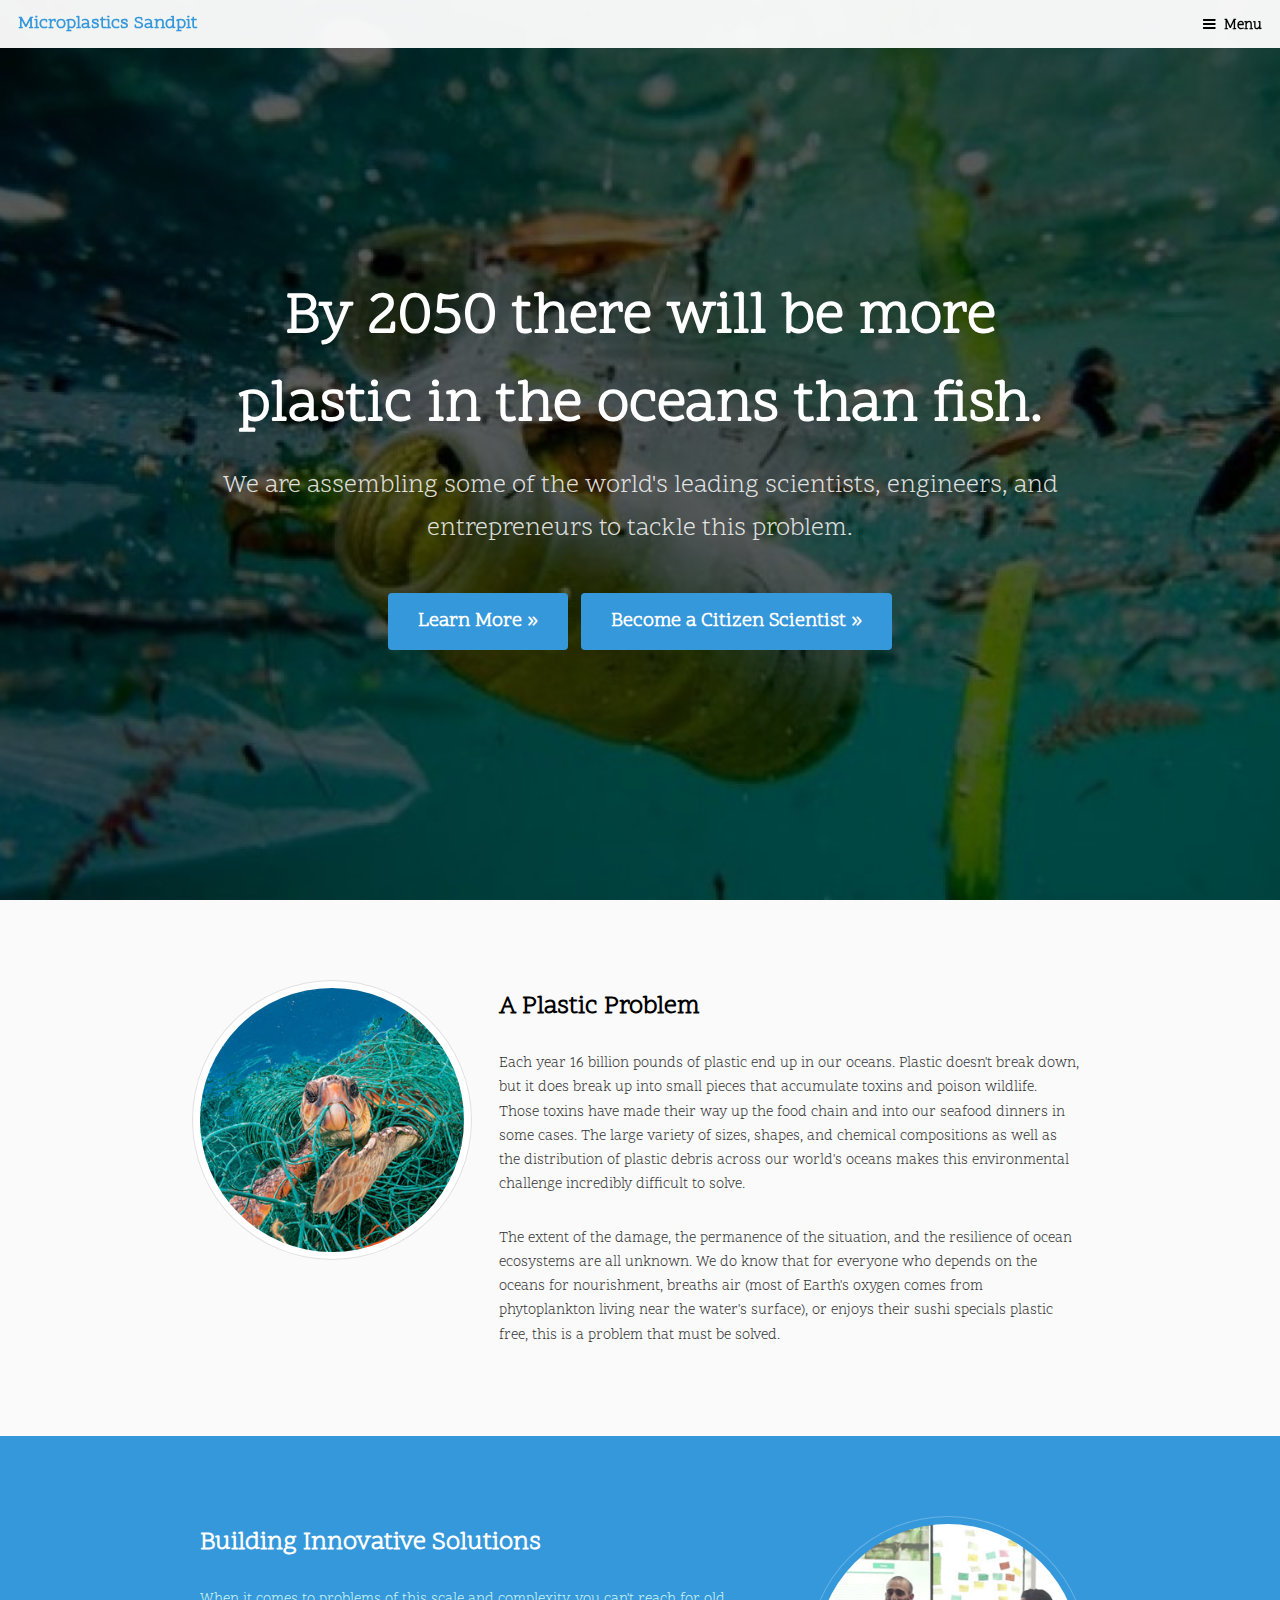
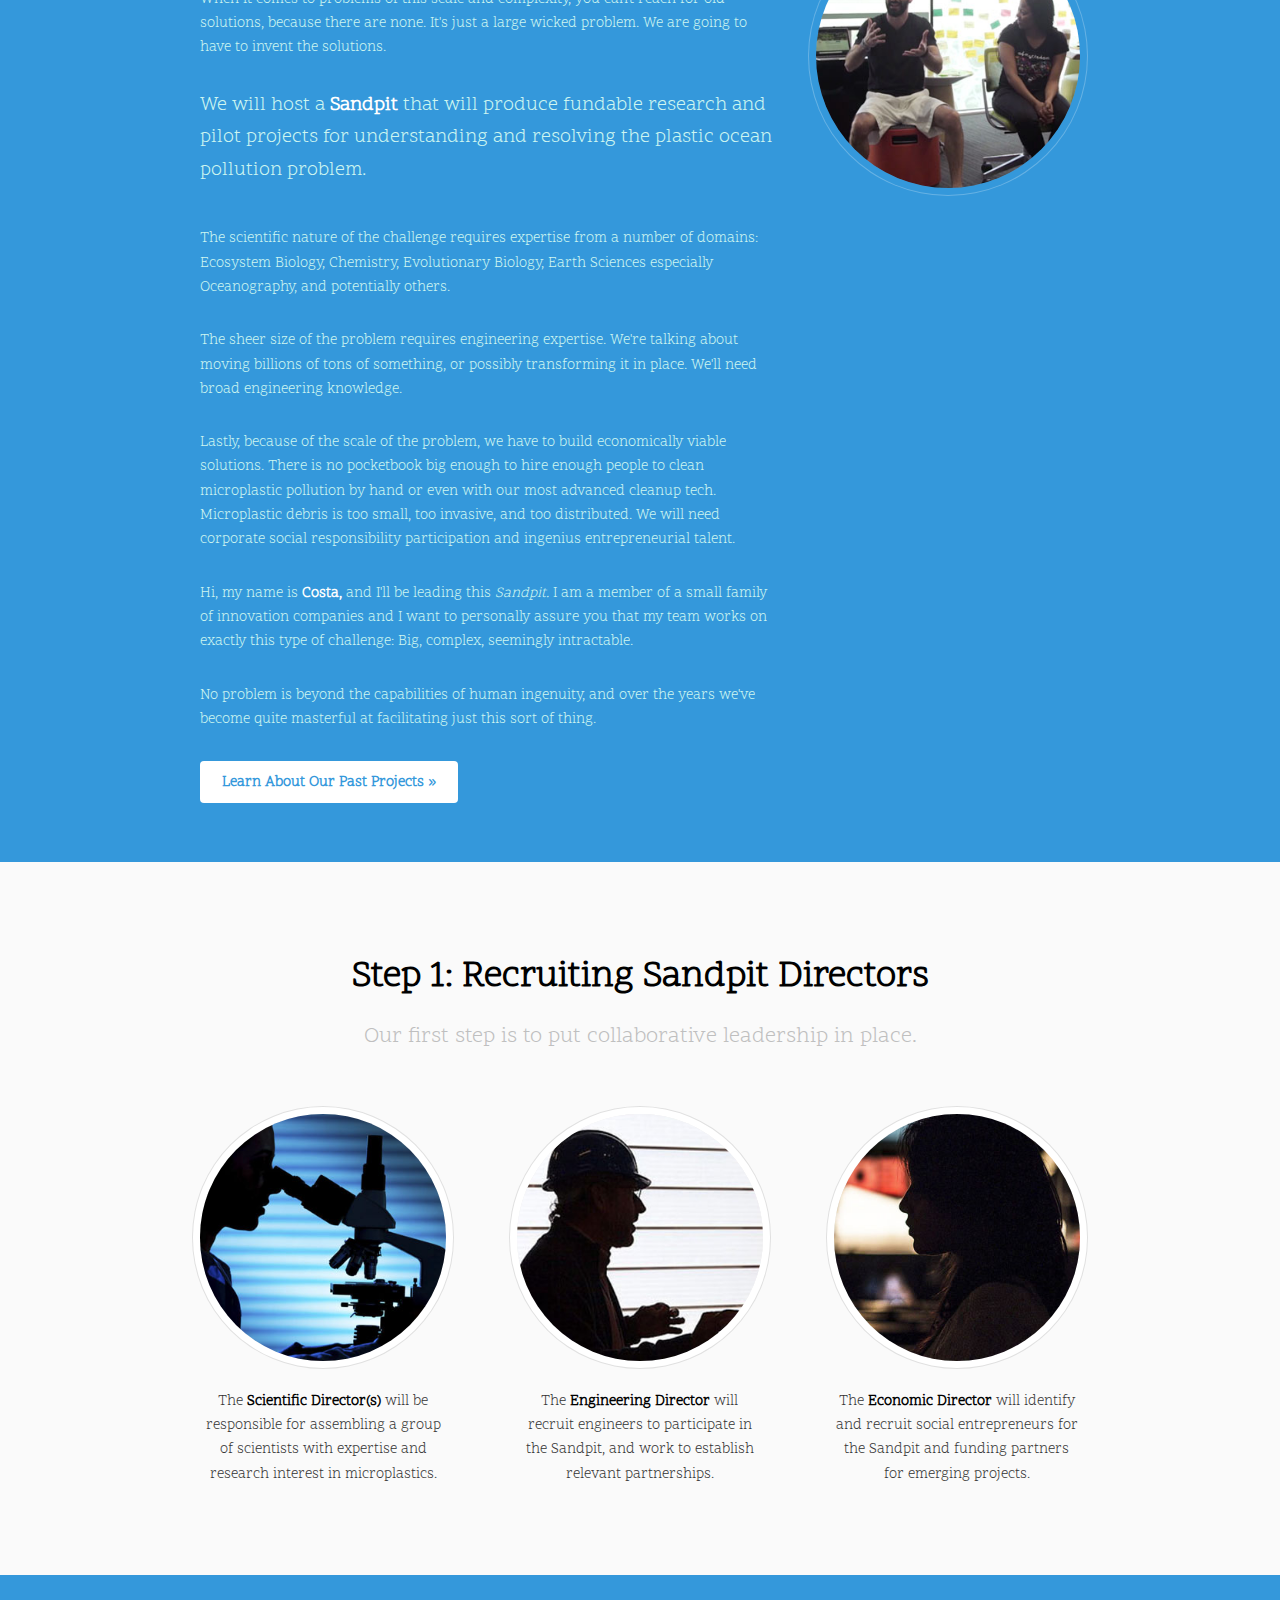
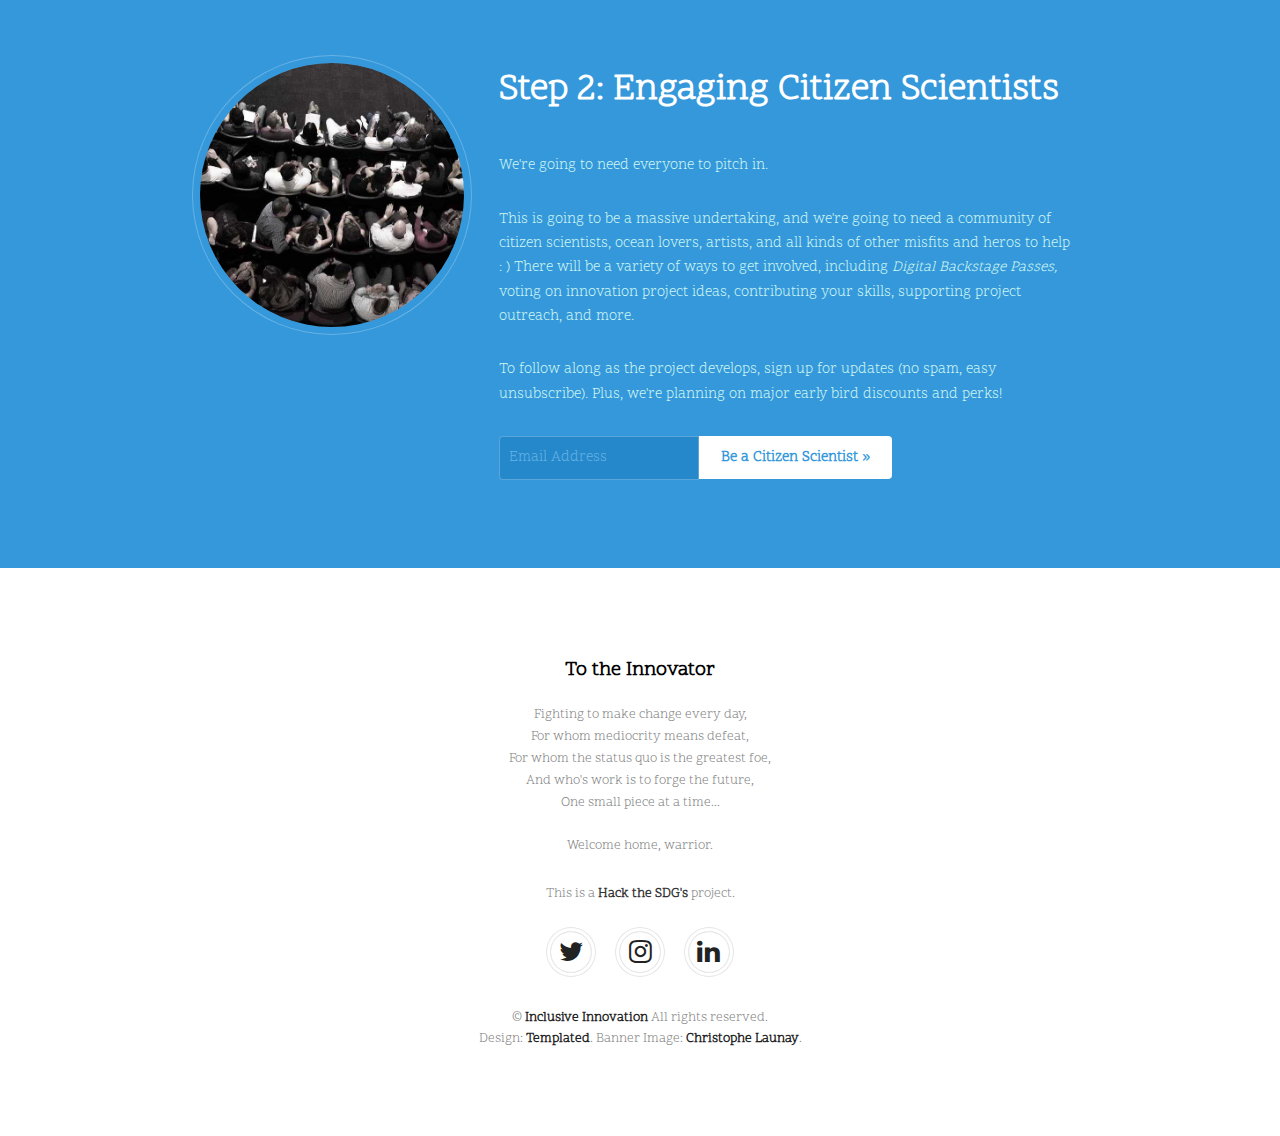
<file: index.html>
<!DOCTYPE HTML>
<!--
  Urban by TEMPLATED
  templated.co @templatedco
  Released for free under the Creative Commons Attribution 3.0 license (templated.co/license)
-->
<html>
  <head>
    <meta charset="utf-8" />
    <title>Microplastics Sandpit</title>
    <meta name="description" content="Assembling some of the world's most talented scientists, engineers, and entrepreneurs to tackle the microplastic pollution challenge brewing in our oceans.">
    <link rel='canonical' href='https://www.microplasticssandpit.com'>

    <meta property='og:title' content='MicroplasticsSandpit.com'>
    <meta property='og:type' content='website'>
    <meta property='og:image' content='http://www.microplasticssandpit.com/images/website.jpg'>
    <meta property='og:description' content="Assembling some of the world's most talented scientists, engineers, and entrepreneurs to tackle the microplastic pollution challenge brewing in our oceans.">
    <meta property='og:url' content='https://www.microplasticssandpit.com'>
    <meta property='og:site_name' content='Microplastics Sandpit'>
    <meta property='og:locale' content='en_US'>

    <meta name="twitter:card" content='summary_large_image'>
    <meta name="twitter:site" content='@InclusiveInno'>
    <meta name="twitter:title" content='Inclusive Innovation'>
    <meta name="twitter:description" content="Assembling some of the world's most talented scientists, engineers, and entrepreneurs to tackle the microplastic pollution challenge brewing in our oceans.">
    <meta name="twitter:image" content='http://www.microplasticssandpit.com/images/website.jpg'>

    <link rel="apple-touch-icon" sizes="180x180" href="/images/apple-touch-icon.png">
    <link rel="icon" type="image/png" sizes="32x32" href="/images/favicon-32x32.png">
    <link rel="icon" type="image/png" sizes="16x16" href="/images/favicon-16x16.png">
    <link rel="manifest" href="/site.webmanifest">
    <link rel="mask-icon" href="/images/safari-pinned-tab.svg" color="#5bbad5">
    <meta name="msapplication-TileColor" content="#2d89ef">
    <meta name="theme-color" content="#ffffff">

    <meta name="viewport" content="width=device-width, initial-scale=1" />
    <link rel="stylesheet" href="/css/main.css" />
  </head>
  <body>

    <!-- Header -->
      <header id="header">
        <div class="logo"><a href="/">Microplastics Sandpit</a></div>
        <a href="#menu">Menu</a>
      </header>

    <!-- Nav -->
      <nav id="menu">
        <ul class="links">
          <li><a href="/">Home</a></li>
          <li><a href="/past-projects">Past Projects</a></li>
          <li><a href="/contact">Contact</a></li>
        </ul>
      </nav>

    <!-- Banner -->
      <section id="banner">
        <div class="inner">
          <header>
            <h1>By 2050 there will be more plastic in the oceans than fish.</h1>
            <p>We are assembling some of the world's leading scientists, engineers, and entrepreneurs to tackle this problem.</p>
          </header>
          <a href="#main" class="button big scrolly">Learn More »</a>
          <a href="#citizen-scientists" class="button big scrolly">Become a Citizen Scientist »</a>
        </div>
      </section>

    <!-- Main -->
      <div id="main">

        <!-- Section -->
          <section class="wrapper style1">
            <div class="inner">
              <!-- 2 Columns -->
                <div class="flex flex-2">
                  <div class="col col1">
                    <div class="image round fit">
                      <!-- <a href="past-projects" class="link"> -->
                        <img src="/images/pic01.jpg" alt="" />
                      <!-- </a> -->
                    </div>
                  </div>
                  <div class="col col2">
                    <h3>A Plastic Problem</h3>
                    <p>Each year 16 billion pounds of plastic end up in our oceans. Plastic doesn't break down, but it does break up into small pieces that accumulate toxins and poison wildlife. Those toxins have made their way up the food chain and into our seafood dinners in some cases. The large variety of sizes, shapes, and chemical compositions as well as the distribution of plastic debris across our world's oceans makes this environmental challenge incredibly difficult to solve.</p>
                    <p>The extent of the damage, the permanence of the situation, and the resilience of ocean ecosystems are all unknown. We do know that for everyone who depends on the oceans for nourishment, breaths air (most of Earth's oxygen comes from phytoplankton living near the water's surface), or enjoys their sushi specials plastic free, this is a problem that must be solved.</p>
                    <!-- <a href="#" class="button">Learn More</a> -->
                  </div>
                </div>
            </div>
          </section>

        <!-- Section -->
          <section class="wrapper style2">
            <div class="inner">
              <div class="flex flex-2">
                <div class="col col2">
                  <h3>Building Innovative Solutions</h3>
                  <p>When it comes to problems of this scale and complexity, you can't reach for old solutions, because there are none. It's just a large wicked problem. We are going to have to invent the solutions.</p>
                  <p style="font-size:1.35em;">We will host a <a href="/past-projects">Sandpit</a> that will produce fundable research and pilot projects for understanding and resolving the plastic ocean pollution problem.</p>
                  <p>The scientific nature of the challenge requires expertise from a number of domains: Ecosystem Biology, Chemistry, Evolutionary Biology, Earth Sciences especially Oceanography, and potentially others.</p>
                  <p>The sheer size of the problem requires engineering expertise. We're talking about moving billions of tons of something, or possibly transforming it in place. We'll need broad engineering knowledge.</p>
                  <p>Lastly, because of the scale of the problem, we have to build economically viable solutions. There is no pocketbook big enough to hire enough people to clean microplastic pollution by hand or even with our most advanced cleanup tech. Microplastic debris is too small, too invasive, and too distributed. We will need corporate social responsibility participation and ingenius entrepreneurial talent.</p>
                  <p>Hi, my name is <a href="https://www.costamichailidis.com" target="_blank">Costa,</a> and I'll be leading this <em>Sandpit.</em> I am a member of a small family of innovation companies and I want to personally assure you that my team works on exactly this type of challenge: Big, complex, seemingly intractable.</p>
                  <p>No problem is beyond the capabilities of human ingenuity, and over the years we've become quite masterful at facilitating just this sort of thing.</p>
                  <a href="/past-projects" class="button">Learn About Our Past Projects »</a>
                </div>
                <div class="col col1 first">
                  <div class="image round fit">
                    <a href="/past-projects" class="link"><img src="/images/pic02.jpg" alt="" /></a>
                  </div>
                </div>
              </div>
            </div>
          </section>

        <!-- Section -->
          <section class="wrapper style1">
            <div class="inner">
              <header class="align-center">
                <h2>Step 1: Recruiting Sandpit Directors</h2>
                <p>Our first step is to put collaborative leadership in place.</p>
              </header>
              <div class="flex flex-3">
                <div class="col align-center">
                  <div class="image round fit">
                    <img src="/images/pic03.jpg" alt="" />
                  </div>
                  <p>The <strong>Scientific Director(s)</strong> will be responsible for assembling a group of scientists with expertise and research interest in microplastics.</p>
                  <!-- <a href="#" class="button">Learn More</a> -->
                </div>
                <div class="col align-center">
                  <div class="image round fit">
                    <img src="/images/pic05.jpg" alt="" />
                  </div>
                  <p>The <strong>Engineering Director</strong> will recruit engineers to participate in the Sandpit, and work to establish relevant partnerships.</p>
                  <!-- <a href="#" class="button">Learn More</a> -->
                </div>
                <div class="col align-center">
                  <div class="image round fit">
                    <img src="/images/pic04.jpg" alt="" />
                  </div>
                  <p>The <strong>Economic Director</strong> will identify and recruit social entrepreneurs for the Sandpit and funding partners for emerging projects.</p>
                  <!-- <a href="#" class="button">Learn More</a> -->
                </div>
              </div>
            </div>
          </section>

        <!-- Section -->
          <section id="citizen-scientists" class="wrapper style2">
            <div class="inner">
              <div class="flex flex-2">
                <div class="col col1 first">
                  <div class="image round fit">
                    <a href="/past-projects" class="link"><img src="/images/pic07.jpg" alt="" /></a>
                  </div>
                </div>
                <div class="col col2">
                  <h2>Step 2: Engaging Citizen Scientists</h2>
                  <p>We're going to need everyone to pitch in.</p>
                  <p>This is going to be a massive undertaking, and we're going to need a community of citizen scientists, ocean lovers, artists, and all kinds of other misfits and heros to help :&nbsp;) There will be a variety of ways to get involved, including <em>Digital Backstage Passes,</em> voting on innovation project ideas, contributing your skills, supporting project outreach, and more.</p>
                  <p>To follow along as the project develops, sign up for updates (no spam, easy unsubscribe). Plus, we're planning on major early bird discounts and perks!</p>
                  <p id="formMessage"></p>
                  <form id="buttondown" action="https://buttondown.email/api/emails/embed-subscribe/microplastics" method="post" class="embeddable-buttondown-form">
                    <input id="mail" placeholder="Email Address" required type="email" name="email" id="bd-email"><input id="hidden" type="hidden" value="1" name="embed"/><input id="button" type="submit" value="Be a Citizen Scientist »" />
                  </form>
                  <!-- <form id="buttondownemail" action="https://buttondown.email/api/emails/embed-subscribe/microplastics" method="post" target="popupwindow" onsubmit="window.open('https://buttondown.email/microplastics', 'popupwindow')" class="embeddable-buttondown-form">
                    <input id="mail" placeholder="Email Address" type="email" name="email" id="bd-email"><input type="hidden" value="1" name="embed"/><input id="button" type="submit" value="Be a Citizen Scientist »" />
                  </form> -->
                </div>
              </div>
            </div>
          </section>

      </div>

    <!-- Footer -->
      <footer id="footer">
        <div class="copyright">
          <h4>To the Innovator</h4>
          <div style="text-align:center;">
            <p style="max-width:320px;margin:auto;display:inline-block;">Fighting to make change every day,
            <br>For whom mediocrity means defeat,
            <br>For whom the status quo is the greatest foe,
            <br>And who's work is to forge the future,
            <br>One small piece at a time...</p>
            <br>
            <br>
            <p>Welcome home, warrior.</p>
          </div>
          <div style="text-align:center;max-width:300px;margin:auto;">
            <p>This is a <a style="font-weight:bold;color:#333;" href="http://hackthesdgs.org" target="_blank">Hack the SDG's</a> project.</p>
            <!-- <p>This is an <a style="font-weight:bold;color:#333;" href="http://inclusiveinnovation.org" target="_blank">Inclusive Innovation</a>, <a style="font-weight:bold;color:#333;" href="http://knowinnovation.com" target="_blank">Knowinnovation</a> &amp; <a style="font-weight:bold;color:#333;" href="https://innovationbound.com" target="_blank">Innovation Bound</a> collaboration.</p> -->
          </div>
          <ul class="icons">
            <li><a href="https://twitter.com/Inclusive_Inno" target="_blank" class="icon fa-twitter"><span class="label">Twitter</span></a></li>
            <!-- <li><a href="" target="_blank" class="icon fa-facebook"><span class="label">Facebook</span></a></li> -->
            <li><a href="https://www.instagram.com/inclusive.innovation/" target="_blank" class="icon fa-instagram"><span class="label">Instagram</span></a></li>
            <li><a href="https://www.linkedin.com/company/inclusive-innovation/" target="_blank" class="icon fa-linkedin"><span class="label">LinkedIn</span></a></li>
          </ul>
          <p>&copy; <a href="http://inclusiveinnovation.org" target="_blank">Inclusive Innovation</a> All rights reserved. <br>Design: <a href="https://templated.co" target="_blank">Templated</a>. Banner Image: <a href="http://www.sealaunay.com/">Christophe Launay</a>.</p>
        </div>
      </footer>

    <!-- Scripts -->
      <script src="/js/jquery.min.js"></script>
      <script src="/js/jquery.scrolly.min.js"></script>
      <script src="/js/jquery.scrollex.min.js"></script>
      <script src="/js/skel.min.js"></script>
      <script src="/js/util.js"></script>
      <script src="/js/main.js"></script>
      <script src="/js/class-list.js"></script>
      <script src="/js/promises.js"></script>
      <script src="/js/placeholder.js"></script>
      <script src="/js/fetch.js"></script>
      <script src="/js/subscribe.js"></script>

  </body>
</html>
</file>
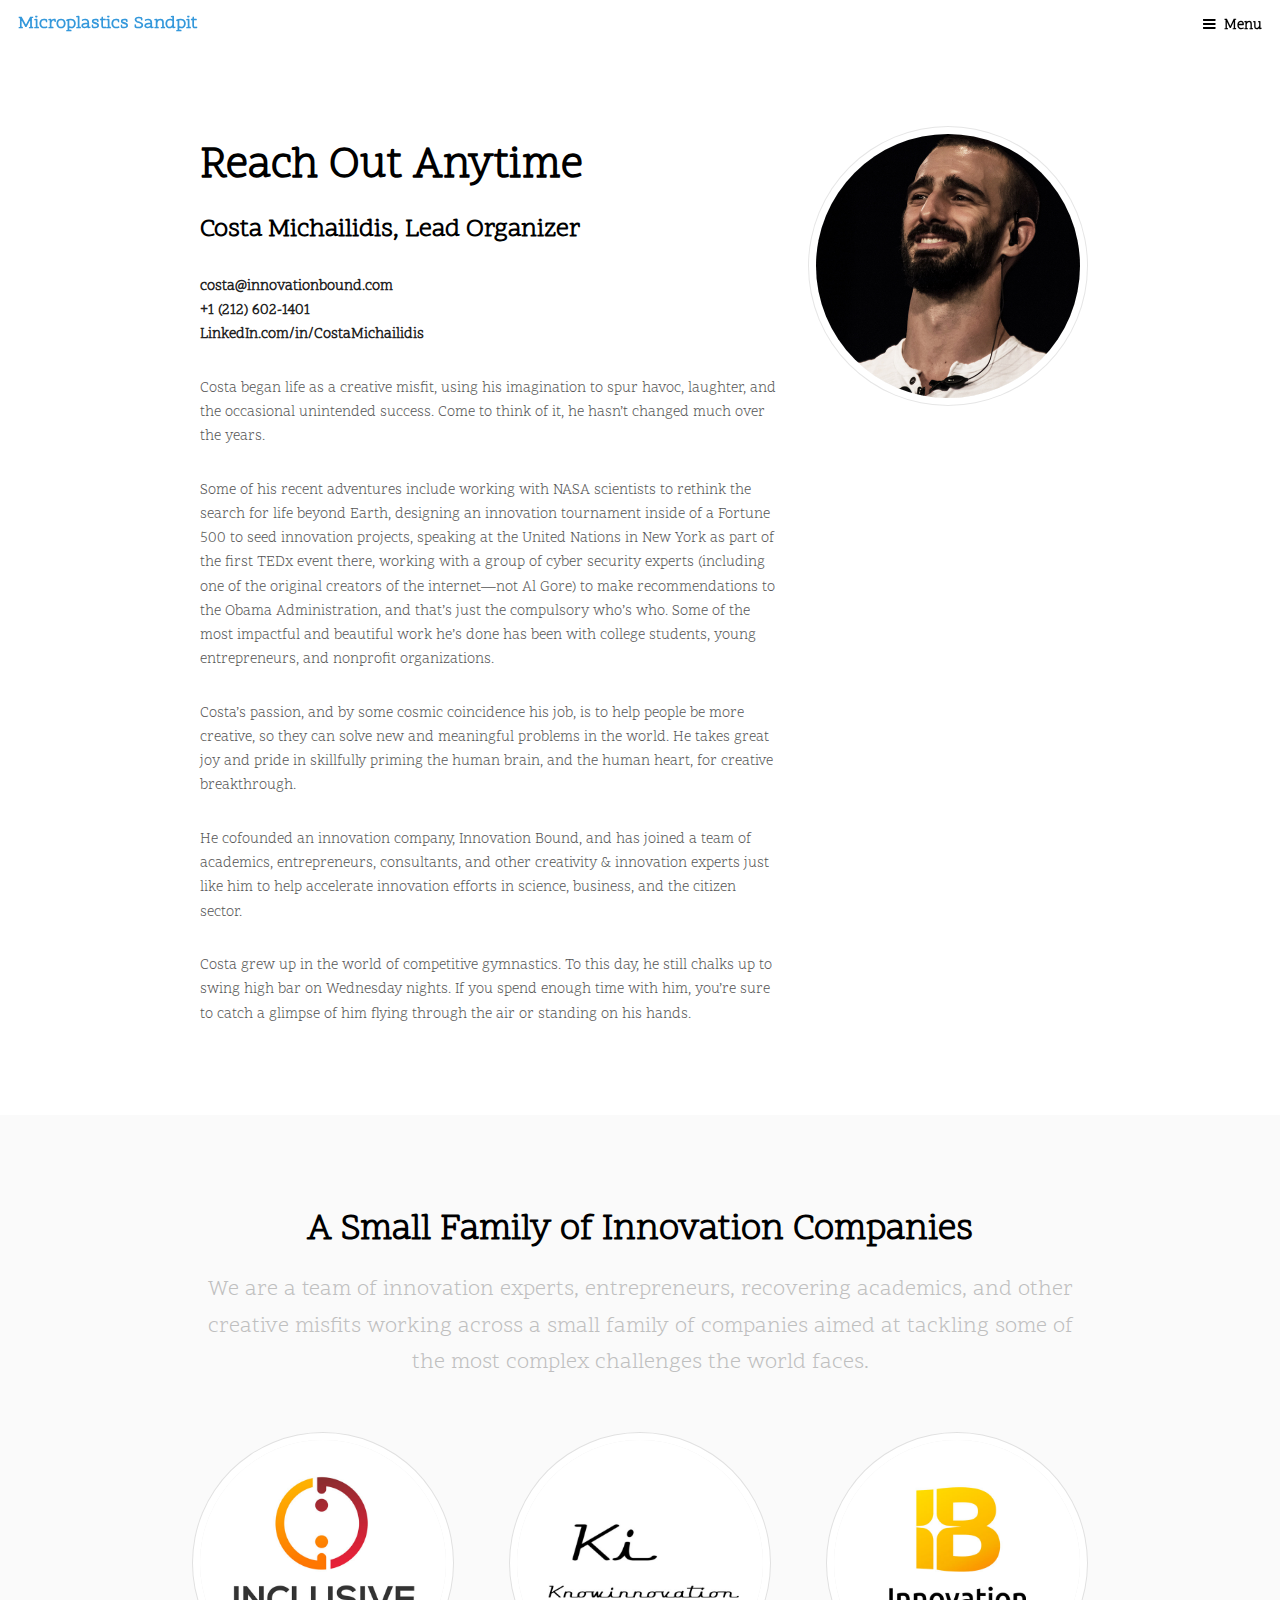
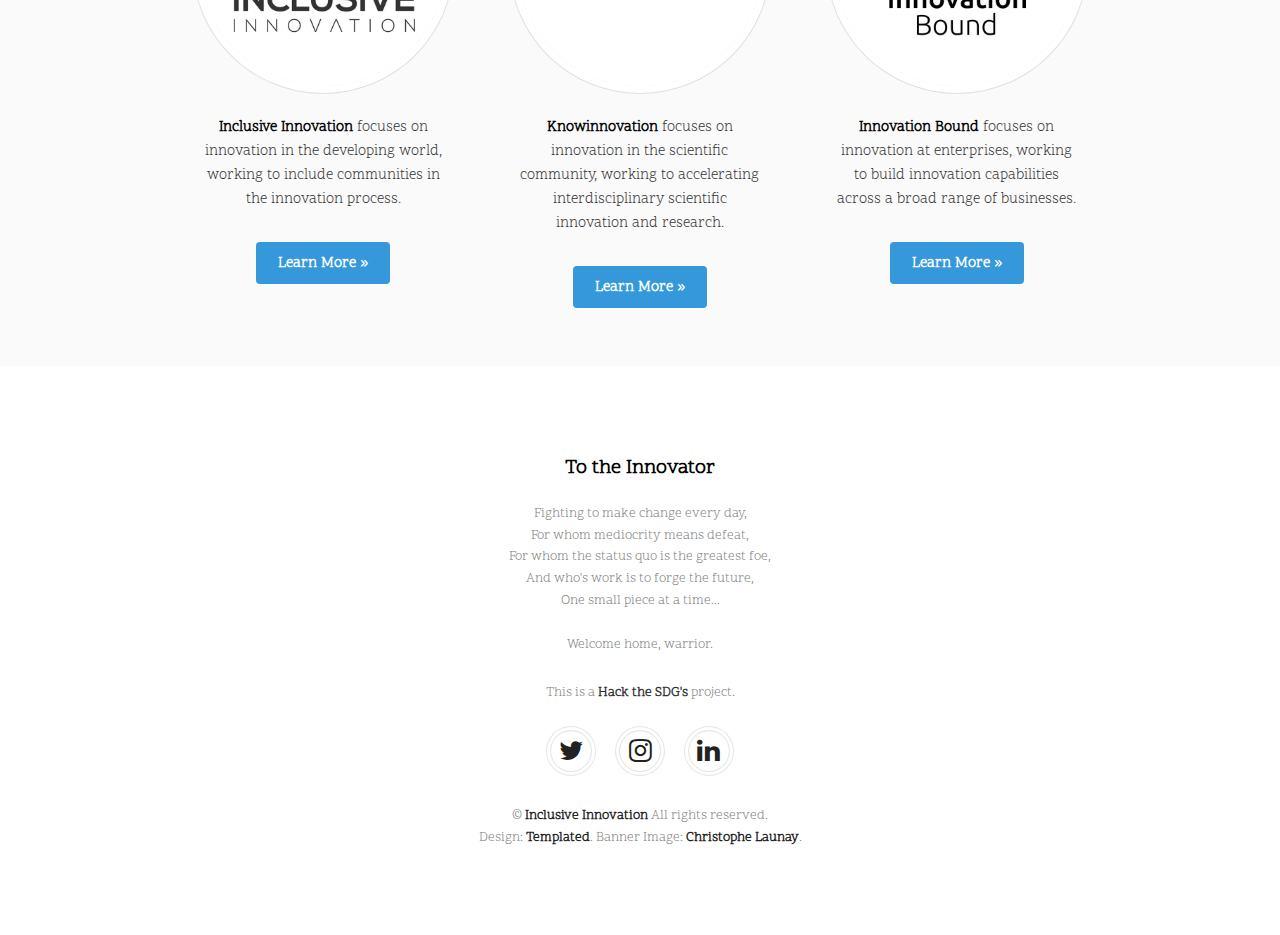
<file: contact.html>
<!DOCTYPE HTML>
<!--
  Urban by TEMPLATED
  templated.co @templatedco
  Released for free under the Creative Commons Attribution 3.0 license (templated.co/license)
-->
<html>
  <head>
    <meta charset="utf-8" />
    <title>Microplastics Sandpit</title>
    <meta name="description" content="Assembling some of the world's most talented scientists, engineers, and entrepreneurs to tackle the microplastic pollution challenge brewing in our oceans.">
    <link rel='canonical' href='https://www.microplasticssandpit.com'>

    <meta property='og:title' content='MicroplasticsSandpit.com'>
    <meta property='og:type' content='website'>
    <meta property='og:image' content='http://www.microplasticssandpit.com/images/website.jpg'>
    <meta property='og:description' content="Assembling some of the world's most talented scientists, engineers, and entrepreneurs to tackle the microplastic pollution challenge brewing in our oceans.">
    <meta property='og:url' content='https://www.microplasticssandpit.com'>
    <meta property='og:site_name' content='Microplastics Sandpit'>
    <meta property='og:locale' content='en_US'>

    <meta name="twitter:card" content='summary_large_image'>
    <meta name="twitter:site" content='@InclusiveInno'>
    <meta name="twitter:title" content='Inclusive Innovation'>
    <meta name="twitter:description" content="Assembling some of the world's most talented scientists, engineers, and entrepreneurs to tackle the microplastic pollution challenge brewing in our oceans.">
    <meta name="twitter:image" content='http://www.microplasticssandpit.com/images/website.jpg'>

    <link rel="apple-touch-icon" sizes="180x180" href="/images/apple-touch-icon.png">
    <link rel="icon" type="image/png" sizes="32x32" href="/images/favicon-32x32.png">
    <link rel="icon" type="image/png" sizes="16x16" href="/images/favicon-16x16.png">
    <link rel="manifest" href="/site.webmanifest">
    <link rel="mask-icon" href="/images/safari-pinned-tab.svg" color="#5bbad5">
    <meta name="msapplication-TileColor" content="#2d89ef">
    <meta name="theme-color" content="#ffffff">

    <meta name="viewport" content="width=device-width, initial-scale=1" />
    <link rel="stylesheet" href="/css/main.css" />
  </head>
  <body class="subpage">

    <!-- Header -->
      <header id="header">
        <div class="logo"><a href="/">Microplastics Sandpit</a></div>
        <a href="#menu">Menu</a>
      </header>

    <!-- Nav -->
      <nav id="menu">
        <ul class="links">
          <li><a href="/">Home</a></li>
          <li><a href="/past-projects">Past Projects</a></li>
          <li><a href="/contact">Contact</a></li>
        </ul>
      </nav>

    <!-- Main -->
      <div id="main">

        <!-- Section -->
          <section class="wrapper">
            <div class="inner">
              <!-- <header class="align-center">
                <h1></h1>
                <p></p>
              </header> -->
              <div class="flex flex-2">
                <div class="col col2">
                  <h1>Reach Out Anytime</h1>
                  <h3>Costa Michailidis, Lead Organizer</h3>
                  <p>
                    <a href="mailto:costa@innovationbound.com?subject=Microplastics Sandpit" target="_blank">costa@innovationbound.com</a>
                    <br>
                    <a href="tel:+12126021401" target="_blank">+1&nbsp;(212)&nbsp;602-1401</a>
                    <br>
                    <a href="https://www.linkedin.com/in/costamichailidis/" target="_blank">LinkedIn.com/in/CostaMichailidis</a>
                  </p>
                  <p>Costa began life as a creative misfit, using his imagination to spur havoc, laughter, and the occasional unintended success. Come to think of it, he hasn’t changed much over the years.</p>
                  <p>Some of his recent adventures include working with NASA scientists to rethink the search for life beyond Earth, designing an innovation tournament inside of a Fortune 500 to seed innovation projects, speaking at the United Nations in New York as part of the first TEDx event there, working with a group of cyber security experts (including one of the original creators of the internet—not Al Gore) to make recommendations to the Obama Administration, and that’s just the compulsory who’s who. Some of the most impactful and beautiful work he’s done has been with college students, young entrepreneurs, and nonprofit organizations.</p>
                  <p>Costa’s passion, and by some cosmic coincidence his job, is to help people be more creative, so they can solve new and meaningful problems in the world. He takes great joy and pride in skillfully priming the human brain, and the human heart, for creative breakthrough.</p>
                  <p>He cofounded an innovation company, Innovation Bound, and has joined a team of academics, entrepreneurs, consultants, and other creativity &amp; innovation experts just like him to help accelerate innovation efforts in science, business, and the citizen sector.</p>
                  <p>Costa grew up in the world of competitive gymnastics. To this day, he still chalks up to swing high bar on Wednesday nights. If you spend enough time with him, you’re sure to catch a glimpse of him flying through the air or standing on his hands.</p>
                </div>
                <div class="col col1 first">
                  <div class="image round fit">
                    <img src="/images/Costa-Michailidis.jpg" alt="Photo of Costa Michailidis" />
                  </div>
                </div>
              </div>
              <!-- More paragraphs here. -->
            </div>
          </section>

        <!-- Section -->
          <section class="wrapper style1">
            <div class="inner">
              <header class="align-center">
                <h2>A Small Family of Innovation Companies</h2>
                <p>We are a team of innovation experts, entrepreneurs, recovering academics, and other creative misfits working across a small family of companies aimed at tackling some of the most complex challenges the world faces.</p>
              </header>
              <div class="flex flex-3">
                <div class="col align-center">
                  <div class="image round fit">
                    <img src="/images/inclusive-innovation-square-logo.jpg" alt="" />
                  </div>
                  <p><a href="http://inclusiveinnovation.org" target="_blank"><strong>Inclusive Innovation</strong></a> focuses on innovation in the developing world, working to include communities in the innovation process.</p>
                  <a href="http://inclusiveinnovation.org" target="_blank" class="button">Learn More »</a>
                </div>
                <div class="col align-center">
                  <div class="image round fit">
                    <img src="/images/knowinnovation-square-logo.jpg" alt="" />
                  </div>
                  <p><a href="http://knowinnovation.com/" target="_blank"><strong>Knowinnovation</strong></a> focuses on innovation in the scientific community, working to accelerating interdisciplinary scientific innovation and research.</p>
                  <a href="http://knowinnovation.com" target="_blank" class="button">Learn More »</a>
                </div>
                <div class="col align-center">
                  <div class="image round fit">
                    <img src="/images/innovation-bound-square-logo.jpg" alt="" />
                  </div>
                  <p><a href="https://www.innovationbound.com" target="_blank"><strong>Innovation Bound</strong></a> focuses on innovation at enterprises, working to build innovation capabilities across a broad range of businesses.</p>
                  <a href="https://www.innovationbound.com" target="_blank" class="button">Learn More »</a>
                </div>
              </div>
            </div>
          </section>

      </div>

    <!-- Footer -->
      <footer id="footer">
        <div class="copyright">
          <h4>To the Innovator</h4>
          <div style="text-align:center;">
            <p style="max-width:320px;margin:auto;display:inline-block;">Fighting to make change every day,
            <br>For whom mediocrity means defeat,
            <br>For whom the status quo is the greatest foe,
            <br>And who's work is to forge the future,
            <br>One small piece at a time...</p>
            <br>
            <br>
            <p>Welcome home, warrior.</p>
          </div>
          <div style="text-align:center;max-width:300px;margin:auto;">
            <p>This is a <a style="font-weight:bold;color:#333;" href="http://hackthesdgs.org" target="_blank">Hack the SDG's</a> project.</p>
            <!-- <p>This is an <a style="font-weight:bold;color:#333;" href="http://inclusiveinnovation.org" target="_blank">Inclusive Innovation</a>, <a style="font-weight:bold;color:#333;" href="http://knowinnovation.com" target="_blank">Knowinnovation</a> &amp; <a style="font-weight:bold;color:#333;" href="https://innovationbound.com" target="_blank">Innovation Bound</a> collaboration.</p> -->
          </div>
          <ul class="icons">
            <li><a href="https://twitter.com/Inclusive_Inno" target="_blank" class="icon fa-twitter"><span class="label">Twitter</span></a></li>
            <!-- <li><a href="" target="_blank" class="icon fa-facebook"><span class="label">Facebook</span></a></li> -->
            <li><a href="https://www.instagram.com/inclusive.innovation/" target="_blank" class="icon fa-instagram"><span class="label">Instagram</span></a></li>
            <li><a href="https://www.linkedin.com/company/inclusive-innovation/" target="_blank" class="icon fa-linkedin"><span class="label">LinkedIn</span></a></li>
          </ul>
          <p>&copy; <a href="http://inclusiveinnovation.org" target="_blank">Inclusive Innovation</a> All rights reserved. <br>Design: <a href="https://templated.co" target="_blank">Templated</a>. Banner Image: <a href="http://www.sealaunay.com/">Christophe Launay</a>.</p>
        </div>
      </footer>

    <!-- Scripts -->
      <script src="/js/jquery.min.js"></script>
      <script src="/js/jquery.scrolly.min.js"></script>
      <script src="/js/jquery.scrollex.min.js"></script>
      <script src="/js/skel.min.js"></script>
      <script src="/js/util.js"></script>
      <script src="/js/main.js"></script>
      <script src="/js/class-list.js"></script>
      <script src="/js/promises.js"></script>
      <script src="/js/placeholder.js"></script>
      <script src="/js/fetch.js"></script>
      <script src="/js/subscribe.js"></script>

  </body>
</html>
</file>
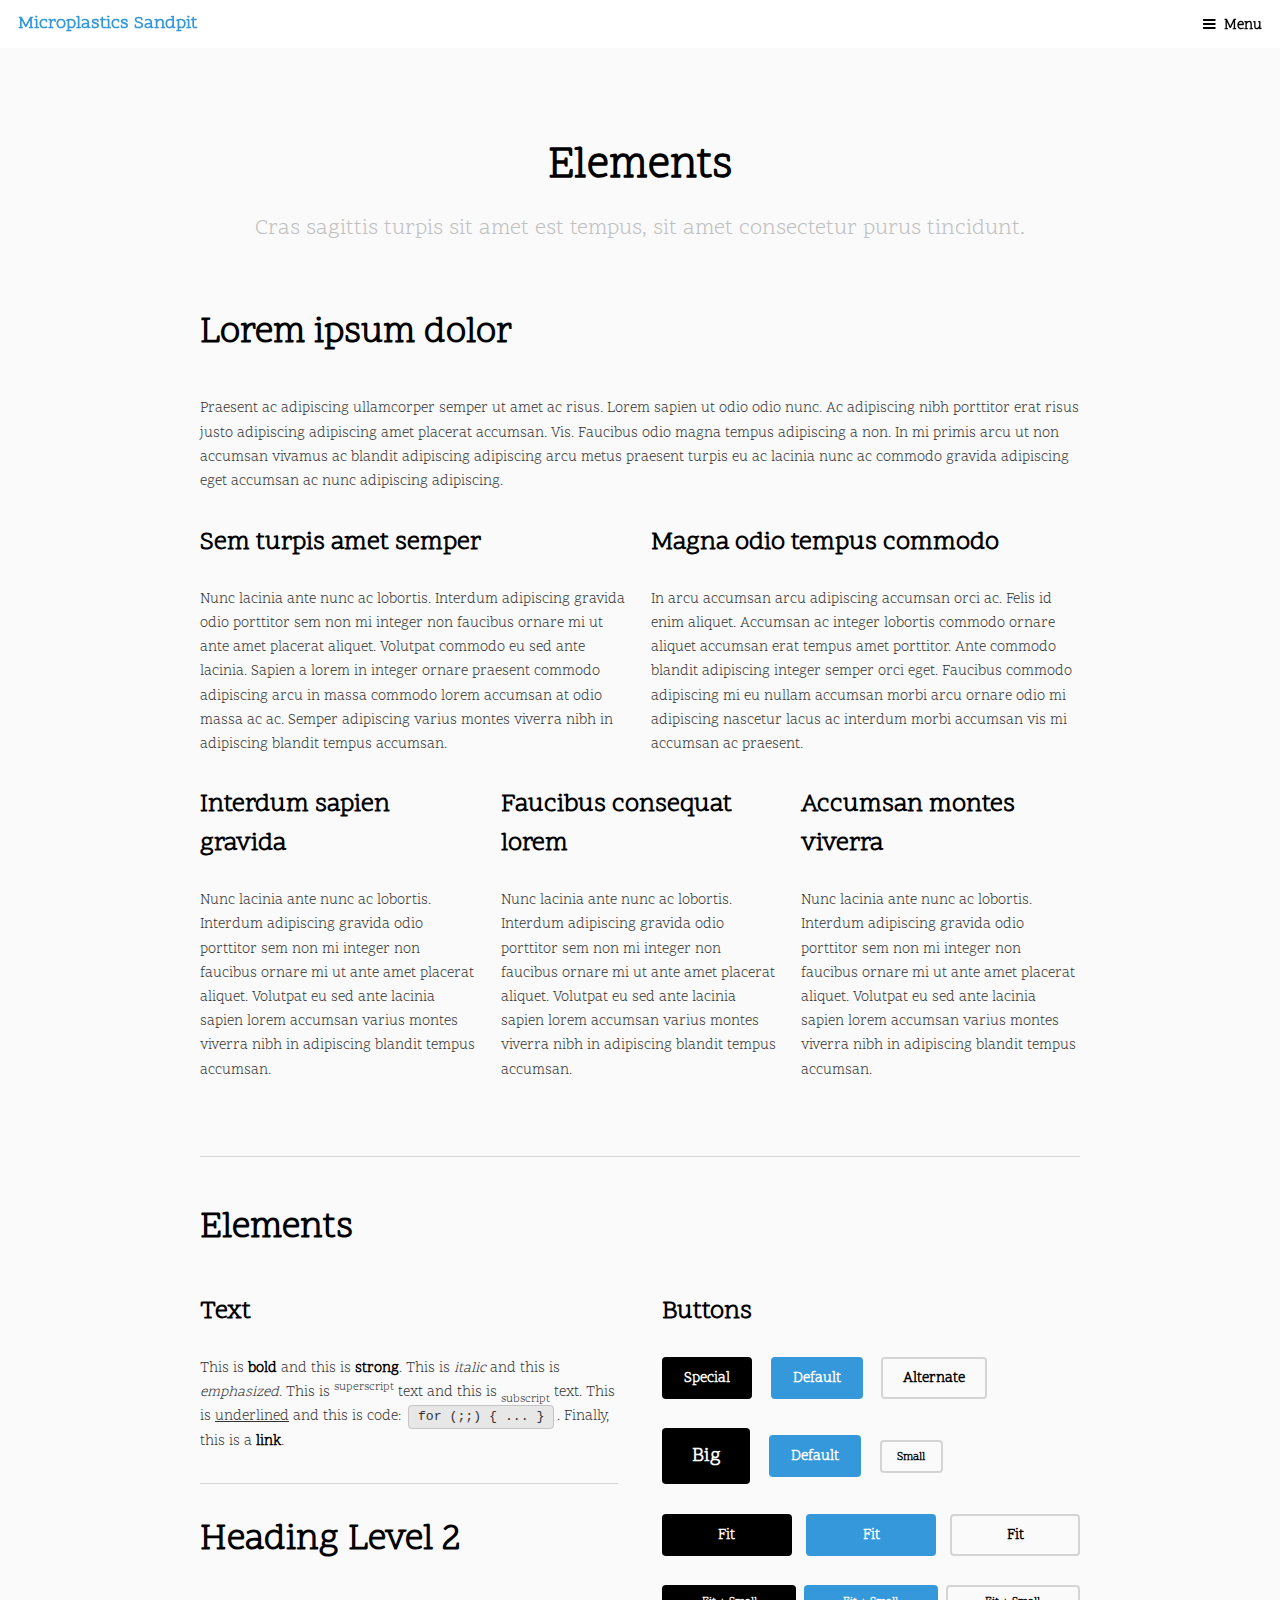
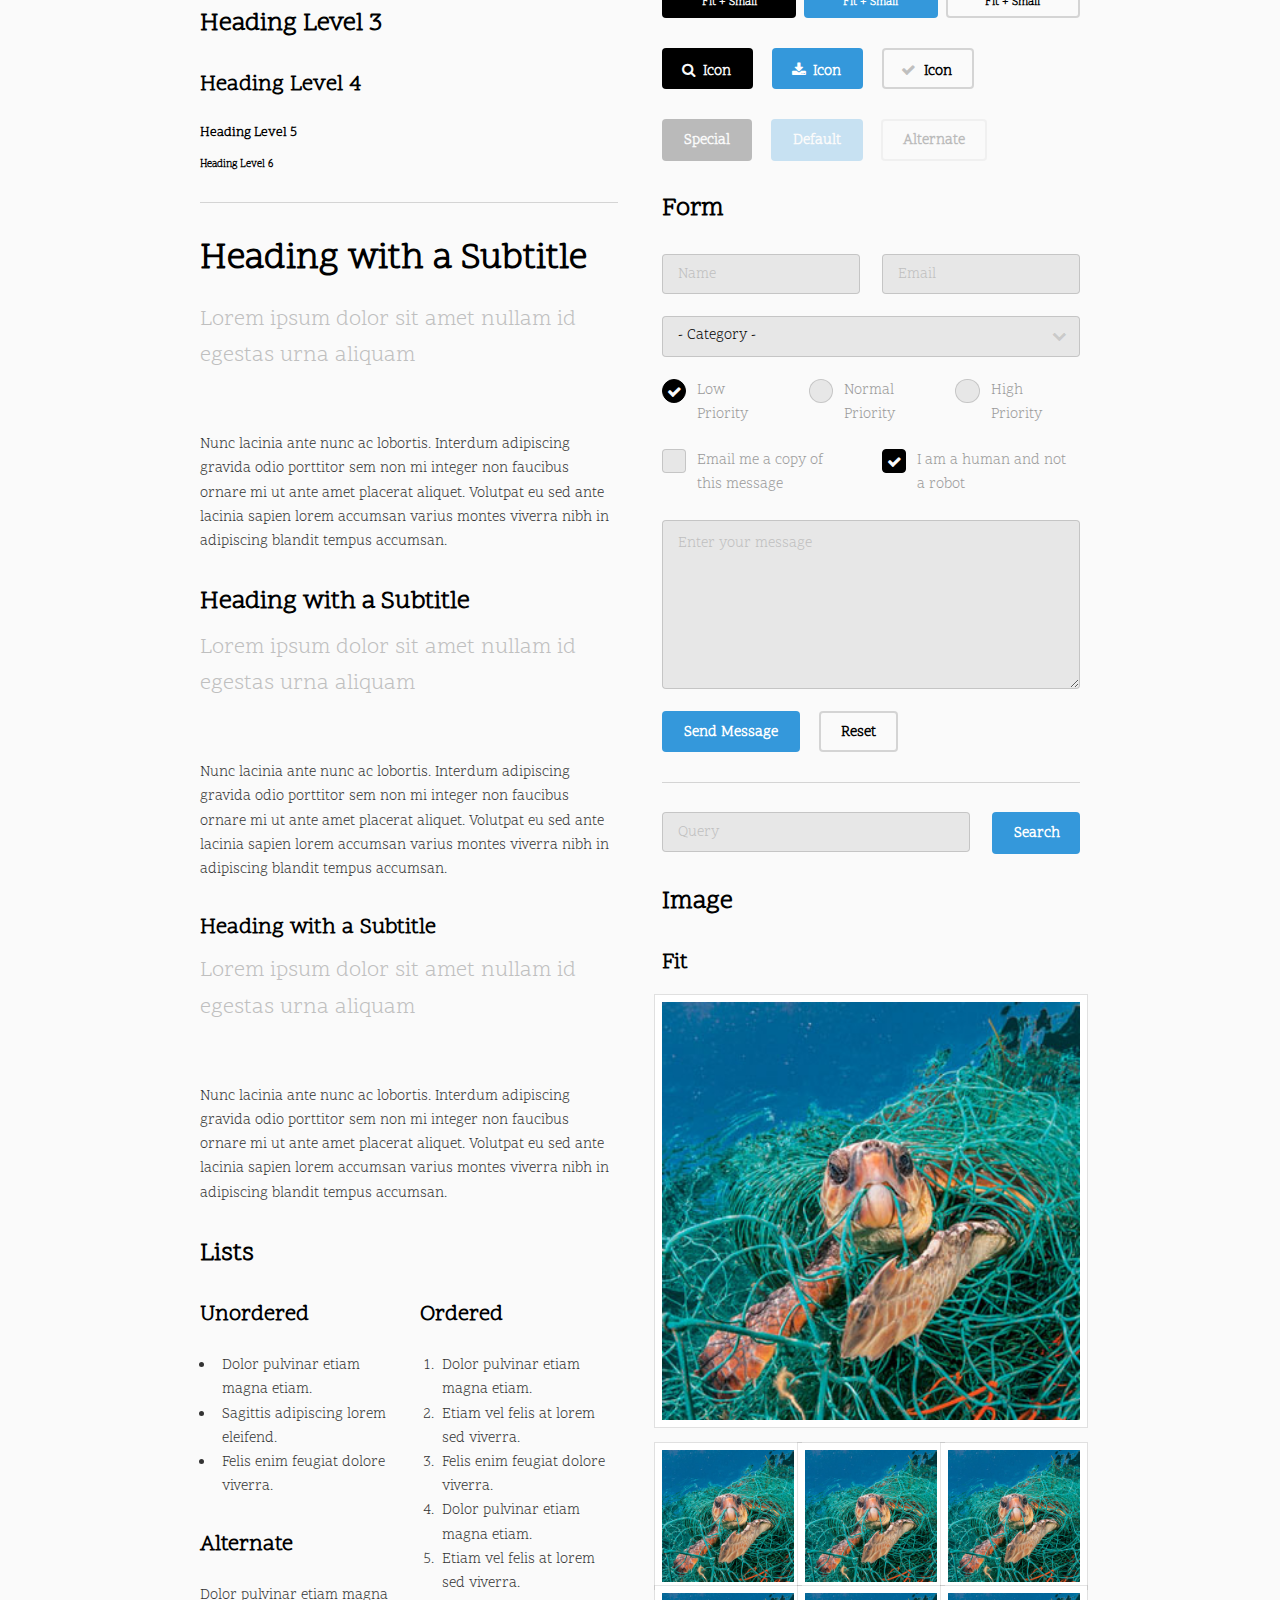
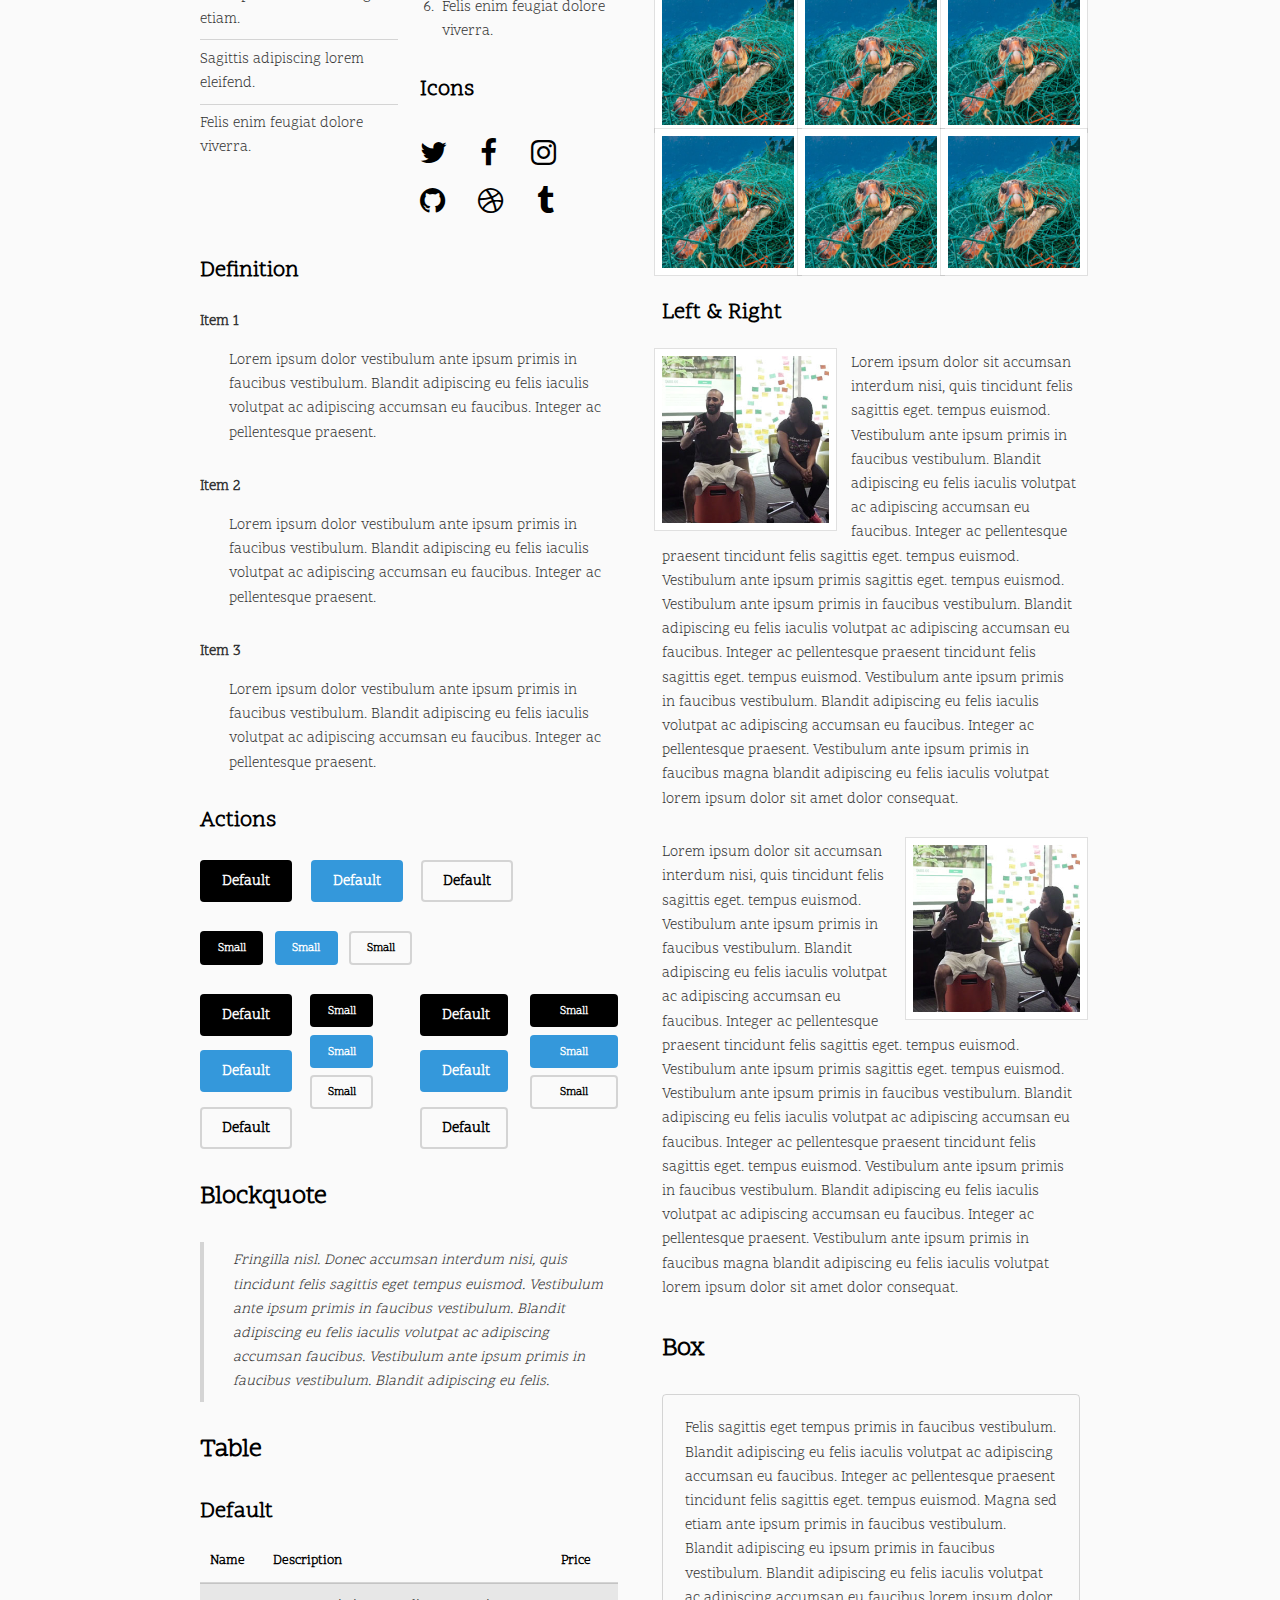
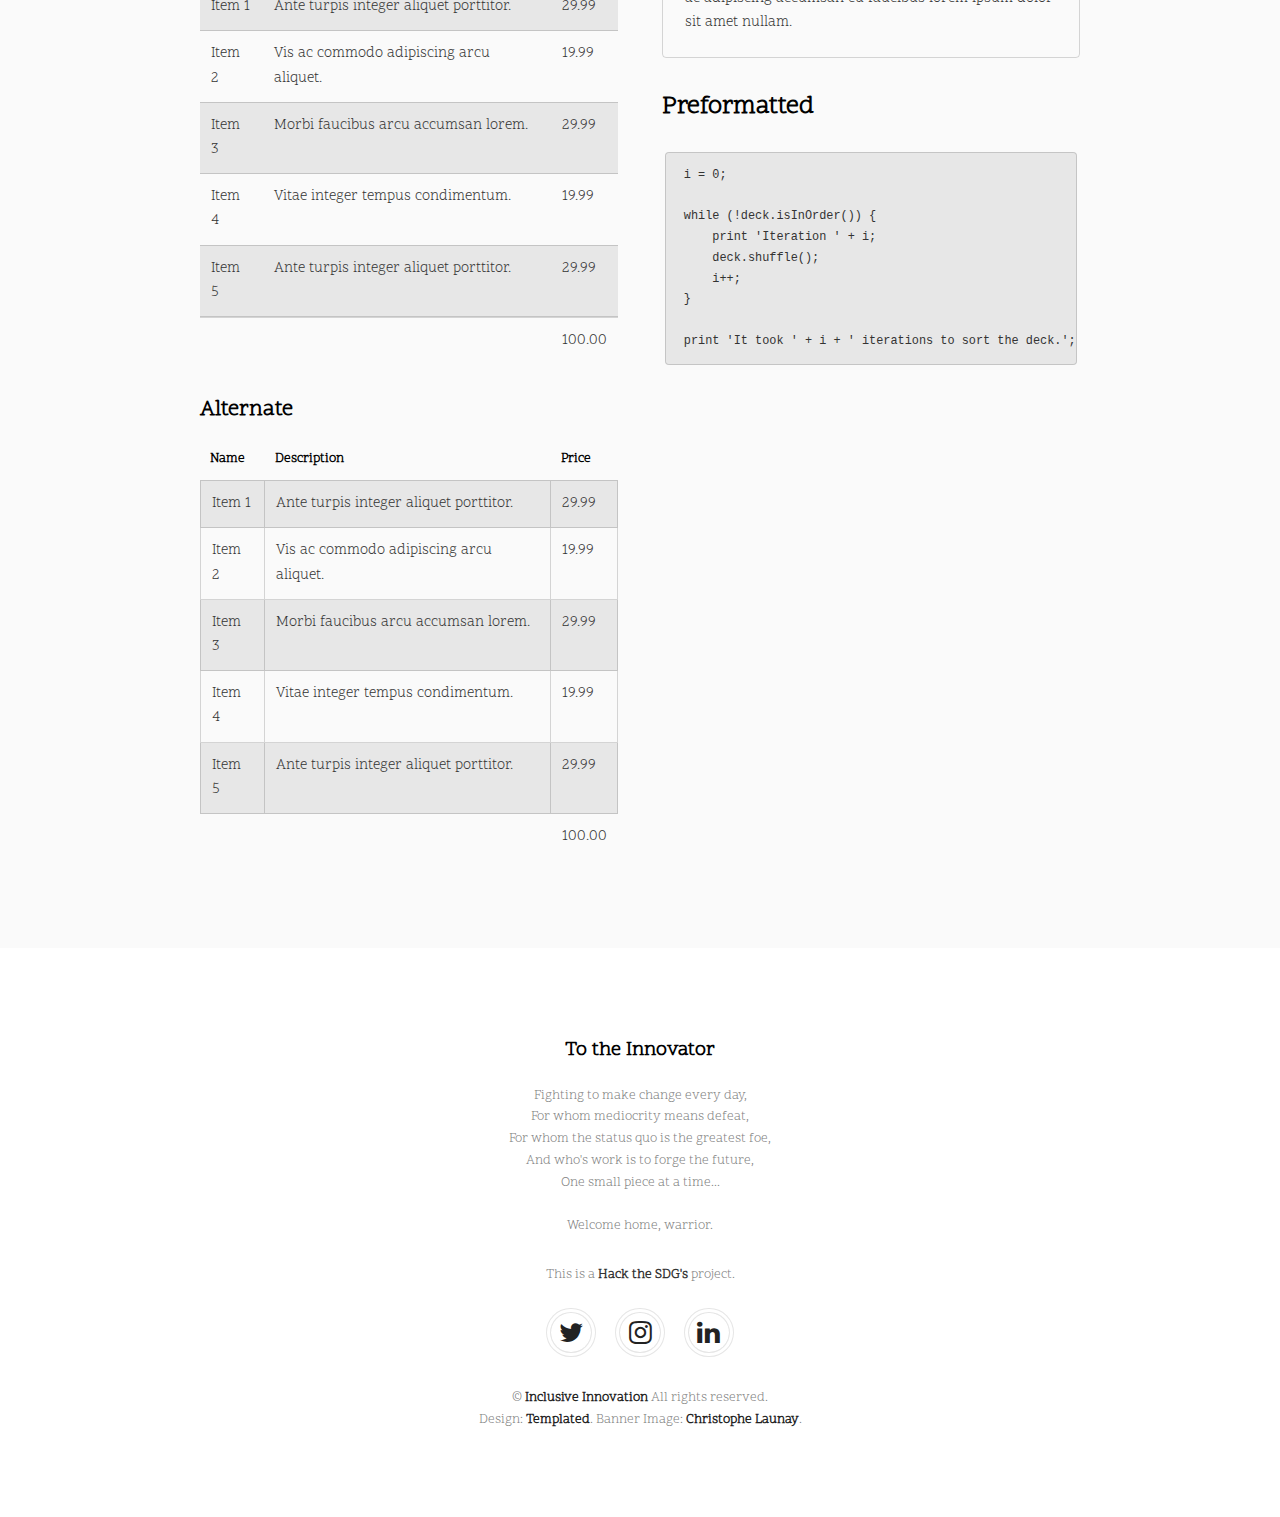
<file: elements.html>
<!DOCTYPE HTML>
<!--
  Urban by TEMPLATED
  templated.co @templatedco
  Released for free under the Creative Commons Attribution 3.0 license (templated.co/license)
-->
<html>
  <head>
    <meta charset="utf-8" />
    <title>Microplastics Sandpit</title>
    <meta name="description" content="Assembling some of the world's most talented scientists, engineers, and entrepreneurs to tackle the microplastic pollution challenge brewing in our oceans.">
    <link rel='canonical' href='https://www.microplasticssandpit.com'>

    <meta property='og:title' content='MicroplasticsSandpit.com'>
    <meta property='og:type' content='website'>
    <meta property='og:image' content='http://www.microplasticssandpit.com/images/website.jpg'>
    <meta property='og:description' content="Assembling some of the world's most talented scientists, engineers, and entrepreneurs to tackle the microplastic pollution challenge brewing in our oceans.">
    <meta property='og:url' content='https://www.microplasticssandpit.com'>
    <meta property='og:site_name' content='Microplastics Sandpit'>
    <meta property='og:locale' content='en_US'>

    <meta name="twitter:card" content='summary_large_image'>
    <meta name="twitter:site" content='@InclusiveInno'>
    <meta name="twitter:title" content='Inclusive Innovation'>
    <meta name="twitter:description" content="Assembling some of the world's most talented scientists, engineers, and entrepreneurs to tackle the microplastic pollution challenge brewing in our oceans.">
    <meta name="twitter:image" content='http://www.microplasticssandpit.com/images/website.jpg'>

    <link rel="apple-touch-icon" sizes="180x180" href="/images/apple-touch-icon.png">
    <link rel="icon" type="image/png" sizes="32x32" href="/images/favicon-32x32.png">
    <link rel="icon" type="image/png" sizes="16x16" href="/images/favicon-16x16.png">
    <link rel="manifest" href="/site.webmanifest">
    <link rel="mask-icon" href="/images/safari-pinned-tab.svg" color="#5bbad5">
    <meta name="msapplication-TileColor" content="#2d89ef">
    <meta name="theme-color" content="#ffffff">

    <meta name="viewport" content="width=device-width, initial-scale=1" />
    <link rel="stylesheet" href="/css/main.css" />
  </head>
  <body class="subpage">

    <!-- Header -->
      <header id="header">
        <div class="logo"><a href="/">Microplastics Sandpit</a></div>
        <a href="#menu">Menu</a>
      </header>

    <!-- Nav -->
      <nav id="menu">
        <ul class="links">
          <li><a href="/">Home</a></li>
          <li><a href="/past-projects">Past Projects</a></li>
          <li><a href="/contact">Contact</a></li>
        </ul>
      </nav>

    <!-- Main -->
      <div id="main">
        <section class="wrapper style1">
          <div class="inner">

            <header class="align-center">
              <h1>Elements</h1>
              <p>Cras sagittis turpis sit amet est tempus, sit amet consectetur purus tincidunt.</p>
            </header>

            <!-- Content -->
              <h2 id="content">Lorem ipsum dolor</h2>
              <p>Praesent ac adipiscing ullamcorper semper ut amet ac risus. Lorem sapien ut odio odio nunc. Ac adipiscing nibh porttitor erat risus justo adipiscing adipiscing amet placerat accumsan. Vis. Faucibus odio magna tempus adipiscing a non. In mi primis arcu ut non accumsan vivamus ac blandit adipiscing adipiscing arcu metus praesent turpis eu ac lacinia nunc ac commodo gravida adipiscing eget accumsan ac nunc adipiscing adipiscing.</p>
              <div class="row">
                <div class="6u 12u$(small)">
                  <h3>Sem turpis amet semper</h3>
                  <p>Nunc lacinia ante nunc ac lobortis. Interdum adipiscing gravida odio porttitor sem non mi integer non faucibus ornare mi ut ante amet placerat aliquet. Volutpat commodo eu sed ante lacinia. Sapien a lorem in integer ornare praesent commodo adipiscing arcu in massa commodo lorem accumsan at odio massa ac ac. Semper adipiscing varius montes viverra nibh in adipiscing blandit tempus accumsan.</p>
                </div>
                <div class="6u$ 12u$(small)">
                  <h3>Magna odio tempus commodo</h3>
                  <p>In arcu accumsan arcu adipiscing accumsan orci ac. Felis id enim aliquet. Accumsan ac integer lobortis commodo ornare aliquet accumsan erat tempus amet porttitor. Ante commodo blandit adipiscing integer semper orci eget. Faucibus commodo adipiscing mi eu nullam accumsan morbi arcu ornare odio mi adipiscing nascetur lacus ac interdum morbi accumsan vis mi accumsan ac praesent.</p>
                </div>
                <!-- Break -->
                <div class="4u 12u$(medium)">
                  <h3>Interdum sapien gravida</h3>
                  <p>Nunc lacinia ante nunc ac lobortis. Interdum adipiscing gravida odio porttitor sem non mi integer non faucibus ornare mi ut ante amet placerat aliquet. Volutpat eu sed ante lacinia sapien lorem accumsan varius montes viverra nibh in adipiscing blandit tempus accumsan.</p>
                </div>
                <div class="4u 12u$(medium)">
                  <h3>Faucibus consequat lorem</h3>
                  <p>Nunc lacinia ante nunc ac lobortis. Interdum adipiscing gravida odio porttitor sem non mi integer non faucibus ornare mi ut ante amet placerat aliquet. Volutpat eu sed ante lacinia sapien lorem accumsan varius montes viverra nibh in adipiscing blandit tempus accumsan.</p>
                </div>
                <div class="4u$ 12u$(medium)">
                  <h3>Accumsan montes viverra</h3>
                  <p>Nunc lacinia ante nunc ac lobortis. Interdum adipiscing gravida odio porttitor sem non mi integer non faucibus ornare mi ut ante amet placerat aliquet. Volutpat eu sed ante lacinia sapien lorem accumsan varius montes viverra nibh in adipiscing blandit tempus accumsan.</p>
                </div>
              </div>

            <hr class="major" />

            <!-- Elements -->
              <h2 id="elements">Elements</h2>
              <div class="row 200%">
                <div class="6u 12u$(medium)">

                  <!-- Text stuff -->
                    <h3>Text</h3>
                    <p>This is <b>bold</b> and this is <strong>strong</strong>. This is <i>italic</i> and this is <em>emphasized</em>.
                    This is <sup>superscript</sup> text and this is <sub>subscript</sub> text.
                    This is <u>underlined</u> and this is code: <code>for (;;) { ... }</code>.
                    Finally, this is a <a href="#">link</a>.</p>
                    <hr />
                    <h2>Heading Level 2</h2>
                    <h3>Heading Level 3</h3>
                    <h4>Heading Level 4</h4>
                    <h5>Heading Level 5</h5>
                    <h6>Heading Level 6</h6>
                    <hr />
                    <header>
                      <h2>Heading with a Subtitle</h2>
                      <p>Lorem ipsum dolor sit amet nullam id egestas urna aliquam</p>
                    </header>
                    <p>Nunc lacinia ante nunc ac lobortis. Interdum adipiscing gravida odio porttitor sem non mi integer non faucibus ornare mi ut ante amet placerat aliquet. Volutpat eu sed ante lacinia sapien lorem accumsan varius montes viverra nibh in adipiscing blandit tempus accumsan.</p>
                    <header>
                      <h3>Heading with a Subtitle</h3>
                      <p>Lorem ipsum dolor sit amet nullam id egestas urna aliquam</p>
                    </header>
                    <p>Nunc lacinia ante nunc ac lobortis. Interdum adipiscing gravida odio porttitor sem non mi integer non faucibus ornare mi ut ante amet placerat aliquet. Volutpat eu sed ante lacinia sapien lorem accumsan varius montes viverra nibh in adipiscing blandit tempus accumsan.</p>
                    <header>
                      <h4>Heading with a Subtitle</h4>
                      <p>Lorem ipsum dolor sit amet nullam id egestas urna aliquam</p>
                    </header>
                    <p>Nunc lacinia ante nunc ac lobortis. Interdum adipiscing gravida odio porttitor sem non mi integer non faucibus ornare mi ut ante amet placerat aliquet. Volutpat eu sed ante lacinia sapien lorem accumsan varius montes viverra nibh in adipiscing blandit tempus accumsan.</p>

                  <!-- Lists -->
                    <h3>Lists</h3>
                    <div class="row">
                      <div class="6u 12u$(small)">

                        <h4>Unordered</h4>
                        <ul>
                          <li>Dolor pulvinar etiam magna etiam.</li>
                          <li>Sagittis adipiscing lorem eleifend.</li>
                          <li>Felis enim feugiat dolore viverra.</li>
                        </ul>

                        <h4>Alternate</h4>
                        <ul class="alt">
                          <li>Dolor pulvinar etiam magna etiam.</li>
                          <li>Sagittis adipiscing lorem eleifend.</li>
                          <li>Felis enim feugiat dolore viverra.</li>
                        </ul>

                      </div>
                      <div class="6u$ 12u$(small)">

                        <h4>Ordered</h4>
                        <ol>
                          <li>Dolor pulvinar etiam magna etiam.</li>
                          <li>Etiam vel felis at lorem sed viverra.</li>
                          <li>Felis enim feugiat dolore viverra.</li>
                          <li>Dolor pulvinar etiam magna etiam.</li>
                          <li>Etiam vel felis at lorem sed viverra.</li>
                          <li>Felis enim feugiat dolore viverra.</li>
                        </ol>

                        <h4>Icons</h4>
                        <ul class="icons">
                          <li><a href="#" class="icon fa-twitter"><span class="label">Twitter</span></a></li>
                          <li><a href="#" class="icon fa-facebook"><span class="label">Facebook</span></a></li>
                          <li><a href="#" class="icon fa-instagram"><span class="label">Instagram</span></a></li>
                          <li><a href="#" class="icon fa-github"><span class="label">Github</span></a></li>
                          <li><a href="#" class="icon fa-dribbble"><span class="label">Dribbble</span></a></li>
                          <li><a href="#" class="icon fa-tumblr"><span class="label">Tumblr</span></a></li>
                        </ul>

                      </div>
                    </div>
                    <h4>Definition</h4>
                    <dl>
                      <dt>Item 1</dt>
                      <dd>
                        <p>Lorem ipsum dolor vestibulum ante ipsum primis in faucibus vestibulum. Blandit adipiscing eu felis iaculis volutpat ac adipiscing accumsan eu faucibus. Integer ac pellentesque praesent.</p>
                      </dd>
                      <dt>Item 2</dt>
                      <dd>
                        <p>Lorem ipsum dolor vestibulum ante ipsum primis in faucibus vestibulum. Blandit adipiscing eu felis iaculis volutpat ac adipiscing accumsan eu faucibus. Integer ac pellentesque praesent.</p>
                      </dd>
                      <dt>Item 3</dt>
                      <dd>
                        <p>Lorem ipsum dolor vestibulum ante ipsum primis in faucibus vestibulum. Blandit adipiscing eu felis iaculis volutpat ac adipiscing accumsan eu faucibus. Integer ac pellentesque praesent.</p>
                      </dd>
                    </dl>

                    <h4>Actions</h4>
                    <ul class="actions">
                      <li><a href="#" class="button special">Default</a></li>
                      <li><a href="#" class="button">Default</a></li>
                      <li><a href="#" class="button alt">Default</a></li>
                    </ul>
                    <ul class="actions small">
                      <li><a href="#" class="button special small">Small</a></li>
                      <li><a href="#" class="button small">Small</a></li>
                      <li><a href="#" class="button alt small">Small</a></li>
                    </ul>
                    <div class="row">
                      <div class="3u 12u$(small)">
                        <ul class="actions vertical">
                          <li><a href="#" class="button special">Default</a></li>
                          <li><a href="#" class="button">Default</a></li>
                          <li><a href="#" class="button alt">Default</a></li>
                        </ul>
                      </div>
                      <div class="3u 12u$(small)">
                        <ul class="actions vertical small">
                          <li><a href="#" class="button special small">Small</a></li>
                          <li><a href="#" class="button small">Small</a></li>
                          <li><a href="#" class="button alt small">Small</a></li>
                        </ul>
                      </div>
                      <div class="3u 12u$(small)">
                        <ul class="actions vertical">
                          <li><a href="#" class="button special fit">Default</a></li>
                          <li><a href="#" class="button fit">Default</a></li>
                          <li><a href="#" class="button alt fit">Default</a></li>
                        </ul>
                      </div>
                      <div class="3u$ 12u$(small)">
                        <ul class="actions vertical small">
                          <li><a href="#" class="button special small fit">Small</a></li>
                          <li><a href="#" class="button small fit">Small</a></li>
                          <li><a href="#" class="button alt small fit">Small</a></li>
                        </ul>
                      </div>
                    </div>

                  <!-- Blockquote -->
                    <h3>Blockquote</h3>
                    <blockquote>Fringilla nisl. Donec accumsan interdum nisi, quis tincidunt felis sagittis eget tempus euismod. Vestibulum ante ipsum primis in faucibus vestibulum. Blandit adipiscing eu felis iaculis volutpat ac adipiscing accumsan faucibus. Vestibulum ante ipsum primis in faucibus vestibulum. Blandit adipiscing eu felis.</blockquote>

                  <!-- Table -->
                    <h3>Table</h3>

                    <h4>Default</h4>
                    <div class="table-wrapper">
                      <table>
                        <thead>
                          <tr>
                            <th>Name</th>
                            <th>Description</th>
                            <th>Price</th>
                          </tr>
                        </thead>
                        <tbody>
                          <tr>
                            <td>Item 1</td>
                            <td>Ante turpis integer aliquet porttitor.</td>
                            <td>29.99</td>
                          </tr>
                          <tr>
                            <td>Item 2</td>
                            <td>Vis ac commodo adipiscing arcu aliquet.</td>
                            <td>19.99</td>
                          </tr>
                          <tr>
                            <td>Item 3</td>
                            <td> Morbi faucibus arcu accumsan lorem.</td>
                            <td>29.99</td>
                          </tr>
                          <tr>
                            <td>Item 4</td>
                            <td>Vitae integer tempus condimentum.</td>
                            <td>19.99</td>
                          </tr>
                          <tr>
                            <td>Item 5</td>
                            <td>Ante turpis integer aliquet porttitor.</td>
                            <td>29.99</td>
                          </tr>
                        </tbody>
                        <tfoot>
                          <tr>
                            <td colspan="2"></td>
                            <td>100.00</td>
                          </tr>
                        </tfoot>
                      </table>
                    </div>

                    <h4>Alternate</h4>
                    <div class="table-wrapper">
                      <table class="alt">
                        <thead>
                          <tr>
                            <th>Name</th>
                            <th>Description</th>
                            <th>Price</th>
                          </tr>
                        </thead>
                        <tbody>
                          <tr>
                            <td>Item 1</td>
                            <td>Ante turpis integer aliquet porttitor.</td>
                            <td>29.99</td>
                          </tr>
                          <tr>
                            <td>Item 2</td>
                            <td>Vis ac commodo adipiscing arcu aliquet.</td>
                            <td>19.99</td>
                          </tr>
                          <tr>
                            <td>Item 3</td>
                            <td> Morbi faucibus arcu accumsan lorem.</td>
                            <td>29.99</td>
                          </tr>
                          <tr>
                            <td>Item 4</td>
                            <td>Vitae integer tempus condimentum.</td>
                            <td>19.99</td>
                          </tr>
                          <tr>
                            <td>Item 5</td>
                            <td>Ante turpis integer aliquet porttitor.</td>
                            <td>29.99</td>
                          </tr>
                        </tbody>
                        <tfoot>
                          <tr>
                            <td colspan="2"></td>
                            <td>100.00</td>
                          </tr>
                        </tfoot>
                      </table>
                    </div>

                </div>
                <div class="6u$ 12u$(medium)">

                  <!-- Buttons -->
                    <h3>Buttons</h3>
                    <ul class="actions">
                      <li><a href="#" class="button special">Special</a></li>
                      <li><a href="#" class="button">Default</a></li>
                      <li><a href="#" class="button alt">Alternate</a></li>
                    </ul>
                    <ul class="actions">
                      <li><a href="#" class="button special big">Big</a></li>
                      <li><a href="#" class="button">Default</a></li>
                      <li><a href="#" class="button alt small">Small</a></li>
                    </ul>
                    <ul class="actions fit">
                      <li><a href="#" class="button special fit">Fit</a></li>
                      <li><a href="#" class="button fit">Fit</a></li>
                      <li><a href="#" class="button alt fit">Fit</a></li>
                    </ul>
                    <ul class="actions fit small">
                      <li><a href="#" class="button special fit small">Fit + Small</a></li>
                      <li><a href="#" class="button fit small">Fit + Small</a></li>
                      <li><a href="#" class="button alt fit small">Fit + Small</a></li>
                    </ul>
                    <ul class="actions">
                      <li><a href="#" class="button special icon fa-search">Icon</a></li>
                      <li><a href="#" class="button icon fa-download">Icon</a></li>
                      <li><a href="#" class="button alt icon fa-check">Icon</a></li>
                    </ul>
                    <ul class="actions">
                      <li><span class="button special disabled">Special</span></li>
                      <li><span class="button disabled">Default</span></li>
                      <li><span class="button alt disabled">Alternate</span></li>
                    </ul>

                  <!-- Form -->
                    <h3>Form</h3>

                    <form method="post" action="#">
                      <div class="row uniform">
                        <div class="6u 12u$(xsmall)">
                          <input type="text" name="name" id="name" value="" placeholder="Name" />
                        </div>
                        <div class="6u$ 12u$(xsmall)">
                          <input type="email" name="email" id="email" value="" placeholder="Email" />
                        </div>
                        <!-- Break -->
                        <div class="12u$">
                          <div class="select-wrapper">
                            <select name="category" id="category">
                              <option value="">- Category -</option>
                              <option value="1">Manufacturing</option>
                              <option value="1">Shipping</option>
                              <option value="1">Administration</option>
                              <option value="1">Human Resources</option>
                            </select>
                          </div>
                        </div>
                        <!-- Break -->
                        <div class="4u 12u$(small)">
                          <input type="radio" id="priority-low" name="priority" checked>
                          <label for="priority-low">Low Priority</label>
                        </div>
                        <div class="4u 12u$(small)">
                          <input type="radio" id="priority-normal" name="priority">
                          <label for="priority-normal">Normal Priority</label>
                        </div>
                        <div class="4u$ 12u$(small)">
                          <input type="radio" id="priority-high" name="priority">
                          <label for="priority-high">High Priority</label>
                        </div>
                        <!-- Break -->
                        <div class="6u 12u$(small)">
                          <input type="checkbox" id="copy" name="copy">
                          <label for="copy">Email me a copy of this message</label>
                        </div>
                        <div class="6u$ 12u$(small)">
                          <input type="checkbox" id="human" name="human" checked>
                          <label for="human">I am a human and not a robot</label>
                        </div>
                        <!-- Break -->
                        <div class="12u$">
                          <textarea name="message" id="message" placeholder="Enter your message" rows="6"></textarea>
                        </div>
                        <!-- Break -->
                        <div class="12u$">
                          <ul class="actions">
                            <li><input type="submit" value="Send Message" /></li>
                            <li><input type="reset" value="Reset" class="alt" /></li>
                          </ul>
                        </div>
                      </div>
                    </form>

                    <hr />

                    <form method="post" action="#">
                      <div class="row uniform">
                        <div class="9u 12u$(small)">
                          <input type="text" name="query" id="query" value="" placeholder="Query" />
                        </div>
                        <div class="3u$ 12u$(small)">
                          <input type="submit" value="Search" class="fit" />
                        </div>
                      </div>
                    </form>

                  <!-- Image -->
                    <h3>Image</h3>

                    <h4>Fit</h4>
                    <span class="image fit"><img src="/images/pic01.jpg" alt="" /></span>
                    <div class="box alt">
                      <div class="row 50% uniform">
                        <div class="4u"><span class="image fit"><img src="/images/pic01.jpg" alt="" /></span></div>
                        <div class="4u"><span class="image fit"><img src="/images/pic01.jpg" alt="" /></span></div>
                        <div class="4u$"><span class="image fit"><img src="/images/pic01.jpg" alt="" /></span></div>
                        <!-- Break -->
                        <div class="4u"><span class="image fit"><img src="/images/pic01.jpg" alt="" /></span></div>
                        <div class="4u"><span class="image fit"><img src="/images/pic01.jpg" alt="" /></span></div>
                        <div class="4u$"><span class="image fit"><img src="/images/pic01.jpg" alt="" /></span></div>
                        <!-- Break -->
                        <div class="4u"><span class="image fit"><img src="/images/pic01.jpg" alt="" /></span></div>
                        <div class="4u"><span class="image fit"><img src="/images/pic01.jpg" alt="" /></span></div>
                        <div class="4u$"><span class="image fit"><img src="/images/pic01.jpg" alt="" /></span></div>
                      </div>
                    </div>

                    <h4>Left &amp; Right</h4>
                    <p><span class="image left"><img src="/images/pic02.jpg" alt="" /></span>Lorem ipsum dolor sit accumsan interdum nisi, quis tincidunt felis sagittis eget. tempus euismod. Vestibulum ante ipsum primis in faucibus vestibulum. Blandit adipiscing eu felis iaculis volutpat ac adipiscing accumsan eu faucibus. Integer ac pellentesque praesent tincidunt felis sagittis eget. tempus euismod. Vestibulum ante ipsum primis sagittis eget. tempus euismod. Vestibulum ante ipsum primis in faucibus vestibulum. Blandit adipiscing eu felis iaculis volutpat ac adipiscing accumsan eu faucibus. Integer ac pellentesque praesent tincidunt felis sagittis eget. tempus euismod. Vestibulum ante ipsum primis in faucibus vestibulum. Blandit adipiscing eu felis iaculis volutpat ac adipiscing accumsan eu faucibus. Integer ac pellentesque praesent. Vestibulum ante ipsum primis in faucibus magna blandit adipiscing eu felis iaculis volutpat lorem ipsum dolor sit amet dolor consequat.</p>
                    <p><span class="image right"><img src="/images/pic02.jpg" alt="" /></span>Lorem ipsum dolor sit accumsan interdum nisi, quis tincidunt felis sagittis eget. tempus euismod. Vestibulum ante ipsum primis in faucibus vestibulum. Blandit adipiscing eu felis iaculis volutpat ac adipiscing accumsan eu faucibus. Integer ac pellentesque praesent tincidunt felis sagittis eget. tempus euismod. Vestibulum ante ipsum primis sagittis eget. tempus euismod. Vestibulum ante ipsum primis in faucibus vestibulum. Blandit adipiscing eu felis iaculis volutpat ac adipiscing accumsan eu faucibus. Integer ac pellentesque praesent tincidunt felis sagittis eget. tempus euismod. Vestibulum ante ipsum primis in faucibus vestibulum. Blandit adipiscing eu felis iaculis volutpat ac adipiscing accumsan eu faucibus. Integer ac pellentesque praesent. Vestibulum ante ipsum primis in faucibus magna blandit adipiscing eu felis iaculis volutpat lorem ipsum dolor sit amet dolor consequat.</p>

                  <!-- Box -->
                    <h3>Box</h3>
                    <div class="box">
                      <p>Felis sagittis eget tempus primis in faucibus vestibulum. Blandit adipiscing eu felis iaculis volutpat ac adipiscing accumsan eu faucibus. Integer ac pellentesque praesent tincidunt felis sagittis eget. tempus euismod. Magna sed etiam ante ipsum primis in faucibus vestibulum. Blandit adipiscing eu ipsum primis in faucibus vestibulum. Blandit adipiscing eu felis iaculis volutpat ac adipiscing accumsan eu faucibus lorem ipsum dolor sit amet nullam.</p>
                    </div>

                  <!-- Preformatted Code -->
                    <h3>Preformatted</h3>
                    <pre><code>i = 0;

while (!deck.isInOrder()) {
    print 'Iteration ' + i;
    deck.shuffle();
    i++;
}

print 'It took ' + i + ' iterations to sort the deck.';
</code></pre>

              </div>
            </div>
          </div>
        </section>
      </div>

    <!-- Footer -->
      <footer id="footer">
        <div class="copyright">
          <h4>To the Innovator</h4>
          <div style="text-align:center;">
            <p style="max-width:320px;margin:auto;display:inline-block;">Fighting to make change every day,
            <br>For whom mediocrity means defeat,
            <br>For whom the status quo is the greatest foe,
            <br>And who's work is to forge the future,
            <br>One small piece at a time...</p>
            <br>
            <br>
            <p>Welcome home, warrior.</p>
          </div>
          <div style="text-align:center;max-width:300px;margin:auto;">
            <p>This is a <a style="font-weight:bold;color:#333;" href="http://hackthesdgs.org" target="_blank">Hack the SDG's</a> project.</p>
            <!-- <p>This is an <a style="font-weight:bold;color:#333;" href="http://inclusiveinnovation.org" target="_blank">Inclusive Innovation</a>, <a style="font-weight:bold;color:#333;" href="http://knowinnovation.com" target="_blank">Knowinnovation</a> &amp; <a style="font-weight:bold;color:#333;" href="https://innovationbound.com" target="_blank">Innovation Bound</a> collaboration.</p> -->
          </div>
          <ul class="icons">
            <li><a href="https://twitter.com/Inclusive_Inno" target="_blank" class="icon fa-twitter"><span class="label">Twitter</span></a></li>
            <!-- <li><a href="" target="_blank" class="icon fa-facebook"><span class="label">Facebook</span></a></li> -->
            <li><a href="https://www.instagram.com/inclusive.innovation/" target="_blank" class="icon fa-instagram"><span class="label">Instagram</span></a></li>
            <li><a href="https://www.linkedin.com/company/inclusive-innovation/" target="_blank" class="icon fa-linkedin"><span class="label">LinkedIn</span></a></li>
          </ul>
          <p>&copy; <a href="http://inclusiveinnovation.org" target="_blank">Inclusive Innovation</a> All rights reserved. <br>Design: <a href="https://templated.co" target="_blank">Templated</a>. Banner Image: <a href="http://www.sealaunay.com/">Christophe Launay</a>.</p>
        </div>
      </footer>

    <!-- Scripts -->
      <script src="/js/jquery.min.js"></script>
      <script src="/js/jquery.scrolly.min.js"></script>
      <script src="/js/jquery.scrollex.min.js"></script>
      <script src="/js/skel.min.js"></script>
      <script src="/js/util.js"></script>
      <script src="/js/main.js"></script>
      <script src="/js/class-list.js"></script>
      <script src="/js/promises.js"></script>
      <script src="/js/placeholder.js"></script>
      <script src="/js/fetch.js"></script>
      <script src="/js/subscribe.js"></script>

  </body>
</html>
</file>
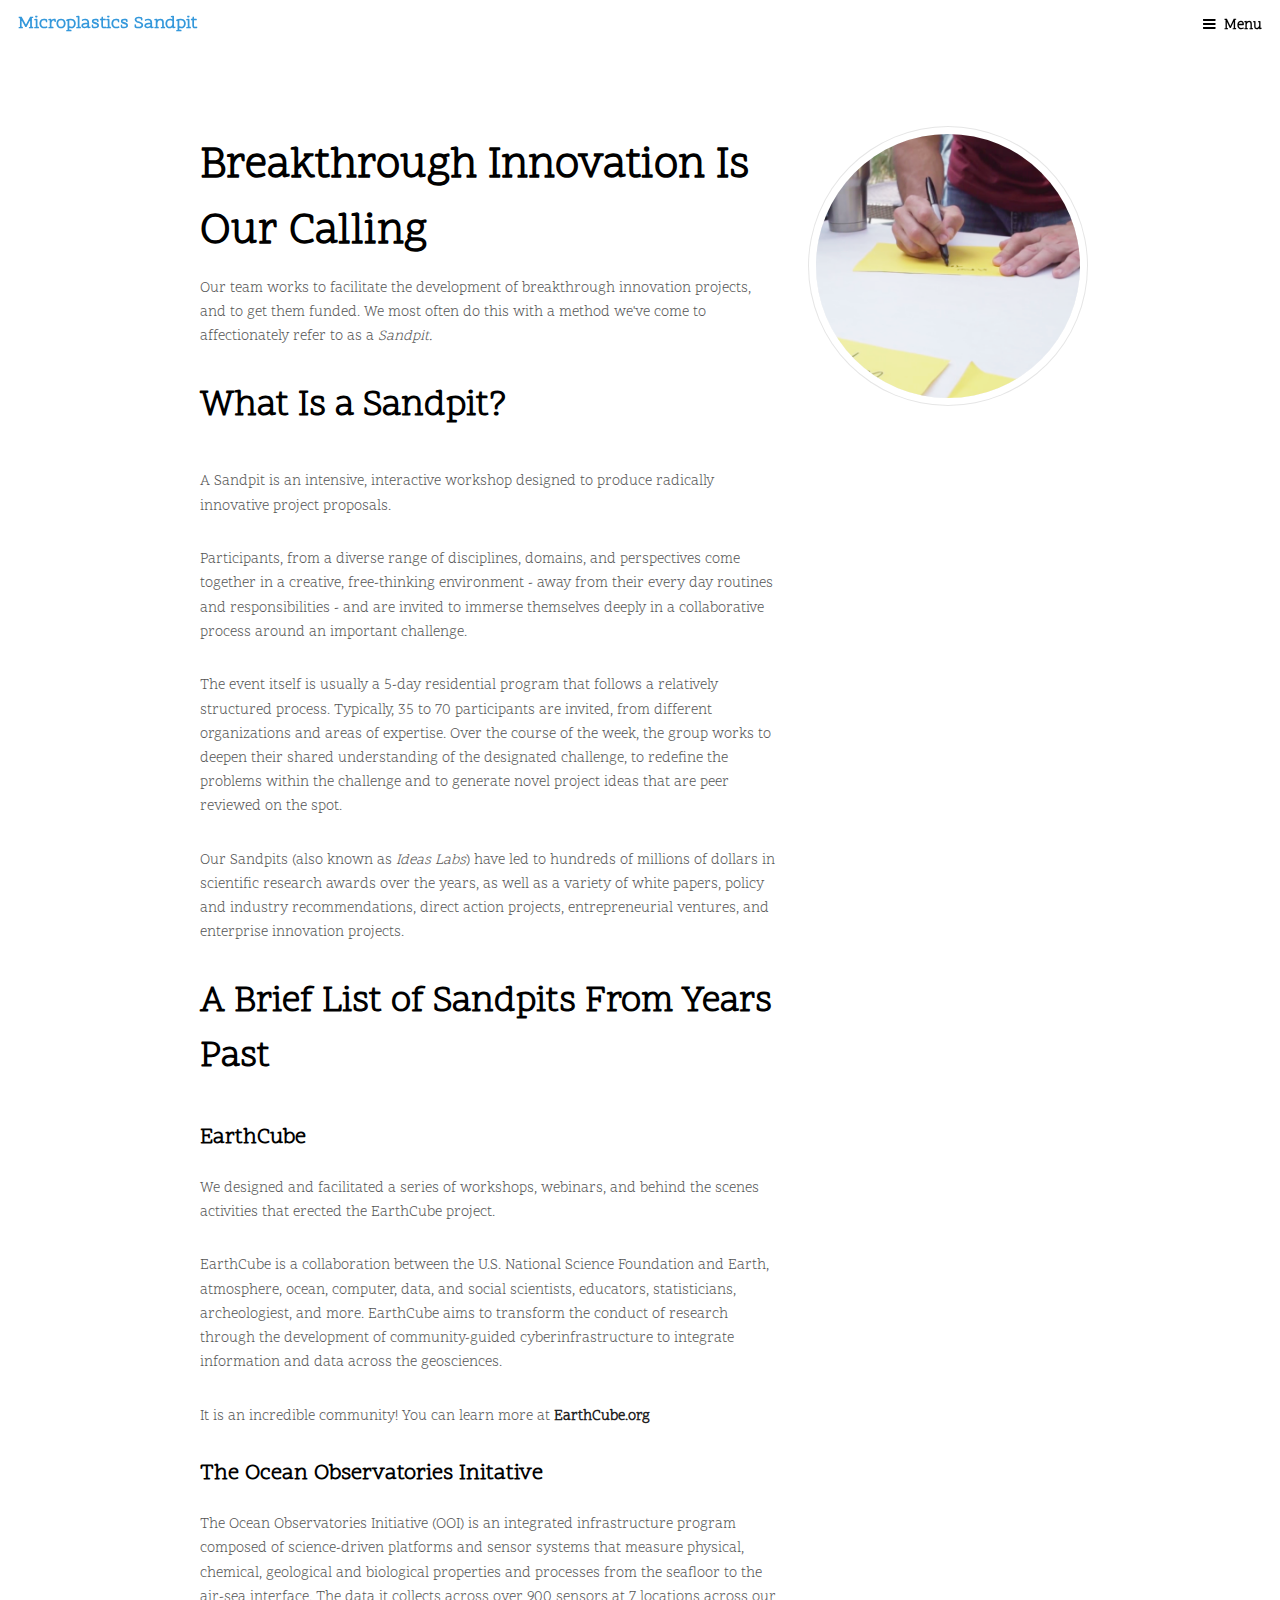
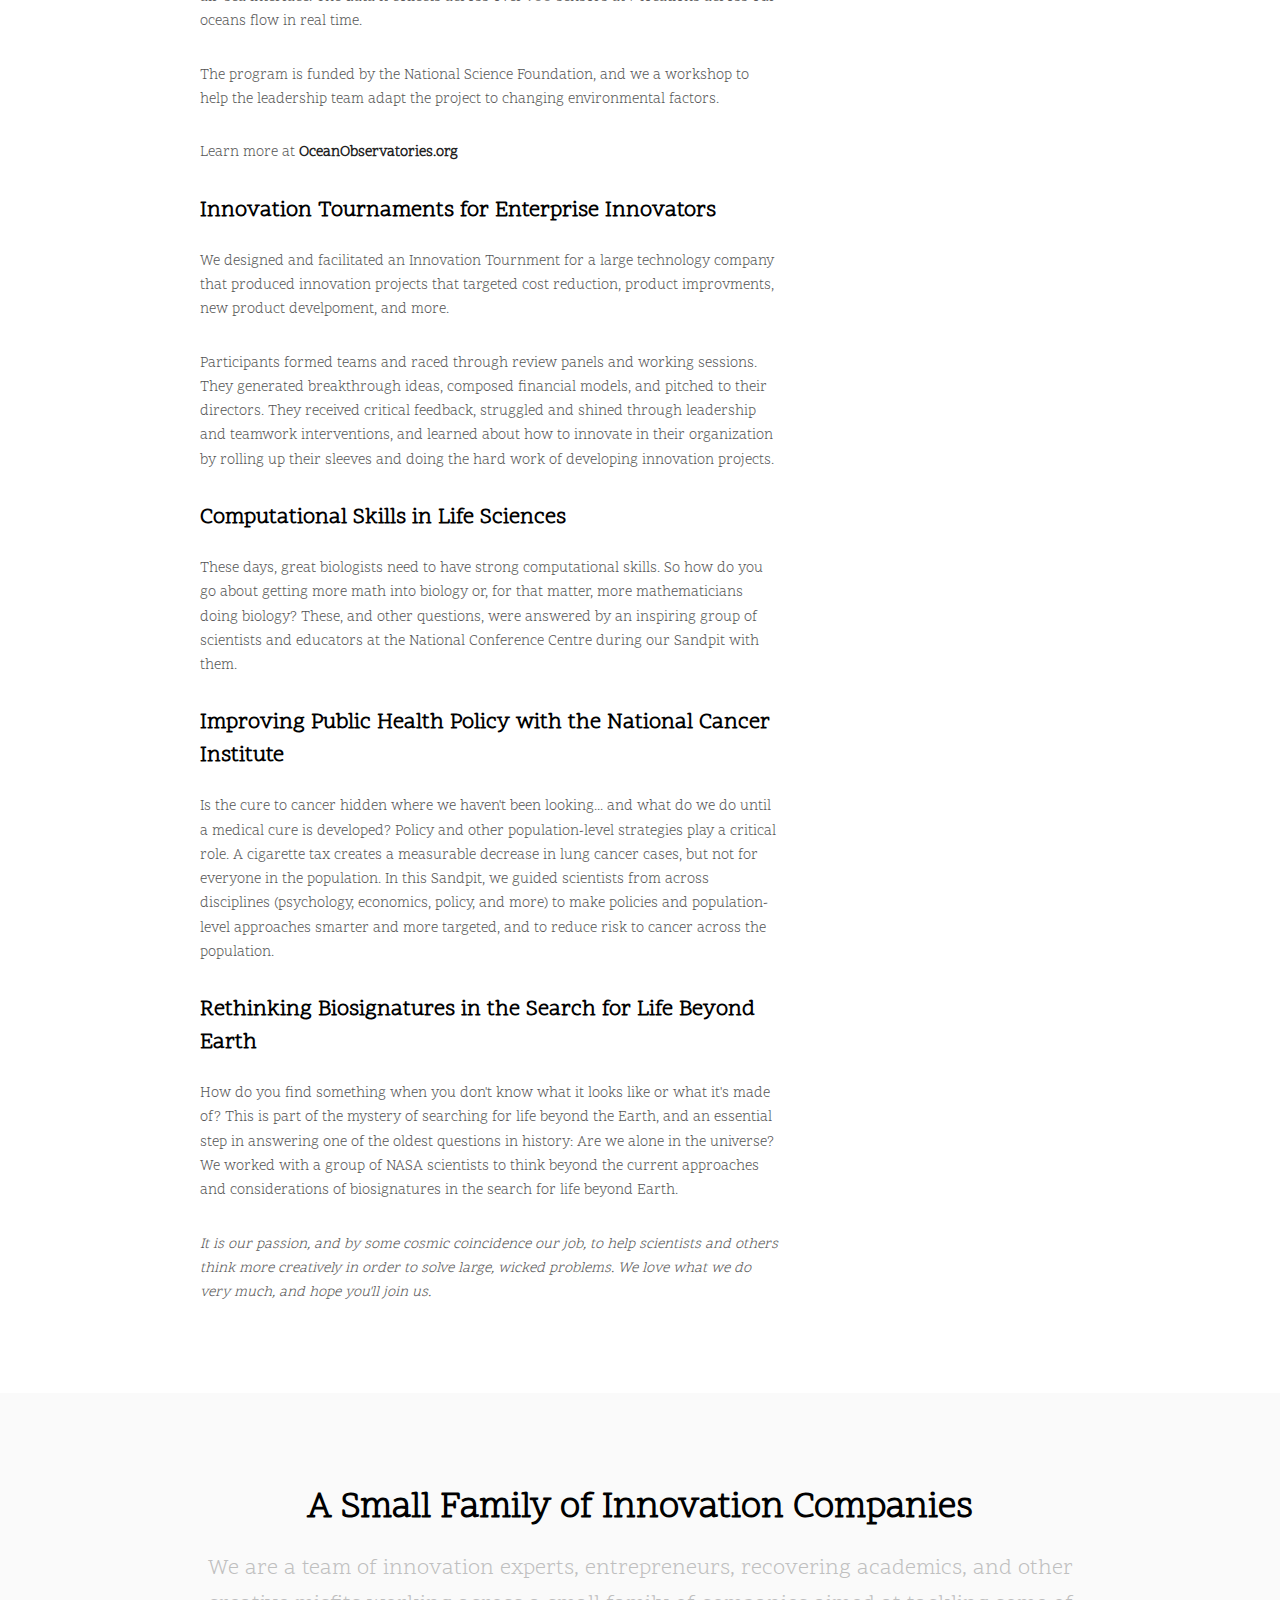
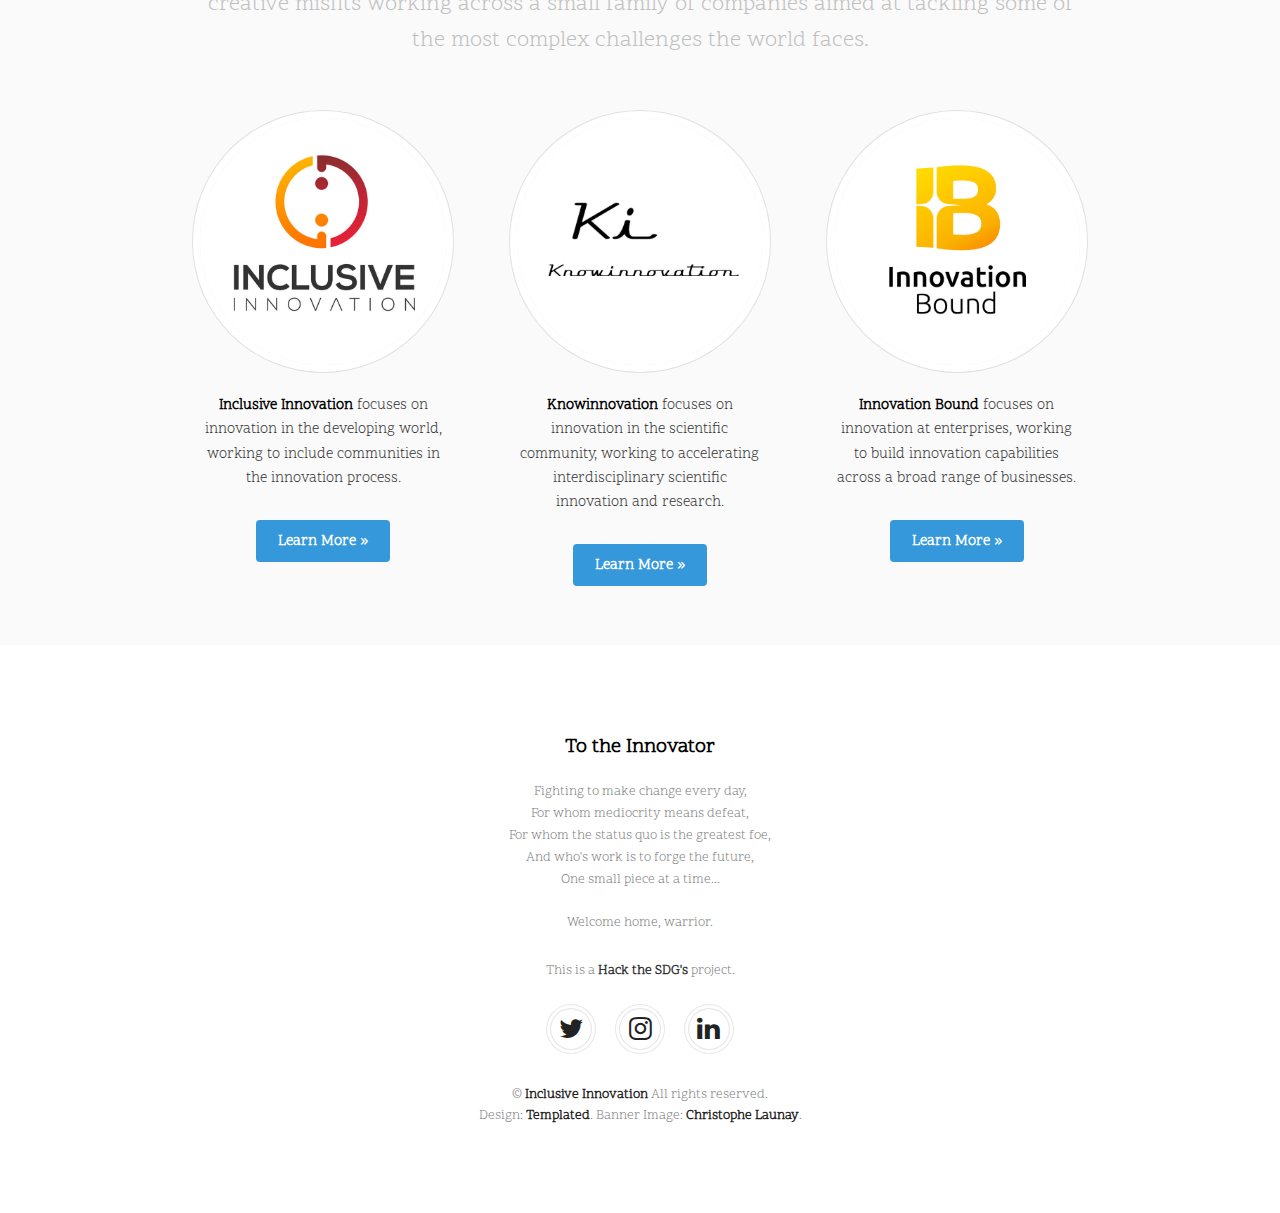
<file: past-projects.html>
<!DOCTYPE HTML>
<!--
  Urban by TEMPLATED
  templated.co @templatedco
  Released for free under the Creative Commons Attribution 3.0 license (templated.co/license)
-->
<html>
  <head>
    <meta charset="utf-8" />
    <title>Microplastics Sandpit</title>
    <meta name="description" content="Assembling some of the world's most talented scientists, engineers, and entrepreneurs to tackle the microplastic pollution challenge brewing in our oceans.">
    <link rel='canonical' href='https://www.microplasticssandpit.com'>

    <meta property='og:title' content='MicroplasticsSandpit.com'>
    <meta property='og:type' content='website'>
    <meta property='og:image' content='http://www.microplasticssandpit.com/images/website.jpg'>
    <meta property='og:description' content="Assembling some of the world's most talented scientists, engineers, and entrepreneurs to tackle the microplastic pollution challenge brewing in our oceans.">
    <meta property='og:url' content='https://www.microplasticssandpit.com'>
    <meta property='og:site_name' content='Microplastics Sandpit'>
    <meta property='og:locale' content='en_US'>

    <meta name="twitter:card" content='summary_large_image'>
    <meta name="twitter:site" content='@InclusiveInno'>
    <meta name="twitter:title" content='Inclusive Innovation'>
    <meta name="twitter:description" content="Assembling some of the world's most talented scientists, engineers, and entrepreneurs to tackle the microplastic pollution challenge brewing in our oceans.">
    <meta name="twitter:image" content='http://www.microplasticssandpit.com/images/website.jpg'>

    <link rel="apple-touch-icon" sizes="180x180" href="/images/apple-touch-icon.png">
    <link rel="icon" type="image/png" sizes="32x32" href="/images/favicon-32x32.png">
    <link rel="icon" type="image/png" sizes="16x16" href="/images/favicon-16x16.png">
    <link rel="manifest" href="/site.webmanifest">
    <link rel="mask-icon" href="/images/safari-pinned-tab.svg" color="#5bbad5">
    <meta name="msapplication-TileColor" content="#2d89ef">
    <meta name="theme-color" content="#ffffff">

    <meta name="viewport" content="width=device-width, initial-scale=1" />
    <link rel="stylesheet" href="/css/main.css" />
  </head>
  <body class="subpage">

    <!-- Header -->
      <header id="header">
        <div class="logo"><a href="/">Microplastics Sandpit</a></div>
        <a href="#menu">Menu</a>
      </header>

    <!-- Nav -->
      <nav id="menu">
        <ul class="links">
          <li><a href="/">Home</a></li>
          <li><a href="/past-projects">Past Projects</a></li>
          <li><a href="/contact">Contact</a></li>
        </ul>
      </nav>

    <!-- Main -->
      <div id="main">

        <!-- Section -->
          <section class="wrapper">
            <div class="inner">
              <!-- <header class="align-center">
                <h1></h1>
                <p></p>
              </header> -->
              <div class="flex flex-2">
                <div class="col col2">
                  <h1>Breakthrough Innovation Is Our Calling</h1>
                  <p>Our team works to facilitate the development of breakthrough innovation projects, and to get them funded. We most often do this with a method we've come to affectionately refer to as a <em>Sandpit.</em></p>
                  <h2>What Is a Sandpit?</h2>
                  <p>A Sandpit is an intensive, interactive workshop designed to produce radically innovative project proposals.</p>
                  <p>Participants, from a diverse range of disciplines, domains, and perspectives come together in a creative, free-thinking environment - away from their every day routines and responsibilities - and are invited to immerse themselves deeply in a collaborative process around an important challenge.</p>
                  <p>The event itself is usually a 5-day residential program that follows a relatively structured process. Typically, 35 to 70 participants are invited, from different organizations and areas of expertise. Over the course of the week, the group works to deepen their shared understanding of the designated challenge, to redefine the problems within the challenge and to generate novel project ideas that are peer reviewed on the spot.</p>
                  <p>Our Sandpits (also known as <em>Ideas Labs</em>) have led to hundreds of millions of dollars in scientific research awards over the years, as well as a variety of white papers, policy and industry recommendations, direct action projects, entrepreneurial ventures, and enterprise innovation projects.</p>
                  <h2>A Brief List of Sandpits From Years Past</h2>
                  <h4>EarthCube</h4>
                  <p>We designed and facilitated a series of workshops, webinars, and behind the scenes activities that erected the EarthCube project.</p>
                  <p>EarthCube is a collaboration between the U.S. National Science Foundation and Earth, atmosphere, ocean, computer, data, and social scientists, educators, statisticians, archeologiest, and more. EarthCube aims to transform the conduct of research through the development of community-guided cyberinfrastructure to integrate information and data across the geosciences.</p>
                  <p>It is an incredible community! You can learn more at <a href="https://earthcube.org/" target="_blank">EarthCube.org</a></p>
                  <h4>The Ocean Observatories Initative</h4>
                  <p>The Ocean Observatories Initiative (OOI) is an integrated infrastructure program composed of science-driven platforms and sensor systems that measure physical, chemical, geological and biological properties and processes from the seafloor to the air-sea interface. The data it collects across over 900 sensors at 7 locations across our oceans flow in real time.</p>
                  <p>The program is funded by the National Science Foundation, and we a workshop to help the leadership team adapt the project to changing environmental factors.</p>
                  <p>Learn more at <a href="http://oceanobservatories.org/" target="_blank">OceanObservatories.org</a></p>
                  <h4>Innovation Tournaments for Enterprise Innovators</h4>
                  <p>We designed and facilitated an Innovation Tournment for a large technology company that produced innovation projects that targeted cost reduction, product improvments, new product develpoment, and more.</p>
                  <p>Participants formed teams and raced through review panels and working sessions. They generated breakthrough ideas, composed financial models, and pitched to their directors. They received critical feedback, struggled and shined through leadership and teamwork interventions, and learned about how to innovate in their organization by rolling up their sleeves and doing the hard work of developing innovation projects.</p>
                  <h4>Computational Skills in Life Sciences</h4>
                  <p>These days, great biologists need to have strong computational skills. So how do you go about getting more math into biology or, for that matter, more mathematicians doing biology? These, and other questions, were answered by an inspiring group of scientists and educators at the National Conference Centre during our Sandpit with them.</p>
                  <h4>Improving Public Health Policy with the National Cancer Institute</h4>
                  <p>Is the cure to cancer hidden where we haven't been looking... and what do we do until a medical cure is developed? Policy and other population-level strategies play a critical role. A cigarette tax creates a measurable decrease in lung cancer cases, but not for everyone in the population. In this Sandpit, we guided scientists from across disciplines (psychology, economics, policy, and more) to make policies and population-level approaches smarter and more targeted, and to reduce risk to cancer across the population.</p>
                  <h4>Rethinking Biosignatures in the Search for Life Beyond Earth</h4>
                  <p>How do you find something when you don't know what it looks like or what it's made of? This is part of the mystery of searching for life beyond the Earth, and an essential step in answering one of the oldest questions in history: Are we alone in the universe? We worked with a group of NASA scientists to think beyond the current approaches and considerations of biosignatures  in the search for life beyond Earth.</p>
                  <p><em>It is our passion, and by some cosmic coincidence our job, to help scientists and others think more creatively in order to solve large, wicked problems. We love what we do very much, and hope you'll join us.</em></p>
                </div>
                <div class="col col1 first">
                  <div class="image round fit">
                    <img src="/images/items.png" alt="" />
                  </div>
                </div>
              </div>
            </div>
          </section>

        <!-- Section -->
          <section class="wrapper style1">
            <div class="inner">
              <header class="align-center">
                <h2>A Small Family of Innovation Companies</h2>
                <p>We are a team of innovation experts, entrepreneurs, recovering academics, and other creative misfits working across a small family of companies aimed at tackling some of the most complex challenges the world faces.</p>
              </header>
              <div class="flex flex-3">
                <div class="col align-center">
                  <div class="image round fit">
                    <img src="/images/inclusive-innovation-square-logo.jpg" alt="" />
                  </div>
                  <p><a href="http://inclusiveinnovation.org" target="_blank"><strong>Inclusive Innovation</strong></a> focuses on innovation in the developing world, working to include communities in the innovation process.</p>
                  <a href="http://inclusiveinnovation.org" target="_blank" class="button">Learn More »</a>
                </div>
                <div class="col align-center">
                  <div class="image round fit">
                    <img src="/images/knowinnovation-square-logo.jpg" alt="" />
                  </div>
                  <p><a href="http://knowinnovation.com/" target="_blank"><strong>Knowinnovation</strong></a> focuses on innovation in the scientific community, working to accelerating interdisciplinary scientific innovation and research.</p>
                  <a href="http://knowinnovation.com" target="_blank" class="button">Learn More »</a>
                </div>
                <div class="col align-center">
                  <div class="image round fit">
                    <img src="/images/innovation-bound-square-logo.jpg" alt="" />
                  </div>
                  <p><a href="https://www.innovationbound.com" target="_blank"><strong>Innovation Bound</strong></a> focuses on innovation at enterprises, working to build innovation capabilities across a broad range of businesses.</p>
                  <a href="https://www.innovationbound.com" target="_blank" class="button">Learn More »</a>
                </div>
              </div>
            </div>
          </section>

      </div>

    <!-- Footer -->
      <footer id="footer">
        <div class="copyright">
          <h4>To the Innovator</h4>
          <div style="text-align:center;">
            <p style="max-width:320px;margin:auto;display:inline-block;">Fighting to make change every day,
            <br>For whom mediocrity means defeat,
            <br>For whom the status quo is the greatest foe,
            <br>And who's work is to forge the future,
            <br>One small piece at a time...</p>
            <br>
            <br>
            <p>Welcome home, warrior.</p>
          </div>
          <div style="text-align:center;max-width:300px;margin:auto;">
            <p>This is a <a style="font-weight:bold;color:#333;" href="http://hackthesdgs.org" target="_blank">Hack the SDG's</a> project.</p>
            <!-- <p>This is an <a style="font-weight:bold;color:#333;" href="http://inclusiveinnovation.org" target="_blank">Inclusive Innovation</a>, <a style="font-weight:bold;color:#333;" href="http://knowinnovation.com" target="_blank">Knowinnovation</a> &amp; <a style="font-weight:bold;color:#333;" href="https://innovationbound.com" target="_blank">Innovation Bound</a> collaboration.</p> -->
          </div>
          <ul class="icons">
            <li><a href="https://twitter.com/Inclusive_Inno" target="_blank" class="icon fa-twitter"><span class="label">Twitter</span></a></li>
            <!-- <li><a href="" target="_blank" class="icon fa-facebook"><span class="label">Facebook</span></a></li> -->
            <li><a href="https://www.instagram.com/inclusive.innovation/" target="_blank" class="icon fa-instagram"><span class="label">Instagram</span></a></li>
            <li><a href="https://www.linkedin.com/company/inclusive-innovation/" target="_blank" class="icon fa-linkedin"><span class="label">LinkedIn</span></a></li>
          </ul>
          <p>&copy; <a href="http://inclusiveinnovation.org" target="_blank">Inclusive Innovation</a> All rights reserved. <br>Design: <a href="https://templated.co" target="_blank">Templated</a>. Banner Image: <a href="http://www.sealaunay.com/">Christophe Launay</a>.</p>
        </div>
      </footer>

    <!-- Scripts -->
      <script src="/js/jquery.min.js"></script>
      <script src="/js/jquery.scrolly.min.js"></script>
      <script src="/js/jquery.scrollex.min.js"></script>
      <script src="/js/skel.min.js"></script>
      <script src="/js/util.js"></script>
      <script src="/js/main.js"></script>
      <script src="/js/class-list.js"></script>
      <script src="/js/promises.js"></script>
      <script src="/js/placeholder.js"></script>
      <script src="/js/fetch.js"></script>
      <script src="/js/subscribe.js"></script>

  </body>
</html>
</file>
<file: css/main.css>
@charset "UTF-8";
@import url(font-awesome.min.css);
@import url("https://fonts.googleapis.com/css?family=Scope+One|Trocchi");

/*
  Urban by TEMPLATED
  templated.co @templatedco
  Released for free under the Creative Commons Attribution 3.0 license (templated.co/license)
*/

/* Reset */

  html, body, div, span, applet, object, iframe, h1, h2, h3, h4, h5, h6, p, blockquote, pre, a, abbr, acronym, address, big, cite, code, del, dfn, em, img, ins, kbd, q, s, samp, small, strike, strong, sub, sup, tt, var, b, u, i, center, dl, dt, dd, ol, ul, li, fieldset, form, label, legend, table, caption, tbody, tfoot, thead, tr, th, td, article, aside, canvas, details, embed, figure, figcaption, footer, header, hgroup, menu, nav, output, ruby, section, summary, time, mark, audio, video {
    margin: 0;
    padding: 0;
    border: 0;
    font-size: 100%;
    font: inherit;
    vertical-align: baseline;
  }

  article, aside, details, figcaption, figure, footer, header, hgroup, menu, nav, section {
    display: block;
  }

  body {
    line-height: 1;
  }

  ol, ul {
    list-style: none;
  }

  blockquote, q {
    quotes: none;
  }

  blockquote:before, blockquote:after, q:before, q:after {
    content: '';
    content: none;
  }

  table {
    border-collapse: collapse;
    border-spacing: 0;
  }

  body {
    -webkit-text-size-adjust: none;
  }

/* Box Model */

  *, *:before, *:after {
    -moz-box-sizing: border-box;
    -webkit-box-sizing: border-box;
    box-sizing: border-box;
  }

/* Containers */

  .container {
    margin-left: auto;
    margin-right: auto;
  }

  .container.\31 25\25 {
    width: 100%;
    max-width: 100em;
    min-width: 80em;
  }

  .container.\37 5\25 {
    width: 60em;
  }

  .container.\35 0\25 {
    width: 40em;
  }

  .container.\32 5\25 {
    width: 20em;
  }

  .container {
    width: 80em;
  }

  @media screen and (max-width: 1680px) {

    .container.\31 25\25 {
      width: 100%;
      max-width: 100em;
      min-width: 80em;
    }

    .container.\37 5\25 {
      width: 60em;
    }

    .container.\35 0\25 {
      width: 40em;
    }

    .container.\32 5\25 {
      width: 20em;
    }

    .container {
      width: 80em;
    }

  }

  @media screen and (max-width: 1280px) {

    .container.\31 25\25 {
      width: 100%;
      max-width: 81.25em;
      min-width: 65em;
    }

    .container.\37 5\25 {
      width: 48.75em;
    }

    .container.\35 0\25 {
      width: 32.5em;
    }

    .container.\32 5\25 {
      width: 16.25em;
    }

    .container {
      width: 65em;
    }

  }

  @media screen and (max-width: 980px) {

    .container.\31 25\25 {
      width: 100%;
      max-width: 112.5%;
      min-width: 90%;
    }

    .container.\37 5\25 {
      width: 67.5%;
    }

    .container.\35 0\25 {
      width: 45%;
    }

    .container.\32 5\25 {
      width: 22.5%;
    }

    .container {
      width: 90%;
    }

  }

  @media screen and (max-width: 736px) {

    .container.\31 25\25 {
      width: 100%;
      max-width: 112.5%;
      min-width: 90%;
    }

    .container.\37 5\25 {
      width: 67.5%;
    }

    .container.\35 0\25 {
      width: 45%;
    }

    .container.\32 5\25 {
      width: 22.5%;
    }

    .container {
      width: 90% !important;
    }

  }

  @media screen and (max-width: 480px) {

    .container.\31 25\25 {
      width: 100%;
      max-width: 112.5%;
      min-width: 90%;
    }

    .container.\37 5\25 {
      width: 67.5%;
    }

    .container.\35 0\25 {
      width: 45%;
    }

    .container.\32 5\25 {
      width: 22.5%;
    }

    .container {
      width: 90% !important;
    }

  }

/* Grid */

  .row {
    border-bottom: solid 1px transparent;
    -moz-box-sizing: border-box;
    -webkit-box-sizing: border-box;
    box-sizing: border-box;
  }

  .row > * {
    float: left;
    -moz-box-sizing: border-box;
    -webkit-box-sizing: border-box;
    box-sizing: border-box;
  }

  .row:after, .row:before {
    content: '';
    display: block;
    clear: both;
    height: 0;
  }

  .row.uniform > * > :first-child {
    margin-top: 0;
  }

  .row.uniform > * > :last-child {
    margin-bottom: 0;
  }

  .row.\30 \25 > * {
    padding: 0 0 0 0em;
  }

  .row.\30 \25 {
    margin: 0 0 -1px 0em;
  }

  .row.uniform.\30 \25 > * {
    padding: 0em 0 0 0em;
  }

  .row.uniform.\30 \25 {
    margin: 0em 0 -1px 0em;
  }

  .row > * {
    padding: 0 0 0 2em;
  }

  .row {
    margin: 0 0 -1px -2em;
  }

  .row.uniform > * {
    padding: 2em 0 0 2em;
  }

  .row.uniform {
    margin: -2em 0 -1px -2em;
  }

  .row.\32 00\25 > * {
    padding: 0 0 0 4em;
  }

  .row.\32 00\25 {
    margin: 0 0 -1px -4em;
  }

  .row.uniform.\32 00\25 > * {
    padding: 4em 0 0 4em;
  }

  .row.uniform.\32 00\25 {
    margin: -4em 0 -1px -4em;
  }

  .row.\31 50\25 > * {
    padding: 0 0 0 3em;
  }

  .row.\31 50\25 {
    margin: 0 0 -1px -3em;
  }

  .row.uniform.\31 50\25 > * {
    padding: 3em 0 0 3em;
  }

  .row.uniform.\31 50\25 {
    margin: -3em 0 -1px -3em;
  }

  .row.\35 0\25 > * {
    padding: 0 0 0 1em;
  }

  .row.\35 0\25 {
    margin: 0 0 -1px -1em;
  }

  .row.uniform.\35 0\25 > * {
    padding: 1em 0 0 1em;
  }

  .row.uniform.\35 0\25 {
    margin: -1em 0 -1px -1em;
  }

  .row.\32 5\25 > * {
    padding: 0 0 0 0.5em;
  }

  .row.\32 5\25 {
    margin: 0 0 -1px -0.5em;
  }

  .row.uniform.\32 5\25 > * {
    padding: 0.5em 0 0 0.5em;
  }

  .row.uniform.\32 5\25 {
    margin: -0.5em 0 -1px -0.5em;
  }

  .\31 2u, .\31 2u\24 {
    width: 100%;
    clear: none;
    margin-left: 0;
  }

  .\31 1u, .\31 1u\24 {
    width: 91.6666666667%;
    clear: none;
    margin-left: 0;
  }

  .\31 0u, .\31 0u\24 {
    width: 83.3333333333%;
    clear: none;
    margin-left: 0;
  }

  .\39 u, .\39 u\24 {
    width: 75%;
    clear: none;
    margin-left: 0;
  }

  .\38 u, .\38 u\24 {
    width: 66.6666666667%;
    clear: none;
    margin-left: 0;
  }

  .\37 u, .\37 u\24 {
    width: 58.3333333333%;
    clear: none;
    margin-left: 0;
  }

  .\36 u, .\36 u\24 {
    width: 50%;
    clear: none;
    margin-left: 0;
  }

  .\35 u, .\35 u\24 {
    width: 41.6666666667%;
    clear: none;
    margin-left: 0;
  }

  .\34 u, .\34 u\24 {
    width: 33.3333333333%;
    clear: none;
    margin-left: 0;
  }

  .\33 u, .\33 u\24 {
    width: 25%;
    clear: none;
    margin-left: 0;
  }

  .\32 u, .\32 u\24 {
    width: 16.6666666667%;
    clear: none;
    margin-left: 0;
  }

  .\31 u, .\31 u\24 {
    width: 8.3333333333%;
    clear: none;
    margin-left: 0;
  }

  .\31 2u\24 + *,
  .\31 1u\24 + *,
  .\31 0u\24 + *,
  .\39 u\24 + *,
  .\38 u\24 + *,
  .\37 u\24 + *,
  .\36 u\24 + *,
  .\35 u\24 + *,
  .\34 u\24 + *,
  .\33 u\24 + *,
  .\32 u\24 + *,
  .\31 u\24 + * {
    clear: left;
  }

  .\-11u {
    margin-left: 91.66667%;
  }

  .\-10u {
    margin-left: 83.33333%;
  }

  .\-9u {
    margin-left: 75%;
  }

  .\-8u {
    margin-left: 66.66667%;
  }

  .\-7u {
    margin-left: 58.33333%;
  }

  .\-6u {
    margin-left: 50%;
  }

  .\-5u {
    margin-left: 41.66667%;
  }

  .\-4u {
    margin-left: 33.33333%;
  }

  .\-3u {
    margin-left: 25%;
  }

  .\-2u {
    margin-left: 16.66667%;
  }

  .\-1u {
    margin-left: 8.33333%;
  }

  @media screen and (max-width: 1680px) {

    .row > * {
      padding: 0 0 0 2em;
    }

    .row {
      margin: 0 0 -1px -2em;
    }

    .row.uniform > * {
      padding: 2em 0 0 2em;
    }

    .row.uniform {
      margin: -2em 0 -1px -2em;
    }

    .row.\32 00\25 > * {
      padding: 0 0 0 4em;
    }

    .row.\32 00\25 {
      margin: 0 0 -1px -4em;
    }

    .row.uniform.\32 00\25 > * {
      padding: 4em 0 0 4em;
    }

    .row.uniform.\32 00\25 {
      margin: -4em 0 -1px -4em;
    }

    .row.\31 50\25 > * {
      padding: 0 0 0 3em;
    }

    .row.\31 50\25 {
      margin: 0 0 -1px -3em;
    }

    .row.uniform.\31 50\25 > * {
      padding: 3em 0 0 3em;
    }

    .row.uniform.\31 50\25 {
      margin: -3em 0 -1px -3em;
    }

    .row.\35 0\25 > * {
      padding: 0 0 0 1em;
    }

    .row.\35 0\25 {
      margin: 0 0 -1px -1em;
    }

    .row.uniform.\35 0\25 > * {
      padding: 1em 0 0 1em;
    }

    .row.uniform.\35 0\25 {
      margin: -1em 0 -1px -1em;
    }

    .row.\32 5\25 > * {
      padding: 0 0 0 0.5em;
    }

    .row.\32 5\25 {
      margin: 0 0 -1px -0.5em;
    }

    .row.uniform.\32 5\25 > * {
      padding: 0.5em 0 0 0.5em;
    }

    .row.uniform.\32 5\25 {
      margin: -0.5em 0 -1px -0.5em;
    }

    .\31 2u\28xlarge\29, .\31 2u\24\28xlarge\29 {
      width: 100%;
      clear: none;
      margin-left: 0;
    }

    .\31 1u\28xlarge\29, .\31 1u\24\28xlarge\29 {
      width: 91.6666666667%;
      clear: none;
      margin-left: 0;
    }

    .\31 0u\28xlarge\29, .\31 0u\24\28xlarge\29 {
      width: 83.3333333333%;
      clear: none;
      margin-left: 0;
    }

    .\39 u\28xlarge\29, .\39 u\24\28xlarge\29 {
      width: 75%;
      clear: none;
      margin-left: 0;
    }

    .\38 u\28xlarge\29, .\38 u\24\28xlarge\29 {
      width: 66.6666666667%;
      clear: none;
      margin-left: 0;
    }

    .\37 u\28xlarge\29, .\37 u\24\28xlarge\29 {
      width: 58.3333333333%;
      clear: none;
      margin-left: 0;
    }

    .\36 u\28xlarge\29, .\36 u\24\28xlarge\29 {
      width: 50%;
      clear: none;
      margin-left: 0;
    }

    .\35 u\28xlarge\29, .\35 u\24\28xlarge\29 {
      width: 41.6666666667%;
      clear: none;
      margin-left: 0;
    }

    .\34 u\28xlarge\29, .\34 u\24\28xlarge\29 {
      width: 33.3333333333%;
      clear: none;
      margin-left: 0;
    }

    .\33 u\28xlarge\29, .\33 u\24\28xlarge\29 {
      width: 25%;
      clear: none;
      margin-left: 0;
    }

    .\32 u\28xlarge\29, .\32 u\24\28xlarge\29 {
      width: 16.6666666667%;
      clear: none;
      margin-left: 0;
    }

    .\31 u\28xlarge\29, .\31 u\24\28xlarge\29 {
      width: 8.3333333333%;
      clear: none;
      margin-left: 0;
    }

    .\31 2u\24\28xlarge\29 + *,
    .\31 1u\24\28xlarge\29 + *,
    .\31 0u\24\28xlarge\29 + *,
    .\39 u\24\28xlarge\29 + *,
    .\38 u\24\28xlarge\29 + *,
    .\37 u\24\28xlarge\29 + *,
    .\36 u\24\28xlarge\29 + *,
    .\35 u\24\28xlarge\29 + *,
    .\34 u\24\28xlarge\29 + *,
    .\33 u\24\28xlarge\29 + *,
    .\32 u\24\28xlarge\29 + *,
    .\31 u\24\28xlarge\29 + * {
      clear: left;
    }

    .\-11u\28xlarge\29 {
      margin-left: 91.66667%;
    }

    .\-10u\28xlarge\29 {
      margin-left: 83.33333%;
    }

    .\-9u\28xlarge\29 {
      margin-left: 75%;
    }

    .\-8u\28xlarge\29 {
      margin-left: 66.66667%;
    }

    .\-7u\28xlarge\29 {
      margin-left: 58.33333%;
    }

    .\-6u\28xlarge\29 {
      margin-left: 50%;
    }

    .\-5u\28xlarge\29 {
      margin-left: 41.66667%;
    }

    .\-4u\28xlarge\29 {
      margin-left: 33.33333%;
    }

    .\-3u\28xlarge\29 {
      margin-left: 25%;
    }

    .\-2u\28xlarge\29 {
      margin-left: 16.66667%;
    }

    .\-1u\28xlarge\29 {
      margin-left: 8.33333%;
    }

  }

  @media screen and (max-width: 1280px) {

    .row > * {
      padding: 0 0 0 1.5em;
    }

    .row {
      margin: 0 0 -1px -1.5em;
    }

    .row.uniform > * {
      padding: 1.5em 0 0 1.5em;
    }

    .row.uniform {
      margin: -1.5em 0 -1px -1.5em;
    }

    .row.\32 00\25 > * {
      padding: 0 0 0 3em;
    }

    .row.\32 00\25 {
      margin: 0 0 -1px -3em;
    }

    .row.uniform.\32 00\25 > * {
      padding: 3em 0 0 3em;
    }

    .row.uniform.\32 00\25 {
      margin: -3em 0 -1px -3em;
    }

    .row.\31 50\25 > * {
      padding: 0 0 0 2.25em;
    }

    .row.\31 50\25 {
      margin: 0 0 -1px -2.25em;
    }

    .row.uniform.\31 50\25 > * {
      padding: 2.25em 0 0 2.25em;
    }

    .row.uniform.\31 50\25 {
      margin: -2.25em 0 -1px -2.25em;
    }

    .row.\35 0\25 > * {
      padding: 0 0 0 0.75em;
    }

    .row.\35 0\25 {
      margin: 0 0 -1px -0.75em;
    }

    .row.uniform.\35 0\25 > * {
      padding: 0.75em 0 0 0.75em;
    }

    .row.uniform.\35 0\25 {
      margin: -0.75em 0 -1px -0.75em;
    }

    .row.\32 5\25 > * {
      padding: 0 0 0 0.375em;
    }

    .row.\32 5\25 {
      margin: 0 0 -1px -0.375em;
    }

    .row.uniform.\32 5\25 > * {
      padding: 0.375em 0 0 0.375em;
    }

    .row.uniform.\32 5\25 {
      margin: -0.375em 0 -1px -0.375em;
    }

    .\31 2u\28large\29, .\31 2u\24\28large\29 {
      width: 100%;
      clear: none;
      margin-left: 0;
    }

    .\31 1u\28large\29, .\31 1u\24\28large\29 {
      width: 91.6666666667%;
      clear: none;
      margin-left: 0;
    }

    .\31 0u\28large\29, .\31 0u\24\28large\29 {
      width: 83.3333333333%;
      clear: none;
      margin-left: 0;
    }

    .\39 u\28large\29, .\39 u\24\28large\29 {
      width: 75%;
      clear: none;
      margin-left: 0;
    }

    .\38 u\28large\29, .\38 u\24\28large\29 {
      width: 66.6666666667%;
      clear: none;
      margin-left: 0;
    }

    .\37 u\28large\29, .\37 u\24\28large\29 {
      width: 58.3333333333%;
      clear: none;
      margin-left: 0;
    }

    .\36 u\28large\29, .\36 u\24\28large\29 {
      width: 50%;
      clear: none;
      margin-left: 0;
    }

    .\35 u\28large\29, .\35 u\24\28large\29 {
      width: 41.6666666667%;
      clear: none;
      margin-left: 0;
    }

    .\34 u\28large\29, .\34 u\24\28large\29 {
      width: 33.3333333333%;
      clear: none;
      margin-left: 0;
    }

    .\33 u\28large\29, .\33 u\24\28large\29 {
      width: 25%;
      clear: none;
      margin-left: 0;
    }

    .\32 u\28large\29, .\32 u\24\28large\29 {
      width: 16.6666666667%;
      clear: none;
      margin-left: 0;
    }

    .\31 u\28large\29, .\31 u\24\28large\29 {
      width: 8.3333333333%;
      clear: none;
      margin-left: 0;
    }

    .\31 2u\24\28large\29 + *,
    .\31 1u\24\28large\29 + *,
    .\31 0u\24\28large\29 + *,
    .\39 u\24\28large\29 + *,
    .\38 u\24\28large\29 + *,
    .\37 u\24\28large\29 + *,
    .\36 u\24\28large\29 + *,
    .\35 u\24\28large\29 + *,
    .\34 u\24\28large\29 + *,
    .\33 u\24\28large\29 + *,
    .\32 u\24\28large\29 + *,
    .\31 u\24\28large\29 + * {
      clear: left;
    }

    .\-11u\28large\29 {
      margin-left: 91.66667%;
    }

    .\-10u\28large\29 {
      margin-left: 83.33333%;
    }

    .\-9u\28large\29 {
      margin-left: 75%;
    }

    .\-8u\28large\29 {
      margin-left: 66.66667%;
    }

    .\-7u\28large\29 {
      margin-left: 58.33333%;
    }

    .\-6u\28large\29 {
      margin-left: 50%;
    }

    .\-5u\28large\29 {
      margin-left: 41.66667%;
    }

    .\-4u\28large\29 {
      margin-left: 33.33333%;
    }

    .\-3u\28large\29 {
      margin-left: 25%;
    }

    .\-2u\28large\29 {
      margin-left: 16.66667%;
    }

    .\-1u\28large\29 {
      margin-left: 8.33333%;
    }

  }

  @media screen and (max-width: 980px) {

    .row > * {
      padding: 0 0 0 1.5em;
    }

    .row {
      margin: 0 0 -1px -1.5em;
    }

    .row.uniform > * {
      padding: 1.5em 0 0 1.5em;
    }

    .row.uniform {
      margin: -1.5em 0 -1px -1.5em;
    }

    .row.\32 00\25 > * {
      padding: 0 0 0 3em;
    }

    .row.\32 00\25 {
      margin: 0 0 -1px -3em;
    }

    .row.uniform.\32 00\25 > * {
      padding: 3em 0 0 3em;
    }

    .row.uniform.\32 00\25 {
      margin: -3em 0 -1px -3em;
    }

    .row.\31 50\25 > * {
      padding: 0 0 0 2.25em;
    }

    .row.\31 50\25 {
      margin: 0 0 -1px -2.25em;
    }

    .row.uniform.\31 50\25 > * {
      padding: 2.25em 0 0 2.25em;
    }

    .row.uniform.\31 50\25 {
      margin: -2.25em 0 -1px -2.25em;
    }

    .row.\35 0\25 > * {
      padding: 0 0 0 0.75em;
    }

    .row.\35 0\25 {
      margin: 0 0 -1px -0.75em;
    }

    .row.uniform.\35 0\25 > * {
      padding: 0.75em 0 0 0.75em;
    }

    .row.uniform.\35 0\25 {
      margin: -0.75em 0 -1px -0.75em;
    }

    .row.\32 5\25 > * {
      padding: 0 0 0 0.375em;
    }

    .row.\32 5\25 {
      margin: 0 0 -1px -0.375em;
    }

    .row.uniform.\32 5\25 > * {
      padding: 0.375em 0 0 0.375em;
    }

    .row.uniform.\32 5\25 {
      margin: -0.375em 0 -1px -0.375em;
    }

    .\31 2u\28medium\29, .\31 2u\24\28medium\29 {
      width: 100%;
      clear: none;
      margin-left: 0;
    }

    .\31 1u\28medium\29, .\31 1u\24\28medium\29 {
      width: 91.6666666667%;
      clear: none;
      margin-left: 0;
    }

    .\31 0u\28medium\29, .\31 0u\24\28medium\29 {
      width: 83.3333333333%;
      clear: none;
      margin-left: 0;
    }

    .\39 u\28medium\29, .\39 u\24\28medium\29 {
      width: 75%;
      clear: none;
      margin-left: 0;
    }

    .\38 u\28medium\29, .\38 u\24\28medium\29 {
      width: 66.6666666667%;
      clear: none;
      margin-left: 0;
    }

    .\37 u\28medium\29, .\37 u\24\28medium\29 {
      width: 58.3333333333%;
      clear: none;
      margin-left: 0;
    }

    .\36 u\28medium\29, .\36 u\24\28medium\29 {
      width: 50%;
      clear: none;
      margin-left: 0;
    }

    .\35 u\28medium\29, .\35 u\24\28medium\29 {
      width: 41.6666666667%;
      clear: none;
      margin-left: 0;
    }

    .\34 u\28medium\29, .\34 u\24\28medium\29 {
      width: 33.3333333333%;
      clear: none;
      margin-left: 0;
    }

    .\33 u\28medium\29, .\33 u\24\28medium\29 {
      width: 25%;
      clear: none;
      margin-left: 0;
    }

    .\32 u\28medium\29, .\32 u\24\28medium\29 {
      width: 16.6666666667%;
      clear: none;
      margin-left: 0;
    }

    .\31 u\28medium\29, .\31 u\24\28medium\29 {
      width: 8.3333333333%;
      clear: none;
      margin-left: 0;
    }

    .\31 2u\24\28medium\29 + *,
    .\31 1u\24\28medium\29 + *,
    .\31 0u\24\28medium\29 + *,
    .\39 u\24\28medium\29 + *,
    .\38 u\24\28medium\29 + *,
    .\37 u\24\28medium\29 + *,
    .\36 u\24\28medium\29 + *,
    .\35 u\24\28medium\29 + *,
    .\34 u\24\28medium\29 + *,
    .\33 u\24\28medium\29 + *,
    .\32 u\24\28medium\29 + *,
    .\31 u\24\28medium\29 + * {
      clear: left;
    }

    .\-11u\28medium\29 {
      margin-left: 91.66667%;
    }

    .\-10u\28medium\29 {
      margin-left: 83.33333%;
    }

    .\-9u\28medium\29 {
      margin-left: 75%;
    }

    .\-8u\28medium\29 {
      margin-left: 66.66667%;
    }

    .\-7u\28medium\29 {
      margin-left: 58.33333%;
    }

    .\-6u\28medium\29 {
      margin-left: 50%;
    }

    .\-5u\28medium\29 {
      margin-left: 41.66667%;
    }

    .\-4u\28medium\29 {
      margin-left: 33.33333%;
    }

    .\-3u\28medium\29 {
      margin-left: 25%;
    }

    .\-2u\28medium\29 {
      margin-left: 16.66667%;
    }

    .\-1u\28medium\29 {
      margin-left: 8.33333%;
    }

  }

  @media screen and (max-width: 736px) {

    .row > * {
      padding: 0 0 0 1.25em;
    }

    .row {
      margin: 0 0 -1px -1.25em;
    }

    .row.uniform > * {
      padding: 1.25em 0 0 1.25em;
    }

    .row.uniform {
      margin: -1.25em 0 -1px -1.25em;
    }

    .row.\32 00\25 > * {
      padding: 0 0 0 2.5em;
    }

    .row.\32 00\25 {
      margin: 0 0 -1px -2.5em;
    }

    .row.uniform.\32 00\25 > * {
      padding: 2.5em 0 0 2.5em;
    }

    .row.uniform.\32 00\25 {
      margin: -2.5em 0 -1px -2.5em;
    }

    .row.\31 50\25 > * {
      padding: 0 0 0 1.875em;
    }

    .row.\31 50\25 {
      margin: 0 0 -1px -1.875em;
    }

    .row.uniform.\31 50\25 > * {
      padding: 1.875em 0 0 1.875em;
    }

    .row.uniform.\31 50\25 {
      margin: -1.875em 0 -1px -1.875em;
    }

    .row.\35 0\25 > * {
      padding: 0 0 0 0.625em;
    }

    .row.\35 0\25 {
      margin: 0 0 -1px -0.625em;
    }

    .row.uniform.\35 0\25 > * {
      padding: 0.625em 0 0 0.625em;
    }

    .row.uniform.\35 0\25 {
      margin: -0.625em 0 -1px -0.625em;
    }

    .row.\32 5\25 > * {
      padding: 0 0 0 0.3125em;
    }

    .row.\32 5\25 {
      margin: 0 0 -1px -0.3125em;
    }

    .row.uniform.\32 5\25 > * {
      padding: 0.3125em 0 0 0.3125em;
    }

    .row.uniform.\32 5\25 {
      margin: -0.3125em 0 -1px -0.3125em;
    }

    .\31 2u\28small\29, .\31 2u\24\28small\29 {
      width: 100%;
      clear: none;
      margin-left: 0;
    }

    .\31 1u\28small\29, .\31 1u\24\28small\29 {
      width: 91.6666666667%;
      clear: none;
      margin-left: 0;
    }

    .\31 0u\28small\29, .\31 0u\24\28small\29 {
      width: 83.3333333333%;
      clear: none;
      margin-left: 0;
    }

    .\39 u\28small\29, .\39 u\24\28small\29 {
      width: 75%;
      clear: none;
      margin-left: 0;
    }

    .\38 u\28small\29, .\38 u\24\28small\29 {
      width: 66.6666666667%;
      clear: none;
      margin-left: 0;
    }

    .\37 u\28small\29, .\37 u\24\28small\29 {
      width: 58.3333333333%;
      clear: none;
      margin-left: 0;
    }

    .\36 u\28small\29, .\36 u\24\28small\29 {
      width: 50%;
      clear: none;
      margin-left: 0;
    }

    .\35 u\28small\29, .\35 u\24\28small\29 {
      width: 41.6666666667%;
      clear: none;
      margin-left: 0;
    }

    .\34 u\28small\29, .\34 u\24\28small\29 {
      width: 33.3333333333%;
      clear: none;
      margin-left: 0;
    }

    .\33 u\28small\29, .\33 u\24\28small\29 {
      width: 25%;
      clear: none;
      margin-left: 0;
    }

    .\32 u\28small\29, .\32 u\24\28small\29 {
      width: 16.6666666667%;
      clear: none;
      margin-left: 0;
    }

    .\31 u\28small\29, .\31 u\24\28small\29 {
      width: 8.3333333333%;
      clear: none;
      margin-left: 0;
    }

    .\31 2u\24\28small\29 + *,
    .\31 1u\24\28small\29 + *,
    .\31 0u\24\28small\29 + *,
    .\39 u\24\28small\29 + *,
    .\38 u\24\28small\29 + *,
    .\37 u\24\28small\29 + *,
    .\36 u\24\28small\29 + *,
    .\35 u\24\28small\29 + *,
    .\34 u\24\28small\29 + *,
    .\33 u\24\28small\29 + *,
    .\32 u\24\28small\29 + *,
    .\31 u\24\28small\29 + * {
      clear: left;
    }

    .\-11u\28small\29 {
      margin-left: 91.66667%;
    }

    .\-10u\28small\29 {
      margin-left: 83.33333%;
    }

    .\-9u\28small\29 {
      margin-left: 75%;
    }

    .\-8u\28small\29 {
      margin-left: 66.66667%;
    }

    .\-7u\28small\29 {
      margin-left: 58.33333%;
    }

    .\-6u\28small\29 {
      margin-left: 50%;
    }

    .\-5u\28small\29 {
      margin-left: 41.66667%;
    }

    .\-4u\28small\29 {
      margin-left: 33.33333%;
    }

    .\-3u\28small\29 {
      margin-left: 25%;
    }

    .\-2u\28small\29 {
      margin-left: 16.66667%;
    }

    .\-1u\28small\29 {
      margin-left: 8.33333%;
    }

  }

  @media screen and (max-width: 480px) {

    .row > * {
      padding: 0 0 0 1.25em;
    }

    .row {
      margin: 0 0 -1px -1.25em;
    }

    .row.uniform > * {
      padding: 1.25em 0 0 1.25em;
    }

    .row.uniform {
      margin: -1.25em 0 -1px -1.25em;
    }

    .row.\32 00\25 > * {
      padding: 0 0 0 2.5em;
    }

    .row.\32 00\25 {
      margin: 0 0 -1px -2.5em;
    }

    .row.uniform.\32 00\25 > * {
      padding: 2.5em 0 0 2.5em;
    }

    .row.uniform.\32 00\25 {
      margin: -2.5em 0 -1px -2.5em;
    }

    .row.\31 50\25 > * {
      padding: 0 0 0 1.875em;
    }

    .row.\31 50\25 {
      margin: 0 0 -1px -1.875em;
    }

    .row.uniform.\31 50\25 > * {
      padding: 1.875em 0 0 1.875em;
    }

    .row.uniform.\31 50\25 {
      margin: -1.875em 0 -1px -1.875em;
    }

    .row.\35 0\25 > * {
      padding: 0 0 0 0.625em;
    }

    .row.\35 0\25 {
      margin: 0 0 -1px -0.625em;
    }

    .row.uniform.\35 0\25 > * {
      padding: 0.625em 0 0 0.625em;
    }

    .row.uniform.\35 0\25 {
      margin: -0.625em 0 -1px -0.625em;
    }

    .row.\32 5\25 > * {
      padding: 0 0 0 0.3125em;
    }

    .row.\32 5\25 {
      margin: 0 0 -1px -0.3125em;
    }

    .row.uniform.\32 5\25 > * {
      padding: 0.3125em 0 0 0.3125em;
    }

    .row.uniform.\32 5\25 {
      margin: -0.3125em 0 -1px -0.3125em;
    }

    .\31 2u\28xsmall\29, .\31 2u\24\28xsmall\29 {
      width: 100%;
      clear: none;
      margin-left: 0;
    }

    .\31 1u\28xsmall\29, .\31 1u\24\28xsmall\29 {
      width: 91.6666666667%;
      clear: none;
      margin-left: 0;
    }

    .\31 0u\28xsmall\29, .\31 0u\24\28xsmall\29 {
      width: 83.3333333333%;
      clear: none;
      margin-left: 0;
    }

    .\39 u\28xsmall\29, .\39 u\24\28xsmall\29 {
      width: 75%;
      clear: none;
      margin-left: 0;
    }

    .\38 u\28xsmall\29, .\38 u\24\28xsmall\29 {
      width: 66.6666666667%;
      clear: none;
      margin-left: 0;
    }

    .\37 u\28xsmall\29, .\37 u\24\28xsmall\29 {
      width: 58.3333333333%;
      clear: none;
      margin-left: 0;
    }

    .\36 u\28xsmall\29, .\36 u\24\28xsmall\29 {
      width: 50%;
      clear: none;
      margin-left: 0;
    }

    .\35 u\28xsmall\29, .\35 u\24\28xsmall\29 {
      width: 41.6666666667%;
      clear: none;
      margin-left: 0;
    }

    .\34 u\28xsmall\29, .\34 u\24\28xsmall\29 {
      width: 33.3333333333%;
      clear: none;
      margin-left: 0;
    }

    .\33 u\28xsmall\29, .\33 u\24\28xsmall\29 {
      width: 25%;
      clear: none;
      margin-left: 0;
    }

    .\32 u\28xsmall\29, .\32 u\24\28xsmall\29 {
      width: 16.6666666667%;
      clear: none;
      margin-left: 0;
    }

    .\31 u\28xsmall\29, .\31 u\24\28xsmall\29 {
      width: 8.3333333333%;
      clear: none;
      margin-left: 0;
    }

    .\31 2u\24\28xsmall\29 + *,
    .\31 1u\24\28xsmall\29 + *,
    .\31 0u\24\28xsmall\29 + *,
    .\39 u\24\28xsmall\29 + *,
    .\38 u\24\28xsmall\29 + *,
    .\37 u\24\28xsmall\29 + *,
    .\36 u\24\28xsmall\29 + *,
    .\35 u\24\28xsmall\29 + *,
    .\34 u\24\28xsmall\29 + *,
    .\33 u\24\28xsmall\29 + *,
    .\32 u\24\28xsmall\29 + *,
    .\31 u\24\28xsmall\29 + * {
      clear: left;
    }

    .\-11u\28xsmall\29 {
      margin-left: 91.66667%;
    }

    .\-10u\28xsmall\29 {
      margin-left: 83.33333%;
    }

    .\-9u\28xsmall\29 {
      margin-left: 75%;
    }

    .\-8u\28xsmall\29 {
      margin-left: 66.66667%;
    }

    .\-7u\28xsmall\29 {
      margin-left: 58.33333%;
    }

    .\-6u\28xsmall\29 {
      margin-left: 50%;
    }

    .\-5u\28xsmall\29 {
      margin-left: 41.66667%;
    }

    .\-4u\28xsmall\29 {
      margin-left: 33.33333%;
    }

    .\-3u\28xsmall\29 {
      margin-left: 25%;
    }

    .\-2u\28xsmall\29 {
      margin-left: 16.66667%;
    }

    .\-1u\28xsmall\29 {
      margin-left: 8.33333%;
    }

  }

/* Basic */

  @-ms-viewport {
    width: device-width;
  }

  body {
    -ms-overflow-style: scrollbar;
  }

  @media screen and (max-width: 480px) {

    html, body {
      min-width: 320px;
    }

  }

  body {
    background: #fff;
  }

    body.is-loading *, body.is-loading *:before, body.is-loading *:after {
      -moz-animation: none !important;
      -webkit-animation: none !important;
      -ms-animation: none !important;
      animation: none !important;
      -moz-transition: none !important;
      -webkit-transition: none !important;
      -ms-transition: none !important;
      transition: none !important;
    }

/* Type */

  body {
    background-color: #fff;
    color: #555;
  }

  body, input, select, textarea {
    font-family: "Scope One", serif;
    font-size: 13pt;
    font-weight: 300;
    line-height: 1.65;
  }

    @media screen and (max-width: 1680px) {

      body, input, select, textarea {
        font-size: 11pt;
      }

    }

    @media screen and (max-width: 1280px) {

      body, input, select, textarea {
        font-size: 11pt;
      }

    }

    @media screen and (max-width: 980px) {

      body, input, select, textarea {
        font-size: 12pt;
      }

    }

    @media screen and (max-width: 736px) {

      body, input, select, textarea {
        font-size: 12pt;
      }

    }

    @media screen and (max-width: 480px) {

      body, input, select, textarea {
        font-size: 12pt;
      }

    }

  a {
    -moz-transition: color 0.2s ease-in-out;
    -webkit-transition: color 0.2s ease-in-out;
    -ms-transition: color 0.2s ease-in-out;
    transition: color 0.2s ease-in-out;
    text-decoration: none;
  }

  strong, b {
    font-weight: 700;
  }

  em, i {
    font-style: italic;
  }

  p {
    margin: 0 0 2em 0;
  }

  h1, h2, h3, h4, h5, h6 {
    font-weight: 700;
    line-height: 1.5;
    margin: 0 0 1em 0;
  }

    h1 a, h2 a, h3 a, h4 a, h5 a, h6 a {
      color: inherit;
      text-decoration: none;
    }

  h1 {
    font-size: 3em;
    margin-bottom: .25em;
  }

    @media screen and (max-width: 736px) {

      h1 {
        font-size: 2.5em;
      }

    }

  h2 {
    font-size: 2.5em;
  }

    @media screen and (max-width: 736px) {

      h2 {
        font-size: 2em;
      }

    }

    @media screen and (max-width: 480px) {

      h2 {
        font-size: 1.5em;
      }

    }

  h3 {
    font-size: 1.75em;
  }

    @media screen and (max-width: 736px) {

      h3 {
        font-size: 1.5em;
      }

    }

    @media screen and (max-width: 480px) {

      h3 {
        font-size: 1.25em;
      }

    }

  h4 {
    font-size: 1.5em;
  }

  h5 {
    font-size: 0.9em;
  }

  h6 {
    font-size: 0.7em;
  }

  sub {
    font-size: 0.8em;
    position: relative;
    top: 0.5em;
  }

  sup {
    font-size: 0.8em;
    position: relative;
    top: -0.5em;
  }

  blockquote {
    border-left: solid 4px;
    font-style: italic;
    margin: 0 0 2em 0;
    padding: 0.5em 0 0.5em 2em;
  }

  code {
    border-radius: 4px;
    border: solid 1px;
    font-family: "Courier New", monospace;
    font-size: 0.9em;
    margin: 0 0.25em;
    padding: 0.25em 0.65em;
  }

  pre {
    -webkit-overflow-scrolling: touch;
    font-family: "Courier New", monospace;
    font-size: 0.9em;
    margin: 0 0 2em 0;
  }

    pre code {
      display: block;
      line-height: 1.75;
      padding: 1em 1.5em;
      overflow-x: auto;
    }

  header p {
    font-size: 1.25em;
  }

  hr {
    border: 0;
    border-bottom: solid 1px;
    margin: 2em 0;
  }

    hr.major {
      margin: 3em 0;
    }

  .align-left {
    text-align: left;
  }

  .align-center {
    text-align: center;
  }

  .align-right {
    text-align: right;
  }

  input, select, textarea {
    color: #000;
  }

  a {
    font-weight: bold;
    color: #222;
  }

    a:hover {
      color: rgba(153, 153, 153, 0.5);
    }

  strong, b {
    color: #000;
  }

  h1, h2, h3, h4, h5, h6 {
    color: #000;
  }

  blockquote {
    border-left-color: rgba(0, 0, 0, 0.1);
  }

  code {
    background: rgba(0, 0, 0, 0.075);
    border-color: rgba(0, 0, 0, 0.1);
  }

  hr {
    border-bottom-color: rgba(0, 0, 0, 0.1);
  }

/* Box */

  .box {
    border-radius: 4px;
    border: solid 1px;
    margin-bottom: 2em;
    padding: 1.5em;
  }

    .box > :last-child,
    .box > :last-child > :last-child,
    .box > :last-child > :last-child > :last-child {
      margin-bottom: 0;
    }

    .box.alt {
      border: 0;
      border-radius: 0;
      padding: 0;
    }

  .box {
    border-color: rgba(0, 0, 0, 0.1);
  }

/* Button */

  input[type="submit"],
  input[type="reset"],
  input[type="button"],
  button,
  .button {
    -moz-appearance: none;
    -webkit-appearance: none;
    -ms-appearance: none;
    appearance: none;
    -moz-transition: background-color 0.2s ease-in-out, color 0.2s ease-in-out;
    -webkit-transition: background-color 0.2s ease-in-out, color 0.2s ease-in-out;
    -ms-transition: background-color 0.2s ease-in-out, color 0.2s ease-in-out;
    transition: background-color 0.2s ease-in-out, color 0.2s ease-in-out;
    border-radius: 4px;
    border: 0;
    cursor: pointer;
    display: inline-block;
    font-weight: 700;
    height: 2.85em;
    line-height: 2.95em;
    padding: 0 1.5em;
    text-align: center;
    text-decoration: none;
    white-space: nowrap;
  }

    input[type="submit"].icon,
    input[type="reset"].icon,
    input[type="button"].icon,
    button.icon,
    .button.icon {
      padding-left: 1.35em;
    }

      input[type="submit"].icon:before,
      input[type="reset"].icon:before,
      input[type="button"].icon:before,
      button.icon:before,
      .button.icon:before {
        margin-right: 0.5em;
      }

    input[type="submit"].fit,
    input[type="reset"].fit,
    input[type="button"].fit,
    button.fit,
    .button.fit {
      display: block;
      margin: 0 0 1em 0;
      width: 100%;
    }

    input[type="submit"].small,
    input[type="reset"].small,
    input[type="button"].small,
    button.small,
    .button.small {
      font-size: 0.8em;
    }

    input[type="submit"].big,
    input[type="reset"].big,
    input[type="button"].big,
    button.big,
    .button.big {
      font-size: 1.35em;
    }

    input[type="submit"].disabled, input[type="submit"]:disabled,
    input[type="reset"].disabled,
    input[type="reset"]:disabled,
    input[type="button"].disabled,
    input[type="button"]:disabled,
    button.disabled,
    button:disabled,
    .button.disabled,
    .button:disabled {
      -moz-pointer-events: none;
      -webkit-pointer-events: none;
      -ms-pointer-events: none;
      pointer-events: none;
      opacity: 0.25;
    }

    @media screen and (max-width: 480px) {

      input[type="submit"],
      input[type="reset"],
      input[type="button"],
      button,
      .button {
        padding: 0;
        width: 100%;
      }

    }

  input[type="submit"],
  input[type="reset"],
  input[type="button"],
  button,
  .button {
    background-color: #3498db;
    color: #fff !important;
  }

    input[type="submit"]:hover,
    input[type="reset"]:hover,
    input[type="button"]:hover,
    button:hover,
    .button:hover {
      background-color: #4aa3df;
    }

    input[type="submit"]:active,
    input[type="reset"]:active,
    input[type="button"]:active,
    button:active,
    .button:active {
      background-color: #258cd1;
    }

    input[type="submit"].alt,
    input[type="reset"].alt,
    input[type="button"].alt,
    button.alt,
    .button.alt {
      background-color: transparent;
      box-shadow: inset 0 0 0 2px rgba(0, 0, 0, 0.1);
      color: #000 !important;
    }

      input[type="submit"].alt:hover,
      input[type="reset"].alt:hover,
      input[type="button"].alt:hover,
      button.alt:hover,
      .button.alt:hover {
        background-color: rgba(0, 0, 0, 0.075);
      }

      input[type="submit"].alt:active,
      input[type="reset"].alt:active,
      input[type="button"].alt:active,
      button.alt:active,
      .button.alt:active {
        background-color: rgba(0, 0, 0, 0.15);
      }

      input[type="submit"].alt.icon:before,
      input[type="reset"].alt.icon:before,
      input[type="button"].alt.icon:before,
      button.alt.icon:before,
      .button.alt.icon:before {
        color: #bfbfbf;
      }

    input[type="submit"].special,
    input[type="reset"].special,
    input[type="button"].special,
    button.special,
    .button.special {
      background-color: #fafafa;
      color: #000 !important;
    }

      input[type="submit"].special:hover,
      input[type="reset"].special:hover,
      input[type="button"].special:hover,
      button.special:hover,
      .button.special:hover {
        background-color: white;
      }

      input[type="submit"].special:active,
      input[type="reset"].special:active,
      input[type="button"].special:active,
      button.special:active,
      .button.special:active {
        background-color: #ededed;
      }

/* Flex */

  .flex {
    display: -ms-flexbox;
    -ms-flex-pack: justify;
    display: -moz-flex;
    display: -webkit-flex;
    display: -ms-flex;
    display: flex;
    -moz-flex-wrap: wrap;
    -webkit-flex-wrap: wrap;
    -ms-flex-wrap: wrap;
    flex-wrap: wrap;
    -moz-justify-content: space-between;
    -webkit-justify-content: space-between;
    -ms-justify-content: space-between;
    justify-content: space-between;
  }

    .flex.flex-2, .flex.flex-3 {
      -moz-align-items: stretch;
      -webkit-align-items: stretch;
      -ms-align-items: stretch;
      align-items: stretch;
    }

      .flex.flex-2.center, .flex.flex-3.center {
        -moz-align-items: center;
        -webkit-align-items: center;
        -ms-align-items: center;
        align-items: center;
      }

    .flex.flex-2 .col {
      width: 48%;
    }

      .flex.flex-2 .col.col1 {
        width: 30%;
      }

      .flex.flex-2 .col.col2 {
        width: 66%;
      }

      @media screen and (max-width: 736px) {

        .flex.flex-2 .col.col1, .flex.flex-2 .col.col2 {
          width: 100%;
          margin-bottom: 2em;
        }

          .flex.flex-2 .col.col1 .image, .flex.flex-2 .col.col2 .image {
            max-width: 60%;
            margin: 0 auto 2em auto;
          }

      }

    .flex.flex-3 .col {
      width: 28%;
    }

      @media screen and (max-width: 736px) {

        .flex.flex-3 .col {
          width: 100%;
          margin-bottom: 2em;
        }

          .flex.flex-3 .col .image {
            max-width: 60%;
            margin: 0 auto 2em auto;
          }

      }

    .flex.flex-4 .col {
      width: 22%;
    }

    .flex.flex-tabs {
      -moz-flex-wrap: nowrap;
      -webkit-flex-wrap: nowrap;
      -ms-flex-wrap: nowrap;
      flex-wrap: nowrap;
    }

      .flex.flex-tabs ul {
        width: 20%;
      }

      .flex.flex-tabs .tabs {
        width: 77%;
      }

    @media screen and (max-width: 980px) {

      .flex.flex-4 .col {
        width: 48%;
      }

      .flex.flex-tabs ul {
        width: 30%;
      }

      .flex.flex-tabs .tabs {
        width: 67%;
      }

      .flex.flex-tabs .flex-3 .col {
        width: 48%;
      }

    }

    @media screen and (max-width: 736px) {

      .flex.flex-2 .col, .flex.flex-3 .col, .flex.flex-4 .col {
        width: 100%;
        -moz-order: 2;
        -webkit-order: 2;
        -ms-order: 2;
        order: 2;
      }

        .flex.flex-2 .col.first, .flex.flex-3 .col.first, .flex.flex-4 .col.first {
          -moz-order: 1;
          -webkit-order: 1;
          -ms-order: 1;
          order: 1;
        }

      .flex.flex-tabs {
        -moz-flex-wrap: wrap;
        -webkit-flex-wrap: wrap;
        -ms-flex-wrap: wrap;
        flex-wrap: wrap;
      }

        .flex.flex-tabs ul {
          width: 100%;
        }

        .flex.flex-tabs .tabs {
          width: 100%;
        }

        .flex.flex-tabs .flex-3 .col {
          width: 100%;
        }

    }

/* Form */

  form {
    margin: 0 0 2em 0;
  }

  label {
    display: block;
    font-size: 0.9em;
    font-weight: 700;
    margin: 0 0 1em 0;
  }

  input[type="text"],
  input[type="password"],
  input[type="email"],
  select,
  textarea {
    -moz-appearance: none;
    -webkit-appearance: none;
    -ms-appearance: none;
    appearance: none;
    border-radius: 4px;
    border: none;
    border: solid 1px;
    color: inherit;
    display: block;
    outline: 0;
    padding: 0 1em;
    text-decoration: none;
    width: 100%;
  }

    input[type="text"]:invalid,
    input[type="password"]:invalid,
    input[type="email"]:invalid,
    select:invalid,
    textarea:invalid {
      box-shadow: none;
    }

  .select-wrapper {
    text-decoration: none;
    display: block;
    position: relative;
  }

    .select-wrapper:before {
      -moz-osx-font-smoothing: grayscale;
      -webkit-font-smoothing: antialiased;
      font-family: FontAwesome;
      font-style: normal;
      font-weight: normal;
      text-transform: none !important;
    }

    .select-wrapper:before {
      content: '\f078';
      display: block;
      height: 2.75em;
      line-height: 2.75em;
      pointer-events: none;
      position: absolute;
      right: 0;
      text-align: center;
      top: 0;
      width: 2.75em;
    }

    .select-wrapper select::-ms-expand {
      display: none;
    }

  input[type="text"],
  input[type="password"],
  input[type="email"],
  select {
    height: 2.75em;
  }

  textarea {
    padding: 0.75em 1em;
  }

  input[type="checkbox"],
  input[type="radio"] {
    -moz-appearance: none;
    -webkit-appearance: none;
    -ms-appearance: none;
    appearance: none;
    display: block;
    float: left;
    margin-right: -2em;
    opacity: 0;
    width: 1em;
    z-index: -1;
  }

    input[type="checkbox"] + label,
    input[type="radio"] + label {
      text-decoration: none;
      cursor: pointer;
      display: inline-block;
      font-size: 1em;
      font-weight: 300;
      padding-left: 2.4em;
      padding-right: 0.75em;
      position: relative;
    }

      input[type="checkbox"] + label:before,
      input[type="radio"] + label:before {
        -moz-osx-font-smoothing: grayscale;
        -webkit-font-smoothing: antialiased;
        font-family: FontAwesome;
        font-style: normal;
        font-weight: normal;
        text-transform: none !important;
      }

      input[type="checkbox"] + label:before,
      input[type="radio"] + label:before {
        border-radius: 4px;
        border: solid 1px;
        content: '';
        display: inline-block;
        height: 1.65em;
        left: 0;
        line-height: 1.58125em;
        position: absolute;
        text-align: center;
        top: 0;
        width: 1.65em;
      }

    input[type="checkbox"]:checked + label:before,
    input[type="radio"]:checked + label:before {
      content: '\f00c';
    }

  input[type="checkbox"] + label:before {
    border-radius: 4px;
  }

  input[type="radio"] + label:before {
    border-radius: 100%;
  }

  ::-webkit-input-placeholder {
    opacity: 1.0;
  }

  :-moz-placeholder {
    opacity: 1.0;
  }

  ::-moz-placeholder {
    opacity: 1.0;
  }

  :-ms-input-placeholder {
    opacity: 1.0;
  }

  .formerize-placeholder {
    opacity: 1.0;
  }

  label {
    color: #000;
  }

  input[type="text"],
  input[type="password"],
  input[type="email"],
  select,
  textarea {
    background: rgba(0, 0, 0, 0.075);
    border-color: rgba(0, 0, 0, 0.1);
  }

    input[type="text"]:focus,
    input[type="password"]:focus,
    input[type="email"]:focus,
    select:focus,
    textarea:focus {
      border-color: #fafafa;
      box-shadow: 0 0 0 1px #fafafa;
    }

  .select-wrapper:before {
    color: rgba(0, 0, 0, 0.1);
  }

  input[type="checkbox"] + label,
  input[type="radio"] + label {
    color: #999999;
  }

    input[type="checkbox"] + label:before,
    input[type="radio"] + label:before {
      background: rgba(0, 0, 0, 0.075);
      border-color: rgba(0, 0, 0, 0.1);
    }

  input[type="checkbox"]:checked + label:before,
  input[type="radio"]:checked + label:before {
    background-color: #fafafa;
    border-color: #fafafa;
    color: #000;
  }

  input[type="checkbox"]:focus + label:before,
  input[type="radio"]:focus + label:before {
    border-color: #fafafa;
    box-shadow: 0 0 0 1px #fafafa;
  }

  ::-webkit-input-placeholder {
    color: #bfbfbf !important;
  }

  :-moz-placeholder {
    color: #bfbfbf !important;
  }

  ::-moz-placeholder {
    color: #bfbfbf !important;
  }

  :-ms-input-placeholder {
    color: #bfbfbf !important;
  }

  .formerize-placeholder {
    color: #bfbfbf !important;
  }

/* Icon */

  .icon {
    text-decoration: none;
    border-bottom: none;
    position: relative;
  }

    .icon:before {
      -moz-osx-font-smoothing: grayscale;
      -webkit-font-smoothing: antialiased;
      font-family: FontAwesome;
      font-style: normal;
      font-weight: normal;
      text-transform: none !important;
    }

    .icon > .label {
      display: none;
    }

/* Image */

  .image {
    border: 0;
    display: inline-block;
    position: relative;
    box-shadow: 0px 0px 0px 7px #fff, 0px 0px 0px 8px rgba(0, 0, 0, 0.1);
  }

    .image img {
      display: block;
    }

    .image.left, .image.right {
      max-width: 40%;
    }

      .image.left img, .image.right img {
        width: 100%;
      }

    .image.left {
      float: left;
      margin: 0 1.5em 1em 0;
      top: 0.25em;
    }

    .image.right {
      float: right;
      margin: 0 0 1em 1.5em;
      top: 0.25em;
    }

    .image.fit {
      display: block;
      margin: 0 0 2em 0;
      width: 100%;
    }

      .image.fit img {
        width: 100%;
      }

    .image.round {
      border-radius: 100%;
    }

      .image.round img {
        border-radius: 100%;
      }

    .image.main {
      display: block;
      margin: 0 0 3em 0;
      width: 100%;
    }

      .image.main img {
        width: 100%;
      }

  .video-wrapper {
    position: relative;
    padding-bottom: 56.25%;
  /* 16:9 */

    padding-top: 25px;
    height: 0;
  }

    .video-wrapper iframe, .video-wrapper object, .video-wrapper embed {
      position: absolute;
      top: 0;
      left: 0;
      width: 100%;
      height: 100%;
    }

/* List */

  ol {
    list-style: decimal;
    margin: 0 0 2em 0;
    padding-left: 1.25em;
  }

    ol li {
      padding-left: 0.25em;
    }

  ul {
    list-style: disc;
    margin: 0 0 2em 0;
    padding-left: 1em;
  }

    ul li {
      padding-left: 0.5em;
    }

    ul.alt {
      list-style: none;
      padding-left: 0;
    }

      ul.alt li {
        border-top: solid 1px;
        padding: 0.5em 0;
      }

        ul.alt li:first-child {
          border-top: 0;
          padding-top: 0;
        }

    ul.icons {
      cursor: default;
      list-style: none;
      padding-left: 0;
    }

      ul.icons li {
        display: inline-block;
        padding: 0 2em 0 0;
      }

        ul.icons li:last-child {
          padding-right: 0;
        }

        ul.icons li .icon:before {
          font-size: 2em;
        }

    ul.actions {
      cursor: default;
      list-style: none;
      padding-left: 0;
    }

      ul.actions li {
        display: inline-block;
        padding: 0 1em 0 0;
        vertical-align: middle;
      }

        ul.actions li:last-child {
          padding-right: 0;
        }

      ul.actions.small li {
        padding: 0 0.5em 0 0;
      }

      ul.actions.vertical li {
        display: block;
        padding: 1em 0 0 0;
      }

        ul.actions.vertical li:first-child {
          padding-top: 0;
        }

        ul.actions.vertical li > * {
          margin-bottom: 0;
        }

      ul.actions.vertical.small li {
        padding: 0.5em 0 0 0;
      }

        ul.actions.vertical.small li:first-child {
          padding-top: 0;
        }

      ul.actions.fit {
        display: table;
        margin-left: -1em;
        padding: 0;
        table-layout: fixed;
        width: calc(100% + 1em);
      }

        ul.actions.fit li {
          display: table-cell;
          padding: 0 0 0 1em;
        }

          ul.actions.fit li > * {
            margin-bottom: 0;
          }

        ul.actions.fit.small {
          margin-left: -0.5em;
          width: calc(100% + 0.5em);
        }

          ul.actions.fit.small li {
            padding: 0 0 0 0.5em;
          }

      @media screen and (max-width: 480px) {

        ul.actions {
          margin: 0 0 2em 0;
        }

          ul.actions li {
            padding: 1em 0 0 0;
            display: block;
            text-align: center;
            width: 100%;
          }

            ul.actions li:first-child {
              padding-top: 0;
            }

            ul.actions li > * {
              width: 100%;
              margin: 0 !important;
            }

              ul.actions li > *.icon:before {
                margin-left: -2em;
              }

          ul.actions.small li {
            padding: 0.5em 0 0 0;
          }

            ul.actions.small li:first-child {
              padding-top: 0;
            }

      }

  dl {
    margin: 0 0 2em 0;
  }

    dl dt {
      display: block;
      font-weight: 700;
      margin: 0 0 1em 0;
    }

    dl dd {
      margin-left: 2em;
    }

  ul.alt li {
    border-top-color: rgba(0, 0, 0, 0.1);
  }

/* Section/Article */

  section.special, article.special {
    text-align: center;
  }

  header p {
    position: relative;
    margin: 0 0 1.5em 0;
  }

  header h2 + p {
    font-size: 1.25em;
    margin-top: -1em;
  }

  header h3 + p {
    font-size: 1.1em;
    margin-top: -0.8em;
  }

  header h4 + p,
  header h5 + p,
  header h6 + p {
    font-size: 0.9em;
    margin-top: -0.6em;
  }

  header p {
    color: #bfbfbf;
  }

/* Tab */

  ul.tab-list {
    list-style: none;
    margin: 0 0 1em 0;
    padding: 0;
  }

    ul.tab-list li a {
      background: rgba(255, 255, 255, 0.075);
      border-radius: 4px;
      color: rgba(255, 255, 255, 0.5) !important;
      margin-bottom: .5em;
      padding: .5em 1em;
      display: inline-block;
      width: 100%;
    }

      ul.tab-list li a.active {
        background: #aa14cc;
        color: #fff !important;
      }

      ul.tab-list li a:hover {
        background: #693dcc;
        color: #fff !important;
      }

  .tab {
    display: none;
  }

    .tab.active {
      display: -ms-flexbox;
      display: -moz-flex;
      display: -webkit-flex;
      display: -ms-flex;
      display: flex;
    }

/* Table */

  .table-wrapper {
    -webkit-overflow-scrolling: touch;
    overflow-x: auto;
  }

  table {
    margin: 0 0 2em 0;
    width: 100%;
  }

    table tbody tr {
      border: solid 1px;
      border-left: 0;
      border-right: 0;
    }

    table td {
      padding: 0.75em 0.75em;
    }

    table th {
      font-size: 0.9em;
      font-weight: 700;
      padding: 0 0.75em 0.75em 0.75em;
      text-align: left;
    }

    table thead {
      border-bottom: solid 2px;
    }

    table tfoot {
      border-top: solid 2px;
    }

    table.alt {
      border-collapse: separate;
    }

      table.alt tbody tr td {
        border: solid 1px;
        border-left-width: 0;
        border-top-width: 0;
      }

        table.alt tbody tr td:first-child {
          border-left-width: 1px;
        }

      table.alt tbody tr:first-child td {
        border-top-width: 1px;
      }

      table.alt thead {
        border-bottom: 0;
      }

      table.alt tfoot {
        border-top: 0;
      }

  table tbody tr {
    border-color: rgba(0, 0, 0, 0.1);
  }

    table tbody tr:nth-child(2n + 1) {
      background-color: rgba(0, 0, 0, 0.075);
    }

  table th {
    color: #000;
  }

  table thead {
    border-bottom-color: rgba(0, 0, 0, 0.1);
  }

  table tfoot {
    border-top-color: rgba(0, 0, 0, 0.1);
  }

  table.alt tbody tr td {
    border-color: rgba(0, 0, 0, 0.1);
  }

/* Wrapper */

  .wrapper {
    padding: 6em 0 4em 0;
    position: relative;
  }

    .wrapper .inner {
      margin: 0 auto;
      width: 80em;
      position: relative;
      z-index: 99;
    }

    .wrapper header {
      margin-bottom: 4em;
    }

      @media screen and (max-width: 736px) {

        .wrapper header {
          margin-bottom: 2em;
        }

      }

    .wrapper.style1 {
      background-color: #fafafa;
      color: #333333;
    }

      .wrapper.style1 input, .wrapper.style1 select, .wrapper.style1 textarea {
        color: #000;
      }

      .wrapper.style1 a {
        color: #000;
      }

        .wrapper.style1 a:hover {
          color: rgba(0, 0, 0, 0.5);
        }

      .wrapper.style1 strong, .wrapper.style1 b {
        color: #000;
      }

      .wrapper.style1 h1, .wrapper.style1 h2, .wrapper.style1 h3, .wrapper.style1 h4, .wrapper.style1 h5, .wrapper.style1 h6 {
        color: #000;
      }

      .wrapper.style1 blockquote {
        border-left-color: rgba(0, 0, 0, 0.15);
      }

      .wrapper.style1 code {
        background: rgba(0, 0, 0, 0.075);
        border-color: rgba(0, 0, 0, 0.15);
      }

      .wrapper.style1 hr {
        border-bottom-color: rgba(0, 0, 0, 0.15);
      }

      .wrapper.style1 .box {
        border-color: rgba(0, 0, 0, 0.15);
      }

      .wrapper.style1 input[type="submit"],
      .wrapper.style1 input[type="reset"],
      .wrapper.style1 input[type="button"],
      .wrapper.style1 button,
      .wrapper.style1 .button {
        background-color: #3498db;
        color: #fff !important;
      }

        .wrapper.style1 input[type="submit"]:hover,
        .wrapper.style1 input[type="reset"]:hover,
        .wrapper.style1 input[type="button"]:hover,
        .wrapper.style1 button:hover,
        .wrapper.style1 .button:hover {
          background-color: #4aa3df;
        }

        .wrapper.style1 input[type="submit"]:active,
        .wrapper.style1 input[type="reset"]:active,
        .wrapper.style1 input[type="button"]:active,
        .wrapper.style1 button:active,
        .wrapper.style1 .button:active {
          background-color: #258cd1;
        }

        .wrapper.style1 input[type="submit"].alt,
        .wrapper.style1 input[type="reset"].alt,
        .wrapper.style1 input[type="button"].alt,
        .wrapper.style1 button.alt,
        .wrapper.style1 .button.alt {
          background-color: transparent;
          box-shadow: inset 0 0 0 2px rgba(0, 0, 0, 0.15);
          color: #000 !important;
        }

          .wrapper.style1 input[type="submit"].alt:hover,
          .wrapper.style1 input[type="reset"].alt:hover,
          .wrapper.style1 input[type="button"].alt:hover,
          .wrapper.style1 button.alt:hover,
          .wrapper.style1 .button.alt:hover {
            background-color: rgba(0, 0, 0, 0.075);
          }

          .wrapper.style1 input[type="submit"].alt:active,
          .wrapper.style1 input[type="reset"].alt:active,
          .wrapper.style1 input[type="button"].alt:active,
          .wrapper.style1 button.alt:active,
          .wrapper.style1 .button.alt:active {
            background-color: rgba(0, 0, 0, 0.2);
          }

          .wrapper.style1 input[type="submit"].alt.icon:before,
          .wrapper.style1 input[type="reset"].alt.icon:before,
          .wrapper.style1 input[type="button"].alt.icon:before,
          .wrapper.style1 button.alt.icon:before,
          .wrapper.style1 .button.alt.icon:before {
            color: #bfbfbf;
          }

        .wrapper.style1 input[type="submit"].special,
        .wrapper.style1 input[type="reset"].special,
        .wrapper.style1 input[type="button"].special,
        .wrapper.style1 button.special,
        .wrapper.style1 .button.special {
          background-color: #000;
          color: #fafafa !important;
        }

      .wrapper.style1 label {
        color: #000;
      }

      .wrapper.style1 input[type="text"],
      .wrapper.style1 input[type="password"],
      .wrapper.style1 input[type="email"],
      .wrapper.style1 select,
      .wrapper.style1 textarea {
        background: rgba(0, 0, 0, 0.075);
        border-color: rgba(0, 0, 0, 0.15);
      }

        .wrapper.style1 input[type="text"]:focus,
        .wrapper.style1 input[type="password"]:focus,
        .wrapper.style1 input[type="email"]:focus,
        .wrapper.style1 select:focus,
        .wrapper.style1 textarea:focus {
          border-color: #000;
          box-shadow: 0 0 0 1px #000;
        }

      .wrapper.style1 .select-wrapper:before {
        color: rgba(0, 0, 0, 0.15);
      }

      .wrapper.style1 input[type="checkbox"] + label,
      .wrapper.style1 input[type="radio"] + label {
        color: #999999;
      }

        .wrapper.style1 input[type="checkbox"] + label:before,
        .wrapper.style1 input[type="radio"] + label:before {
          background: rgba(0, 0, 0, 0.075);
          border-color: rgba(0, 0, 0, 0.15);
        }

      .wrapper.style1 input[type="checkbox"]:checked + label:before,
      .wrapper.style1 input[type="radio"]:checked + label:before {
        background-color: #000;
        border-color: #000;
        color: #fafafa;
      }

      .wrapper.style1 input[type="checkbox"]:focus + label:before,
      .wrapper.style1 input[type="radio"]:focus + label:before {
        border-color: #000;
        box-shadow: 0 0 0 1px #000;
      }

      .wrapper.style1 ::-webkit-input-placeholder {
        color: #bfbfbf !important;
      }

      .wrapper.style1 :-moz-placeholder {
        color: #bfbfbf !important;
      }

      .wrapper.style1 ::-moz-placeholder {
        color: #bfbfbf !important;
      }

      .wrapper.style1 :-ms-input-placeholder {
        color: #bfbfbf !important;
      }

      .wrapper.style1 .formerize-placeholder {
        color: #bfbfbf !important;
      }

      .wrapper.style1 ul.alt li {
        border-top-color: rgba(0, 0, 0, 0.15);
      }

      .wrapper.style1 header p {
        color: #bfbfbf;
        font-size: 1.5em;
      }

      .wrapper.style1 table tbody tr {
        border-color: rgba(0, 0, 0, 0.15);
      }

        .wrapper.style1 table tbody tr:nth-child(2n + 1) {
          background-color: rgba(0, 0, 0, 0.075);
        }

      .wrapper.style1 table th {
        color: #000;
      }

      .wrapper.style1 table thead {
        border-bottom-color: rgba(0, 0, 0, 0.15);
      }

      .wrapper.style1 table tfoot {
        border-top-color: rgba(0, 0, 0, 0.15);
      }

      .wrapper.style1 table.alt tbody tr td {
        border-color: rgba(0, 0, 0, 0.15);
      }

    .wrapper.style2 {
      background-color: #3498db;
      color: #cef6f1;
    }

      .wrapper.style2 input, .wrapper.style2 select, .wrapper.style2 textarea {
        color: #fff;
      }

      .wrapper.style2 a {
        font-weight: bold;
        color: #fff;
      }

        .wrapper.style2 a:hover {
          color: rgba(253, 253, 253, 0.5);
        }

      .wrapper.style2 strong, .wrapper.style2 b {
        color: #fff;
      }

      .wrapper.style2 h1, .wrapper.style2 h2, .wrapper.style2 h3, .wrapper.style2 h4, .wrapper.style2 h5, .wrapper.style2 h6 {
        color: #fff;
      }

      .wrapper.style2 blockquote {
        border-left-color: rgba(255, 255, 255, 0.25);
      }

      .wrapper.style2 code {
        background: rgba(255, 255, 255, 0.075);
        border-color: rgba(255, 255, 255, 0.25);
      }

      .wrapper.style2 hr {
        border-bottom-color: rgba(255, 255, 255, 0.25);
      }

      .wrapper.style2 .box {
        border-color: rgba(255, 255, 255, 0.25);
      }

      .wrapper.style2 input[type="submit"],
      .wrapper.style2 input[type="reset"],
      .wrapper.style2 input[type="button"],
      .wrapper.style2 button,
      .wrapper.style2 .button {
        background-color: #fff;
        color: #3498db !important;
      }

        .wrapper.style2 input[type="submit"].alt,
        .wrapper.style2 input[type="reset"].alt,
        .wrapper.style2 input[type="button"].alt,
        .wrapper.style2 button.alt,
        .wrapper.style2 .button.alt {
          background-color: transparent;
          box-shadow: inset 0 0 0 2px rgba(255, 255, 255, 0.25);
          color: #fff !important;
        }

          .wrapper.style2 input[type="submit"].alt:hover,
          .wrapper.style2 input[type="reset"].alt:hover,
          .wrapper.style2 input[type="button"].alt:hover,
          .wrapper.style2 button.alt:hover,
          .wrapper.style2 .button.alt:hover {
            background-color: rgba(255, 255, 255, 0.075);
          }

          .wrapper.style2 input[type="submit"].alt:active,
          .wrapper.style2 input[type="reset"].alt:active,
          .wrapper.style2 input[type="button"].alt:active,
          .wrapper.style2 button.alt:active,
          .wrapper.style2 .button.alt:active {
            background-color: rgba(255, 255, 255, 0.2);
          }

          .wrapper.style2 input[type="submit"].alt.icon:before,
          .wrapper.style2 input[type="reset"].alt.icon:before,
          .wrapper.style2 input[type="button"].alt.icon:before,
          .wrapper.style2 button.alt.icon:before,
          .wrapper.style2 .button.alt.icon:before {
            color: #67b2e4;
          }

        .wrapper.style2 input[type="submit"].special,
        .wrapper.style2 input[type="reset"].special,
        .wrapper.style2 input[type="button"].special,
        .wrapper.style2 button.special,
        .wrapper.style2 .button.special {
          background-color: #fafafa;
          color: #000 !important;
        }

          .wrapper.style2 input[type="submit"].special:hover,
          .wrapper.style2 input[type="reset"].special:hover,
          .wrapper.style2 input[type="button"].special:hover,
          .wrapper.style2 button.special:hover,
          .wrapper.style2 .button.special:hover {
            background-color: white;
          }

          .wrapper.style2 input[type="submit"].special:active,
          .wrapper.style2 input[type="reset"].special:active,
          .wrapper.style2 input[type="button"].special:active,
          .wrapper.style2 button.special:active,
          .wrapper.style2 .button.special:active {
            background-color: #ededed;
          }

      .wrapper.style2 label {
        color: #fff;
      }

      .wrapper.style2 input[type="text"],
      .wrapper.style2 input[type="password"],
      .wrapper.style2 input[type="email"],
      .wrapper.style2 select,
      .wrapper.style2 textarea {
        background: rgba(255, 255, 255, 0.075);
        border-color: rgba(255, 255, 255, 0.25);
      }

        .wrapper.style2 input[type="text"]:focus,
        .wrapper.style2 input[type="password"]:focus,
        .wrapper.style2 input[type="email"]:focus,
        .wrapper.style2 select:focus,
        .wrapper.style2 textarea:focus {
          border-color: #fafafa;
          box-shadow: 0 0 0 1px #fafafa;
        }

      .wrapper.style2 .select-wrapper:before {
        color: rgba(255, 255, 255, 0.25);
      }

      .wrapper.style2 input[type="checkbox"] + label,
      .wrapper.style2 input[type="radio"] + label {
        color: #aed6f1;
      }

        .wrapper.style2 input[type="checkbox"] + label:before,
        .wrapper.style2 input[type="radio"] + label:before {
          background: rgba(255, 255, 255, 0.075);
          border-color: rgba(255, 255, 255, 0.25);
        }

      .wrapper.style2 input[type="checkbox"]:checked + label:before,
      .wrapper.style2 input[type="radio"]:checked + label:before {
        background-color: #fafafa;
        border-color: #fafafa;
        color: #000;
      }

      .wrapper.style2 input[type="checkbox"]:focus + label:before,
      .wrapper.style2 input[type="radio"]:focus + label:before {
        border-color: #fafafa;
        box-shadow: 0 0 0 1px #fafafa;
      }

      .wrapper.style2 ::-webkit-input-placeholder {
        color: #67b2e4 !important;
      }

      .wrapper.style2 :-moz-placeholder {
        color: #67b2e4 !important;
      }

      .wrapper.style2 ::-moz-placeholder {
        color: #67b2e4 !important;
      }

      .wrapper.style2 :-ms-input-placeholder {
        color: #67b2e4 !important;
      }

      .wrapper.style2 .formerize-placeholder {
        color: #67b2e4 !important;
      }

      .wrapper.style2 ul.alt li {
        border-top-color: rgba(255, 255, 255, 0.25);
      }

      .wrapper.style2 header p {
        color: #a7d2f4;
        font-size: 1.5em;
      }

      .wrapper.style2 table tbody tr {
        border-color: rgba(255, 255, 255, 0.25);
      }

        .wrapper.style2 table tbody tr:nth-child(2n + 1) {
          background-color: rgba(255, 255, 255, 0.075);
        }

      .wrapper.style2 table th {
        color: #fff;
      }

      .wrapper.style2 table thead {
        border-bottom-color: rgba(255, 255, 255, 0.25);
      }

      .wrapper.style2 table tfoot {
        border-top-color: rgba(255, 255, 255, 0.25);
      }

      .wrapper.style2 table.alt tbody tr td {
        border-color: rgba(255, 255, 255, 0.25);
      }

      .wrapper.style2 .image {
        box-shadow: 0px 0px 0px 7px #3498db, 0px 0px 0px 8px rgba(255, 255, 255, 0.25);
      }

    @media screen and (max-width: 1280px) {

      .wrapper > .inner {
        width: 60em;
      }

    }

    @media screen and (max-width: 980px) {

      .wrapper > .inner {
        width: 90%;
      }

    }

    @media screen and (max-width: 736px) {

      .wrapper {
        padding: 3em 0 1em 0;
      }

    }

/* Header */

  body.subpage {
    padding-top: 3.125em;
  }

  @-moz-keyframes reveal-header {
    0% {
      top: -4em;
      opacity: 0;
    }

    100% {
      top: 0;
      opacity: 1;
    }
  }

  @-webkit-keyframes reveal-header {
    0% {
      top: -4em;
      opacity: 0;
    }

    100% {
      top: 0;
      opacity: 1;
    }
  }

  @-ms-keyframes reveal-header {
    0% {
      top: -4em;
      opacity: 0;
    }

    100% {
      top: 0;
      opacity: 1;
    }
  }

  @keyframes reveal-header {
    0% {
      top: -4em;
      opacity: 0;
    }

    100% {
      top: 0;
      opacity: 1;
    }
  }

  #header {
    background: rgba(255, 255, 255, 0.95);
    color: #aed6f1;
    cursor: default;
    height: 3.25em;
    left: 0;
    line-height: 3.25em;
    position: fixed;
    text-align: right;
    top: 0;
    width: 100%;
    z-index: 10001;
  }

    #header > .logo {
      display: inline-block;
      height: inherit;
      left: 1.25em;
      line-height: inherit;
      margin: 0;
      padding: 0;
      position: absolute;
      top: 0;
    }

      #header > .logo a {
        font-size: 1.25em;
        color: #3498db;
        font-weight: bold;
      }

        #header > .logo a:hover {
          color: #3498db;
        }

      #header > .logo span {
        font-weight: 300;
        font-size: .8em;
        color: #FFF;
      }

    #header > a {
      -moz-transition: color 0.2s ease-in-out;
      -webkit-transition: color 0.2s ease-in-out;
      -ms-transition: color 0.2s ease-in-out;
      transition: color 0.2s ease-in-out;
      display: inline-block;
      padding: 0 0.75em;
      color: inherit;
      text-decoration: none;
      color: #000;
    }

      #header > a:hover {
        color: #3498db;
      }

      #header > a[href="#menu"] {
        text-decoration: none;
        -webkit-tap-highlight-color: transparent;
      }

        #header > a[href="#menu"]:before {
          content: "";
          -moz-osx-font-smoothing: grayscale;
          -webkit-font-smoothing: antialiased;
          font-family: FontAwesome;
          font-style: normal;
          font-weight: normal;
          text-transform: none !important;
        }

        #header > a[href="#menu"]:before {
          margin: 0 0.5em 0 0;
        }

      #header > a + a[href="#menu"]:last-child {
        border-left: solid 1px rgba(255, 255, 255, 0.25);
        padding-left: 1.25em;
        margin-left: 0.5em;
      }

      #header > a:last-child {
        padding-right: 1.25em;
      }

      @media screen and (max-width: 736px) {

        #header > a {
          padding: 0 0.5em;
        }

          #header > a + a[href="#menu"]:last-child {
            padding-left: 1em;
            margin-left: 0.25em;
          }

          #header > a:last-child {
            padding-right: 1em;
          }

      }

    #header.reveal {
      -moz-animation: reveal-header 0.5s ease;
      -webkit-animation: reveal-header 0.5s ease;
      -ms-animation: reveal-header 0.5s ease;
      animation: reveal-header 0.5s ease;
    }

    #header.alt {
      -moz-animation: none;
      -webkit-animation: none;
      -ms-animation: none;
      animation: none;
      background-color: transparent;
      box-shadow: none;
      overflow: hidden;
      position: absolute;
      top: 1.5em;
    }

      #header.alt h1 {
        left: 2.5em;
      }

      #header.alt nav {
        right: 2.5em;
      }

  @media screen and (max-width: 980px) {

    body.subpage {
      padding-top: 44px;
    }

    #header {
      height: 44px;
      line-height: 44px;
    }

      #header > h1 {
        left: 1em;
      }

        #header > h1 a {
          font-size: 1em;
        }

  }

  @media screen and (max-width: 480px) {

    #header {
      min-width: 320px;
    }

  }

/* Menu */

  #menu {
    -moz-transform: translateX(20em);
    -webkit-transform: translateX(20em);
    -ms-transform: translateX(20em);
    transform: translateX(20em);
    -moz-transition: -moz-transform 0.5s ease, box-shadow 0.5s ease, visibility 0.5s;
    -webkit-transition: -webkit-transform 0.5s ease, box-shadow 0.5s ease, visibility 0.5s;
    -ms-transition: -ms-transform 0.5s ease, box-shadow 0.5s ease, visibility 0.5s;
    transition: transform 0.5s ease, box-shadow 0.5s ease, visibility 0.5s;
    -webkit-overflow-scrolling: touch;
    background: rgba(255, 255, 255, 0.925);
    box-shadow: none;
    color: #000;
    height: 100%;
    max-width: 80%;
    overflow-y: auto;
    padding: 3em 2em;
    position: fixed;
    right: 0;
    top: 0;
    visibility: hidden;
    width: 20em;
    z-index: 10002;
  }

    #menu > ul {
      margin: 0 0 1em 0;
    }

      #menu > ul.links {
        list-style: none;
        padding: 0;
      }

        #menu > ul.links > li {
          padding: 0;
        }

          #menu > ul.links > li > a:not(.button) {
            border: 0;
            border-top: solid 1px rgba(155, 155, 155, 0.25);
            color: inherit;
            display: block;
            line-height: 3.5em;
            text-decoration: none;
          }

          #menu > ul.links > li > .button {
            display: block;
            margin: 0.5em 0 0 0;
          }

          #menu > ul.links > li:hover {
            color: #3498db;
          }

          #menu > ul.links > li:first-child > a:not(.button) {
            border-top: 0 !important;
          }

    #menu .close {
      text-decoration: none;
      -moz-transition: color 0.2s ease-in-out;
      -webkit-transition: color 0.2s ease-in-out;
      -ms-transition: color 0.2s ease-in-out;
      transition: color 0.2s ease-in-out;
      -webkit-tap-highlight-color: transparent;
      border: 0;
      color: #000;
      cursor: pointer;
      display: block;
      height: 3.25em;
      line-height: 3.25em;
      padding-right: 1.25em;
      position: absolute;
      right: 0;
      text-align: right;
      top: 0;
      vertical-align: middle;
      width: 7em;
    }

      #menu .close:before {
        content: "";
        -moz-osx-font-smoothing: grayscale;
        -webkit-font-smoothing: antialiased;
        font-family: FontAwesome;
        font-style: normal;
        font-weight: normal;
        text-transform: none !important;
      }

      #menu .close:before {
        font-size: 1.25em;
      }

      #menu .close:hover {
        color: #3498db;
      }

      @media screen and (max-width: 736px) {

        #menu .close {
          height: 4em;
          line-height: 4em;
        }

      }

    #menu.visible {
      -moz-transform: translateX(0);
      -webkit-transform: translateX(0);
      -ms-transform: translateX(0);
      transform: translateX(0);
      box-shadow: 0 0 1.5em 0 rgba(0, 0, 0, 0.2);
      visibility: visible;
    }

    @media screen and (max-width: 736px) {

      #menu {
        padding: 2.5em 1.75em;
      }

    }

/* Banner */

  #banner {
    display: -ms-flexbox;
    -ms-flex-pack: center;
    -ms-flex-align: center;
    padding: 8em 0 6em 0;
    -moz-align-items: center;
    -webkit-align-items: center;
    -ms-align-items: center;
    align-items: center;
    display: -moz-flex;
    display: -webkit-flex;
    display: -ms-flex;
    display: flex;
    -moz-justify-content: center;
    -webkit-justify-content: center;
    -ms-justify-content: center;
    justify-content: center;
    background-image: url("../images/banner.jpg");
    background-position: center;
    background-size: cover;
    background-repeat: no-repeat;
    border-top: 0;
    min-height: 100vh;
    height: 100vh !important;
    position: relative;
    text-align: center;
    overflow: hidden;
  }

    #banner .inner {
      -moz-transform: scale(1.0);
      -webkit-transform: scale(1.0);
      -ms-transform: scale(1.0);
      transform: scale(1.0);
      -moz-transition: opacity 1s ease, -moz-transform 1s ease;
      -webkit-transition: opacity 1s ease, -webkit-transform 1s ease;
      -ms-transition: opacity 1s ease, -ms-transform 1s ease;
      transition: opacity 1s ease, transform 1s ease;
      opacity: 1;
      position: relative;
      z-index: 2;
    }

    #banner h1 {
      font-size: 4em;
      margin-bottom: .25em;
      color: #FFF;
    }

    #banner p {
      color: rgba(255, 255, 255, 0.85);
      font-size: 1.75em;
    }

    #banner .button {
      margin: .25em;
    }

@media all and (max-width: 740px) {
  #banner .inner {
    max-width: 400px;
    margin: auto;
  }
}

@media all and (min-width: 900px) {
  #banner .inner {
    max-width: 880px;
  }
}

@media all and (min-width: 1800px) {
  #banner .inner {
    max-width: 1080px;
  }
}

  @-moz-keyframes more {
    0% {
      bottom: -3em;
    }

    100% {
      bottom: 0;
    }
  }

  @-webkit-keyframes more {
    0% {
      bottom: -3em;
    }

    100% {
      bottom: 0;
    }
  }

  @-ms-keyframes more {
    0% {
      bottom: -3em;
    }

    100% {
      bottom: 0;
    }
  }

  @keyframes more {
    0% {
      bottom: -3em;
    }

    100% {
      bottom: 0;
    }
  }

    #banner:before {
      -moz-transition: opacity 3s ease;
      -webkit-transition: opacity 3s ease;
      -ms-transition: opacity 3s ease;
      transition: opacity 3s ease;
      -moz-transition-delay: 1.25s;
      -webkit-transition-delay: 1.25s;
      -ms-transition-delay: 1.25s;
      transition-delay: 1.25s;
      content: '';
      display: block;
      background-color: #000;
      height: 100%;
      left: 0;
      opacity: 0.65;
      position: absolute;
      top: 0;
      width: 100%;
      z-index: 1;
    }

    @media screen and (max-width: 980px) {

      #banner {
        font-size: .85em;
      }

        #banner br {
          display: none;
        }

    }

    @media screen and (max-width: 736px) {

      #banner {
        min-height: 0;
        padding: 8em 2em 4em 2em;
      }

        #banner .inner {
          width: 100%;
        }

        #banner h1 {
          font-size: 1.75em;
          margin-bottom: 0.5em;
          padding-bottom: 0;
        }

        #banner p {
          font-size: 1.25em;
        }

        #banner .button {
          width: 100%;
        }

    }

    @media screen and (max-width: 480px) {

      #banner p {
        font-size: 1em;
      }

    }

    body.is-loading #banner .inner {
      -moz-transform: scale(0.99);
      -webkit-transform: scale(0.99);
      -ms-transform: scale(0.99);
      transform: scale(0.99);
      opacity: 0;
    }

    body.is-loading #banner:before {
      opacity: 1;
    }

/* Footer */

  #footer {
    padding: 6em 2em 4em 2em;
  }

    #footer > .inner {
      margin: 0 auto;
      width: 80em;
    }

    #footer .copyright {
      color: #7f7f7f;
      font-size: 0.9em;
      margin: 0 0 2em 0;
      padding: 0;
      text-align: center;
    }

      #footer .copyright .icons a {
        border-radius: 100%;
        box-shadow: 0px 0px 0px 1px rgba(0, 0, 0, 0.1), 0px 0px 0px 4px #fff, 0px 0px 0px 5px rgba(0, 0, 0, 0.1);
        display: block;
        font-size: 1em;
        height: 3em;
        line-height: 3em;
        margin: 0 auto 0.7em;
        text-align: center;
        width: 3em;
      }

    @media screen and (max-width: 1280px) {

      #footer > .inner {
        width: 65em;
      }

    }

    @media screen and (max-width: 980px) {

      #footer > .inner {
        width: 90%;
      }

    }

    @media screen and (max-width: 736px) {

      #footer {
        padding: 3em 1em 1em 1em;
      }

    }

/* STYLES ADDED BY COSTA */

#mail {
  display: block;
  width: 100%;
  height: auto;
  padding: .59em;
  border-bottom-left-radius: 0;
  border-bottom-right-radius: 0;
  text-align: center;
  transition: .5s;
  background: #2488cb;
}

#mail:focus {
  box-shadow: none;
}


#button {
  display: inline-block;
  width: 100%;
  height: auto;
  border-top-left-radius: 0;
  border-top-right-radius: 0;
}

@media all and (min-width: 485px) {
  #mail {
    display:inline-block;
    width: 200px;
    text-align: left;
    border-radius: 4px;
    border-top-right-radius: 0;
    border-bottom-right-radius: 0;
    margin: 0;
  }

  #mail:focus {
    box-shadow: none;
  }

  #button {
    display: inline-block;
    width: auto;
    border-radius: 4px;
    border-top-left-radius: 0;
    border-bottom-left-radius: 0;
    margin: 0;
    text-align: left;
  }
}


@media all and (min-width: 600px) {
  #mail:focus {
    width: 300px;
  }
}

@media all and (min-width: 745px) {
  #mail:focus {
    width: 200px;
  }
}

@media all and (min-width: 900px) {
  #mail:focus {
    width: 300px;
  }
}

#mail:disabled,
#button:disabled {
  color: #aaa;
}

#formMessage {
  margin-bottom: .25em;
  font-weight: bold;
}

#formMessage.success {
  border-radius: 4px;
  border: 2px solid #5ce054;
  background: #76bf80;
  padding: .5em;
}

#formMessage.fail {
  border-radius: 4px;
  border: 2px solid #f994a4;
  background: #ec6479;
  padding: .5em;
}
</file>
